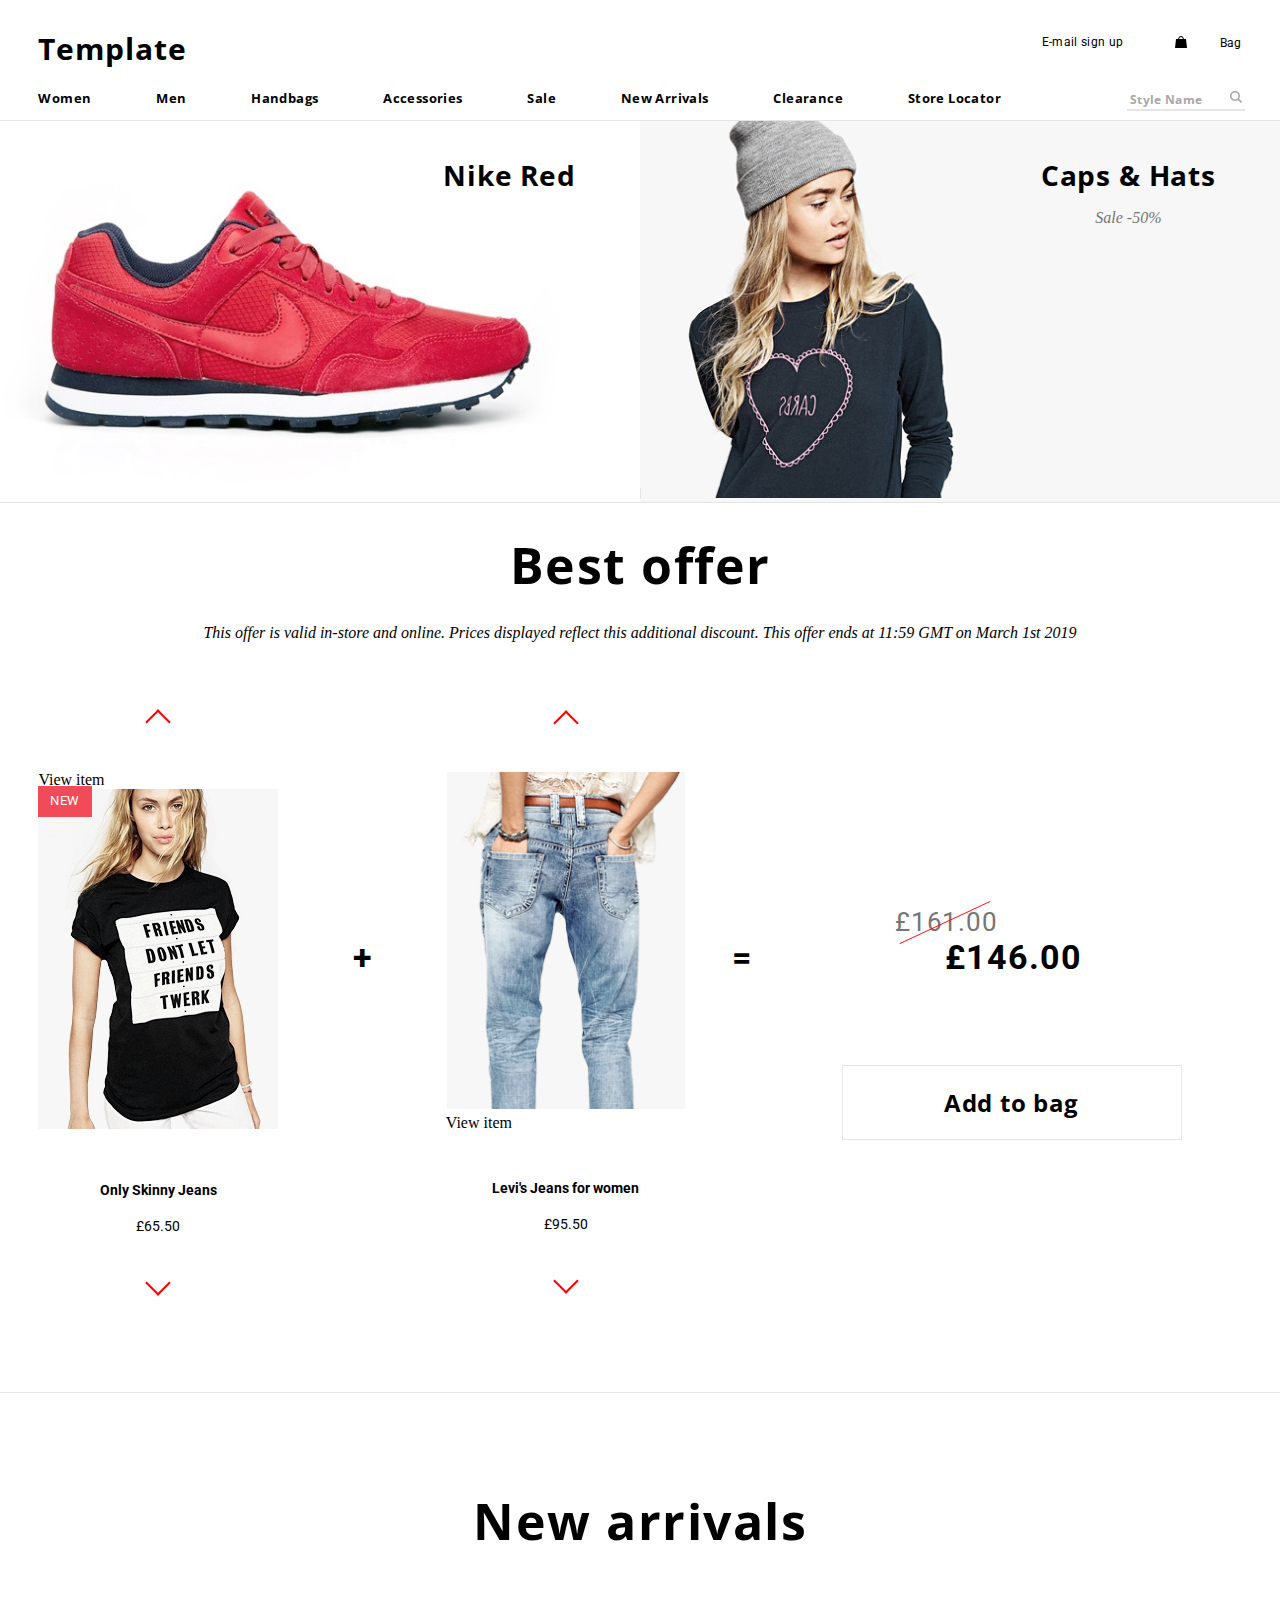
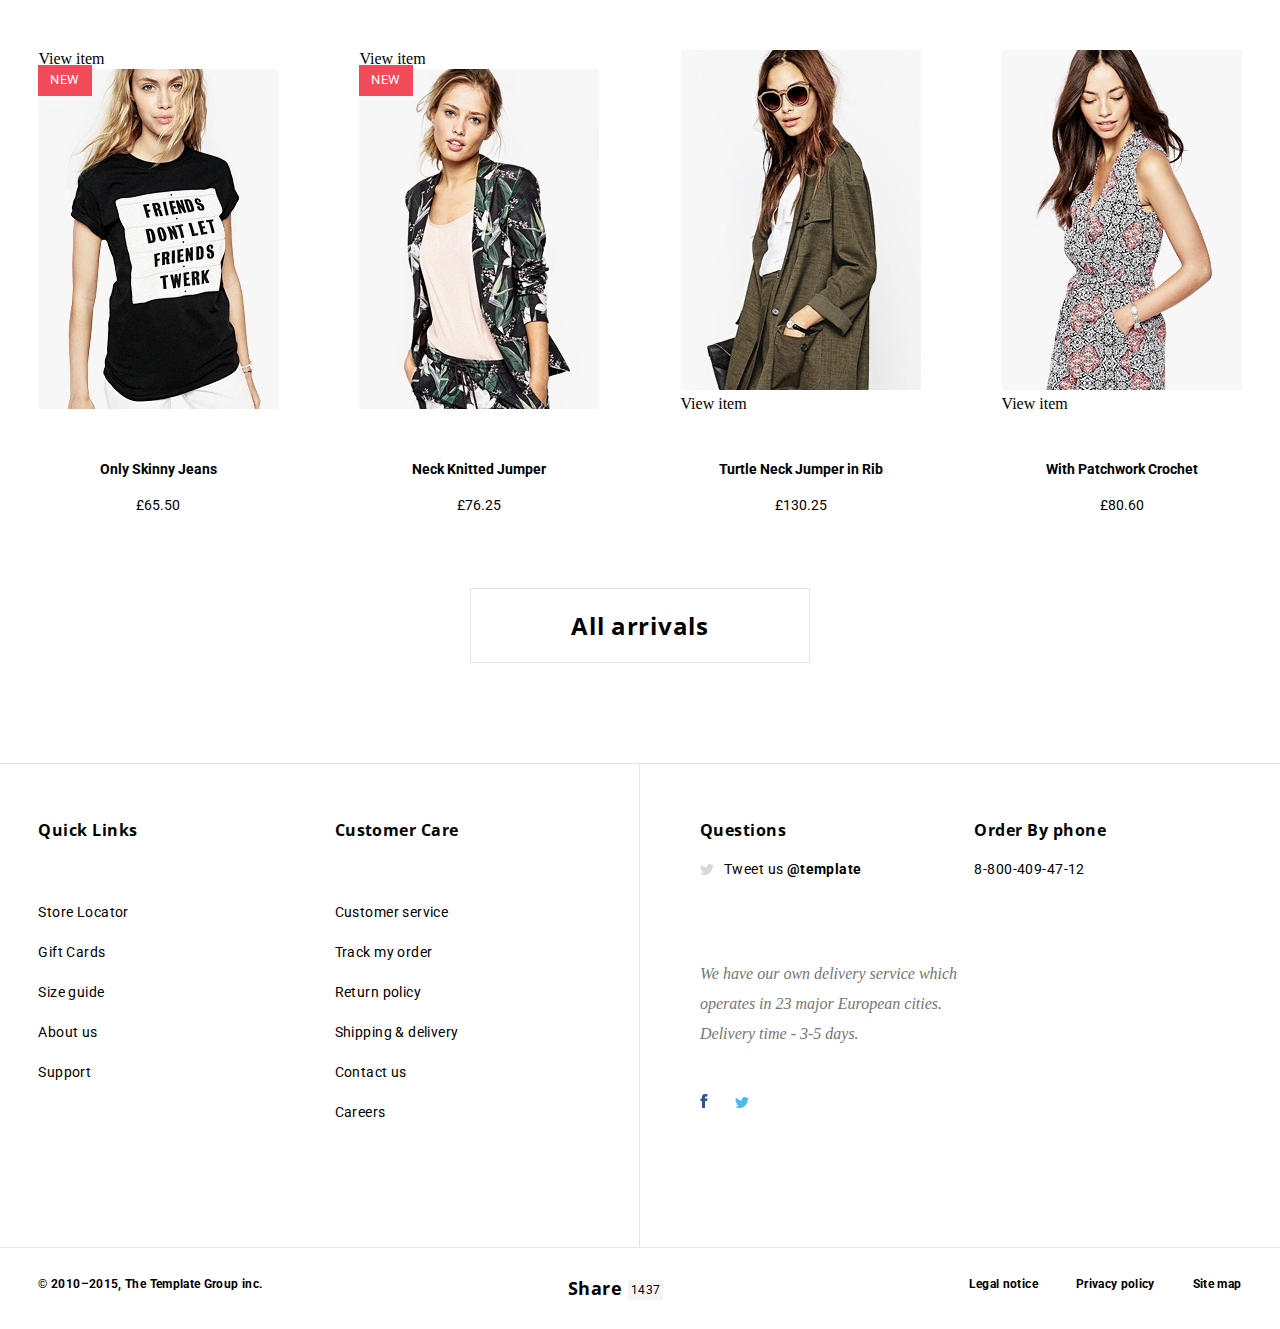
<file: index.html>
<!DOCTYPE html>
<html lang="en">
<head>
    <meta charset="UTF-8">
    <meta name="viewport" content="width=device-width, initial-scale=1.0">
    <meta http-equiv="X-UA-Compatible" content="ie=edge">
    <title>Document</title>
    <link href="https://fonts.googleapis.com/css?family=Open+Sans:400,700|Roboto:400,500,700&display=swap" rel="stylesheet">
    <link rel="stylesheet" href="css/start.css">
    <link rel="stylesheet" href="css/normalize.css">
</head>
<body>

    <!--     header      -->
    <!--     header      -->
    <!--     header      -->
    <header class="header">
        <div class="header--desktop">
        <div class="header-top">
            <div class="logo">
                <p><a href="">Template</a></p>
            </div>
            <div class="signup_bag">
                <div class="signup">
                    <a href="">E-mail sign up</a>
                </div>
                <div class="bag">
                    <div class="icon">
                        <?xml version="1.0" encoding="UTF-8"?>
                        <svg id="SVGDoc" width="12" height="12" xmlns="http://www.w3.org/2000/svg" version="1.1" xmlns:xlink="http://www.w3.org/1999/xlink" xmlns:avocode="https://avocode.com/" viewBox="0 0 12 12"><defs></defs><desc>Generated with Avocode.</desc><g><g><title>ico_bag</title><image xlink:href="[data-uri]" width="12" height="12" transform="matrix(1,0,0,1,0,0)" ></image></g></g></svg>
                    </div>
                    <a href="">Bag</a>
                </div>
            </div>
        </div>
        <div class="header-bottom">
            <div class="menu">
                <ul class="menu-list">

                    <li class="menu-item"><a href="">Women</a></li>
                    <li class="menu-item"><a href="">Men</a></li>
                    <li class="menu-item"><a href="">Handbags</a></li>
                    <li class="menu-item"><a href="">Accessories</a></li>
                    <li class="menu-item"><a href="">Sale</a></li>
                    <li class="menu-item"><a href="">New Arrivals</a></li>
                    <li class="menu-item"><a href="">Clearance</a></li>
                    <li class="menu-item"><a href="">Store Locator</a></li>

                </ul>
            </div>
            <div class="search">
                <input type="text" class="search_input" id="search_input" placeholder=" Style Name">
                <div class="icon" id="search_icon">
                    <?xml version="1.0" encoding="UTF-8"?>
                    <svg id="SVGDoc" width="12" height="12" xmlns="http://www.w3.org/2000/svg" version="1.1" xmlns:xlink="http://www.w3.org/1999/xlink" xmlns:avocode="https://avocode.com/" viewBox="0 0 12 12"><defs></defs><desc>Generated with Avocode.</desc><g><g><title>ico</title><path d="M9.04027,7.81565l3.08379,3.09604l-1.21227,1.21264l-3.08379,-3.08399c-0.85808,0.58263 -1.82813,0.90545 -2.848,0.90545c-1.36794,0 -2.53744,-0.48584 -3.50872,-1.457c-0.97129,-0.97133 -1.45689,-2.14101 -1.45689,-3.50886c0,-1.36751 0.48561,-2.53736 1.45689,-3.50886c0.97129,-0.97116 2.14078,-1.45683 3.50872,-1.45683c1.36778,0 2.53751,0.48567 3.50872,1.45683c0.97129,0.9715 1.45697,2.14135 1.45697,3.50886c0,1.02805 -0.32265,1.99395 -0.90542,2.83572zM7.50465,7.50472c0.64352,-0.64359 0.93394,-1.61 0.93394,-2.52479c0,-0.91445 -0.29042,-1.8204 -0.93394,-2.46807c-0.64344,-0.6475 -1.61008,-1.00275 -2.52465,-1.00275c-0.91472,0 -1.85199,0.32383 -2.49939,0.97133c-0.64771,0.64767 -0.97129,1.58504 -0.97129,2.49949c0,0.91479 0.32358,1.8812 0.97129,2.52479c0.6474,0.64325 1.58467,0.99647 2.49939,0.99647c0.91457,0 1.88121,-0.35321 2.52465,-0.99647z" fill="#a9a8a8" fill-opacity="1"></path></g></g></svg>
                </div>
            </div>
        </div>
        </div>

        <div class="header--mobile">
            <div class="header--mobile__main">
                <div class="logo">
                    <p><a href="">TL</a></p>
                </div>
                <div class="bag">
                    <div class="icon">
                        <?xml version="1.0" encoding="UTF-8"?>
                        <svg id="SVGDoc" width="12" height="12" xmlns="http://www.w3.org/2000/svg" version="1.1" xmlns:xlink="http://www.w3.org/1999/xlink" xmlns:avocode="https://avocode.com/" viewBox="0 0 12 12"><defs></defs><desc>Generated with Avocode.</desc><g><g><title>ico_bag</title><image xlink:href="[data-uri]" width="12" height="12" transform="matrix(1,0,0,1,0,0)" ></image></g></g></svg>
                    </div>
                    <a href="">Bag</a>
                </div>
            </div>
            <div class="header--mobile__menu_button">
                <div class="open_menu">
                    <?xml version="1.0" encoding="UTF-8"?>
                    <svg id="SVGDoc" width="14" height="12" xmlns="http://www.w3.org/2000/svg" version="1.1" xmlns:xlink="http://www.w3.org/1999/xlink" xmlns:avocode="https://avocode.com/" viewBox="0 0 14 12"><defs></defs><desc>Generated with Avocode.</desc><g><g><title>ico_menu</title><path d="M-0.00002,4.99988h14.00001v2.00024h-14.00001zM-0.00004,-0.0002h14.00004v2.00009h-14.00004zM0.00001,10.00042h13.99999v1.99949h-13.99999z" fill="#000000" fill-opacity="1"></path></g></g></svg>
                </div>
                <div class="close_menu hide">
                    <?xml version="1.0" encoding="UTF-8"?>
                    <svg id="SVGDoc" width="15" height="15" xmlns="http://www.w3.org/2000/svg" version="1.1" xmlns:xlink="http://www.w3.org/1999/xlink" xmlns:avocode="https://avocode.com/" viewBox="0 0 15 15"><defs></defs><desc>Generated with Avocode.</desc><g><g><title>ico_close</title><path d="M-0.00674,2.37501l2.38189,-2.38176l5.12486,5.12488l5.12489,-5.12488l2.38182,2.38176l-5.12493,5.1249l5.12493,5.12495l-2.38182,2.38164l-5.12489,-5.12483l-5.12486,5.12483l-2.38189,-2.38164l5.12496,-5.12495z" fill="#f14a58" fill-opacity="1"></path></g></g></svg>
                </div>
            </div>
        </div>
    </header>
    <!--     /header      -->
    <!--     /header      -->
    <!--     /header      -->






    <!--    mobile menu    -->
    <!--    mobile menu    -->
    <!--    mobile menu    -->

    <div class="mobile_menu">
        <nav class="mobile_menu__nav">
            <ul class="mobile_menu__list">
                    <li class="mobile_menu-item"><a href="">Women</a></li>
                    <li class="mobile_menu-item"><a href="">Men</a></li>
                    <li class="mobile_menu-item"><a href="">Handbags</a></li>
                    <li class="mobile_menu-item"><a href="">Accessories</a></li>
                    <li class="mobile_menu-item"><a href="">Sale</a></li>
                    <li class="mobile_menu-item"><a href="">New Arrivals</a></li>
                    <li class="mobile_menu-item"><a href="">Clearance</a></li>
                    <li class="mobile_menu-item"><a href="">Store Locator</a></li>
            </ul>
            <div class="search_mobile">
                <input type="text" class="search_input_mobile" placeholder=" Style Name">
                <div class="icon" id="search_icon_mobile">
                    <?xml version="1.0" encoding="UTF-8"?>
                    <svg id="SVGDoc" width="12" height="12" xmlns="http://www.w3.org/2000/svg" version="1.1" xmlns:xlink="http://www.w3.org/1999/xlink" xmlns:avocode="https://avocode.com/" viewBox="0 0 12 12"><defs></defs><desc>Generated with Avocode.</desc><g><g><title>ico</title><path d="M9.04027,7.81565l3.08379,3.09604l-1.21227,1.21264l-3.08379,-3.08399c-0.85808,0.58263 -1.82813,0.90545 -2.848,0.90545c-1.36794,0 -2.53744,-0.48584 -3.50872,-1.457c-0.97129,-0.97133 -1.45689,-2.14101 -1.45689,-3.50886c0,-1.36751 0.48561,-2.53736 1.45689,-3.50886c0.97129,-0.97116 2.14078,-1.45683 3.50872,-1.45683c1.36778,0 2.53751,0.48567 3.50872,1.45683c0.97129,0.9715 1.45697,2.14135 1.45697,3.50886c0,1.02805 -0.32265,1.99395 -0.90542,2.83572zM7.50465,7.50472c0.64352,-0.64359 0.93394,-1.61 0.93394,-2.52479c0,-0.91445 -0.29042,-1.8204 -0.93394,-2.46807c-0.64344,-0.6475 -1.61008,-1.00275 -2.52465,-1.00275c-0.91472,0 -1.85199,0.32383 -2.49939,0.97133c-0.64771,0.64767 -0.97129,1.58504 -0.97129,2.49949c0,0.91479 0.32358,1.8812 0.97129,2.52479c0.6474,0.64325 1.58467,0.99647 2.49939,0.99647c0.91457,0 1.88121,-0.35321 2.52465,-0.99647z" fill="#a9a8a8" fill-opacity="1"></path></g></g></svg>
                </div>
            </div>
        </nav>
    </div>

    <!--    /mobile menu    -->
    <!--    /mobile menu    -->
    <!--    /mobile menu    -->







    <!--      main        -->
    <!--      main        -->
    <!--      main        -->

    <section class="main">
        <div class="nike-red__caps">
            <div class="nike_red">
                <h3 class="title">Nike Red</h3>
                <img src="images/1.start/shoe.jpg" alt="nike shoe">
            </div>
            <div class="caps">
                <div class="caps_title">
                    <h3 class="title">Caps & Hats</h3>
                    <p class="caps_description">Sale -50%</p>
                </div>
                <img src="images/1.start/1.girl_top_right2.png" alt="caps">

            </div>
        </div>
        <div class="best_offer">
            <h1 class="section__title">Best offer</h1>
            <h3 class="section__description">This offer is valid in-store and online. Prices displayed reflect this additional discount. This offer ends at 11:59 GMT on March 1st 2019</h3>
            <div class="best_offer__container">
                <div class="block1and2and3">
                <div class="block1and2">
                <div class="block1">
                        <div class="best_offer__item" id="8c061815-6a7d-4465-bb78-1bdc6c5adebf">
                            <div class="item_with_arrows">
                                <button class="arrow arrow-up"></button>
                                <div class="item" id="8c061815-6a7d-4465-bb78-1bdc6c5adebf">

                                </div>
                                <button class="arrow arrow-down"></button>
                            </div>
                        </div>
                        <div class="best_offer__symbol"><span>+</span></div>
                        <div class="best_offer__item">
                            <div class="item_with_arrows">
                                <button class="arrow arrow-up"></button>
                                <div class="item" id="5677f851-1c4a-4e9b-80e9-16d1e6265257">
                                    
                                </div>
                                <button class="arrow arrow-down"></button>
                            </div>
                        </div>
                </div>
                <div class="block2">
                    <div class="best_offer__symbol"><span>=</span></div>
                    <div class="best_offer__prices">
                        <div class="best_offer__prices-old">&pound;161.00</div>
                        <div class="best_offer__prices-new">&pound;146.00</div>
                    </div>    
                </div>
                </div>
                <div class="block3">
                    <button class="button--big">Add to bag</button>
                </div>
                </div>
            </div>
        
        </div>
        <div class="new_arrivals">
            <h1 class="section__title">New arrivals</h1>
            <div class="new_arrivals__container">
                <div class="item new_arrivals__item" id="8c061815-6a7d-4465-bb78-1bdc6c5adebf">

                </div>
                <div class="item new_arrivals__item" id="8b300772-eee3-4ff1-b091-e89f17e0e469">
                    
                </div>
                <div class="item new_arrivals__item new_arrivals--third_item" id="9ded7821-e510-4a16-ba9f-57c1e3442ad8">
                    
                </div>
                <div class="item new_arrivals__item new_arrivals--fourth_item" id="739d3ae0-6dca-4453-a7a4-a94b841a296d">
                    
                </div>
                
            </div>
            <div class="button_container">
                <button class="button--big new_arrivals__button">All arrivals</button> 
            </div>
            
            
        </div>
        
    </section>
    <!--     /main       -->
    <!--     /main       -->
    <!--     /main       -->




    <!-- footer  -->
    <!-- footer  -->
    <!-- footer  -->

    <footer class="footer">
        <div class="footer--desktop">
            <div class="footer--desktop__top">
                    <div class="footer--desktop__left">
                        <div class="footer_top__links">
                        <div class="quick_links">
                            <h3 class="footer__title footer__title--left">Quick Links</h3>
                            <ul class="links">
                                <li class="footer__items"><a href="">Store Locator</a></li>
                                <li class="footer__items"><a href="">Gift Cards</a></li>
                                <li class="footer__items"><a href="">Size guide</a></li>
                                <li class="footer__items"><a href="">About us</a></li>
                                <li class="footer__items"><a href="">Support</a></li>
                            </ul>
                        </div>
                        <div class="customer_care">
                            <h3 class="footer__title footer__title--left">Customer Care</h3>
                            <ul class="links">
                                <li class="footer__items"><a href="">Customer service</a></li>
                                <li class="footer__items"><a href="">Track my order</a></li>
                                <li class="footer__items"><a href="">Return policy</a></li>
                                <li class="footer__items"><a href="">Shipping & delivery</a></li>
                                <li class="footer__items"><a href="">Contact us</a></li>
                                <li class="footer__items"><a href="">Careers</a></li>
                            </ul>
                        </div>
                        </div>
                    </div>
                    <div class="footer--desktop__right">
                        <div class="footer--desktop__right__top">
                                <div class="questions">
                                    <h3 class="footer__title footer__title--right">Questions</h3>
                                    <div class="questions_container">
                                            <div class="icon icon_twitter">
                                                <?xml version="1.0" encoding="UTF-8"?>
                                                <svg id="SVGDoc" width="14" height="11" xmlns="http://www.w3.org/2000/svg" version="1.1" xmlns:xlink="http://www.w3.org/1999/xlink" xmlns:avocode="https://avocode.com/" viewBox="0 0 14 11"><defs></defs><desc>Generated with Avocode.</desc><g><g><title>twi_ico</title><path d="M14.00076,1.30223c-0.51497,0.2211 -1.06861,0.37002 -1.64991,0.4371c0.59308,-0.34353 1.04854,-0.88796 1.26302,-1.53613c-0.55503,0.31806 -1.16973,0.54918 -1.8241,0.67365c-0.52388,-0.53984 -1.27077,-0.87692 -2.09693,-0.87692c-1.58629,0 -2.87256,1.24304 -2.87256,2.77679c0,0.21736 0.02542,0.42946 0.07446,0.63239c-2.38727,-0.11513 -4.50403,-1.22062 -5.92063,-2.90093c-0.24741,0.41027 -0.38921,0.88728 -0.38921,1.39604c0,0.96352 0.5073,1.8131 1.27798,2.31133c-0.47088,-0.01426 -0.91379,-0.13959 -1.30099,-0.34761c-0.00023,0.01172 -0.00023,0.02343 -0.00023,0.03481c0,1.3456 0.99012,2.46824 2.3042,2.72364c-0.24114,0.06334 -0.4949,0.09713 -0.75673,0.09713c-0.18511,0 -0.36519,-0.01783 -0.54054,-0.05026c0.36566,1.10379 1.42652,1.90616 2.6835,1.92857c-0.98314,0.74446 -2.22168,1.18904 -3.56769,1.18904c-0.23184,0 -0.46042,-0.01359 -0.68521,-0.03923c1.27124,0.78827 2.78121,1.24796 4.40353,1.24796c5.28346,0 8.17299,-4.23159 8.17299,-7.90075c0,-0.12074 -0.00271,-0.24046 -0.00837,-0.35933c0.56123,-0.39176 1.04839,-0.88082 1.43341,-1.4373" fill="#d7d7d7" fill-opacity="1"></path></g></g></svg>
                                            </div>
                                            <p class="footer__items_right">Tweet us <b>@template</b></p>
                                    </div>
                                    
                                </div>
                                <div class="order_by_phone">
                                    <h3 class="footer__title footer__title--right">Order By phone</h3>
                                    <p class="footer__items_right">8-800-409-47-12</p>
                                </div>
                        </div>
                        <div class="footer__article">
                            <article>We have our own delivery service which operates in 23 major European cities. Delivery time - 3-5 days.</article>
                        </div>
                        <div class="footer__social_media">
                            <div class="icon icon_facebook">
                                <?xml version="1.0" encoding="UTF-8"?>
                                <svg id="SVGDoc" width="8" height="14" xmlns="http://www.w3.org/2000/svg" version="1.1" xmlns:xlink="http://www.w3.org/1999/xlink" xmlns:avocode="https://avocode.com/" viewBox="0 0 8 14"><defs></defs><desc>Generated with Avocode.</desc><g><g><title>fb</title><path d="M4.99293,13.99915v0h-2.97957v0v-6.99259v0h-1.52183v0v-2.38707v0h1.52183v0v-1.44936c0,-1.97018 0.84437,-3.16974 3.33105,-3.16974h2.04067v0v2.44311v0h-1.26387c-0.96811,0 -1.12417,0.33793 -1.12417,0.96726l-0.00411,1.20873v0h2.49916v0l-0.33644,2.38707v0h-2.16271v0z" fill="#315295" fill-opacity="1"></path></g></g></svg>
                            </div>
                            <div class="icon">
                                <?xml version="1.0" encoding="UTF-8"?>
                                <svg id="SVGDoc" width="14" height="11" xmlns="http://www.w3.org/2000/svg" version="1.1" xmlns:xlink="http://www.w3.org/1999/xlink" xmlns:avocode="https://avocode.com/" viewBox="0 0 14 11"><defs></defs><desc>Generated with Avocode.</desc><g><g><title>twi</title><path d="M14.00075,1.30188c-0.51497,0.22127 -1.06861,0.37019 -1.64991,0.43744c0.59308,-0.34353 1.04854,-0.88796 1.26302,-1.53681c-0.55503,0.31857 -1.16973,0.54935 -1.8241,0.67382c-0.52388,-0.53933 -1.27077,-0.87607 -2.09693,-0.87607c-1.58629,0 -2.87256,1.24304 -2.87256,2.77696c0,0.21685 0.02542,0.42895 0.07446,0.63222c-2.38727,-0.11564 -4.50403,-1.22113 -5.92063,-2.90144c-0.24741,0.41061 -0.38921,0.88745 -0.38921,1.39587c0,0.96369 0.5073,1.81327 1.27798,2.3115c-0.47088,-0.01494 -0.91379,-0.13942 -1.30099,-0.3471c-0.00023,0.01155 -0.00023,0.02309 -0.00023,0.03464c0,1.34526 0.99012,2.46807 2.3042,2.7233c-0.24114,0.06317 -0.4949,0.0973 -0.75673,0.0973c-0.18511,0 -0.36519,-0.01783 -0.54054,-0.04993c0.36566,1.10294 1.42652,1.90633 2.6835,1.92823c-0.98314,0.74446 -2.22168,1.18836 -3.56769,1.18836c-0.23184,0 -0.46042,-0.01291 -0.68521,-0.03872c1.27124,0.78827 2.78121,1.2483 4.40353,1.2483c5.28346,0 8.17299,-4.23176 8.17299,-7.90075c0,-0.12091 -0.00271,-0.24029 -0.00837,-0.35984c0.56123,-0.39108 1.04839,-0.88014 1.43341,-1.4373" fill="#4bb8f0" fill-opacity="1"></path></g></g></svg>
                            </div>
                        </div>
                    </div>
            </div>
            <div class="footer--desktop__bot">
                <div class="footer__years">
                    <p>© 2010–2015, The Template Group inc.</p>
                </div>
                <div class="footer__share">
                    <p>Share <span>1437</span></p>
                </div>
                <div class="footer__legal">
                    <ul class="legal">
                        <li class="legal_items"><a href="">Legal notice</a></li>
                        <li class="legal_items"><a href="">Privacy policy</a></li>
                        <li class="legal_items"><a href="">Site map</a></li>
                    </ul>
                </div>
            </div>
        </div>



        <div class="footer--mobile">
            <div class="footer--mobile__top">
                <div class="footer_top__links">
                <div class="quick_links">
                    <h3 class="footer__title footer__title--left">Quick Links</h3>
                    <ul class="links">
                        <li class="footer__items"><a href="">Store Locator</a></li>
                        <li class="footer__items"><a href="">Gift Cards</a></li>
                        <li class="footer__items"><a href="">Size guide</a></li>
                        <li class="footer__items"><a href="">About us</a></li>
                        <li class="footer__items"><a href="">Support</a></li>
                    </ul>
                </div>
                <div class="customer_care">
                    <h3 class="footer__title footer__title--left">Customer Care</h3>
                    <ul class="links">
                        <li class="footer__items"><a href="">Customer service</a></li>
                        <li class="footer__items"><a href="">Track my order</a></li>
                        <li class="footer__items"><a href="">Return policy</a></li>
                        <li class="footer__items"><a href="">Shipping & delivery</a></li>
                        <li class="footer__items"><a href="">Contact us</a></li>
                        <li class="footer__items"><a href="">Careers</a></li>
                    </ul>
                </div>
                </div>
            </div>

            <div class="footer--mobile__questions">
                <div class="questions">
                    <h3 class="footer__title footer__title--right">Questions</h3>
                    <div class="questions_container">
                            <div class="icon icon_twitter">
                                <?xml version="1.0" encoding="UTF-8"?>
                                <svg id="SVGDoc" width="14" height="11" xmlns="http://www.w3.org/2000/svg" version="1.1" xmlns:xlink="http://www.w3.org/1999/xlink" xmlns:avocode="https://avocode.com/" viewBox="0 0 14 11"><defs></defs><desc>Generated with Avocode.</desc><g><g><title>twi_ico</title><path d="M14.00076,1.30223c-0.51497,0.2211 -1.06861,0.37002 -1.64991,0.4371c0.59308,-0.34353 1.04854,-0.88796 1.26302,-1.53613c-0.55503,0.31806 -1.16973,0.54918 -1.8241,0.67365c-0.52388,-0.53984 -1.27077,-0.87692 -2.09693,-0.87692c-1.58629,0 -2.87256,1.24304 -2.87256,2.77679c0,0.21736 0.02542,0.42946 0.07446,0.63239c-2.38727,-0.11513 -4.50403,-1.22062 -5.92063,-2.90093c-0.24741,0.41027 -0.38921,0.88728 -0.38921,1.39604c0,0.96352 0.5073,1.8131 1.27798,2.31133c-0.47088,-0.01426 -0.91379,-0.13959 -1.30099,-0.34761c-0.00023,0.01172 -0.00023,0.02343 -0.00023,0.03481c0,1.3456 0.99012,2.46824 2.3042,2.72364c-0.24114,0.06334 -0.4949,0.09713 -0.75673,0.09713c-0.18511,0 -0.36519,-0.01783 -0.54054,-0.05026c0.36566,1.10379 1.42652,1.90616 2.6835,1.92857c-0.98314,0.74446 -2.22168,1.18904 -3.56769,1.18904c-0.23184,0 -0.46042,-0.01359 -0.68521,-0.03923c1.27124,0.78827 2.78121,1.24796 4.40353,1.24796c5.28346,0 8.17299,-4.23159 8.17299,-7.90075c0,-0.12074 -0.00271,-0.24046 -0.00837,-0.35933c0.56123,-0.39176 1.04839,-0.88082 1.43341,-1.4373" fill="#d7d7d7" fill-opacity="1"></path></g></g></svg>
                            </div>
                            <p class="footer__items_right">Tweet us <b>@template</b></p>
                    </div>
                    
                </div>
                <div class="order_by_phone">
                    <h3 class="footer__title footer__title--right">Order By phone</h3>
                    <p class="footer__items_right">8-800-409-47-12</p>
                </div>
            </div>

            <div class="footer--mobile__legal">
                <div class="footer__legal">
                    <ul class="legal">
                        <li class="legal_items"><a href="">Legal notice</a></li>
                        <li class="legal_items"><a href="">Privacy policy</a></li>
                        <li class="legal_items"><a href="">Site map</a></li>
                    </ul>
                </div>
                <div class="footer__social_media">
                    <div class="icon icon_facebook">
                        <?xml version="1.0" encoding="UTF-8"?>
                        <svg id="SVGDoc" width="8" height="14" xmlns="http://www.w3.org/2000/svg" version="1.1" xmlns:xlink="http://www.w3.org/1999/xlink" xmlns:avocode="https://avocode.com/" viewBox="0 0 8 14"><defs></defs><desc>Generated with Avocode.</desc><g><g><title>fb</title><path d="M4.99293,13.99915v0h-2.97957v0v-6.99259v0h-1.52183v0v-2.38707v0h1.52183v0v-1.44936c0,-1.97018 0.84437,-3.16974 3.33105,-3.16974h2.04067v0v2.44311v0h-1.26387c-0.96811,0 -1.12417,0.33793 -1.12417,0.96726l-0.00411,1.20873v0h2.49916v0l-0.33644,2.38707v0h-2.16271v0z" fill="#315295" fill-opacity="1"></path></g></g></svg>
                    </div>
                    <div class="icon">
                        <?xml version="1.0" encoding="UTF-8"?>
                        <svg id="SVGDoc" width="14" height="11" xmlns="http://www.w3.org/2000/svg" version="1.1" xmlns:xlink="http://www.w3.org/1999/xlink" xmlns:avocode="https://avocode.com/" viewBox="0 0 14 11"><defs></defs><desc>Generated with Avocode.</desc><g><g><title>twi</title><path d="M14.00075,1.30188c-0.51497,0.22127 -1.06861,0.37019 -1.64991,0.43744c0.59308,-0.34353 1.04854,-0.88796 1.26302,-1.53681c-0.55503,0.31857 -1.16973,0.54935 -1.8241,0.67382c-0.52388,-0.53933 -1.27077,-0.87607 -2.09693,-0.87607c-1.58629,0 -2.87256,1.24304 -2.87256,2.77696c0,0.21685 0.02542,0.42895 0.07446,0.63222c-2.38727,-0.11564 -4.50403,-1.22113 -5.92063,-2.90144c-0.24741,0.41061 -0.38921,0.88745 -0.38921,1.39587c0,0.96369 0.5073,1.81327 1.27798,2.3115c-0.47088,-0.01494 -0.91379,-0.13942 -1.30099,-0.3471c-0.00023,0.01155 -0.00023,0.02309 -0.00023,0.03464c0,1.34526 0.99012,2.46807 2.3042,2.7233c-0.24114,0.06317 -0.4949,0.0973 -0.75673,0.0973c-0.18511,0 -0.36519,-0.01783 -0.54054,-0.04993c0.36566,1.10294 1.42652,1.90633 2.6835,1.92823c-0.98314,0.74446 -2.22168,1.18836 -3.56769,1.18836c-0.23184,0 -0.46042,-0.01291 -0.68521,-0.03872c1.27124,0.78827 2.78121,1.2483 4.40353,1.2483c5.28346,0 8.17299,-4.23176 8.17299,-7.90075c0,-0.12091 -0.00271,-0.24029 -0.00837,-0.35984c0.56123,-0.39108 1.04839,-0.88014 1.43341,-1.4373" fill="#4bb8f0" fill-opacity="1"></path></g></g></svg>
                    </div>
                </div>

            </div>

            <div class="footer--mobile__bottom">
                <div class="footer__years">
                    <p>© 2010–2015, The Template Group inc.</p>
                </div>
                <div class="footer__share">
                    <p>Share <span>1437</span></p>
                </div>
            </div>

        </div>
    </footer>

    <!-- ///footer  -->

    <script src="data/catalog.js"></script>

    <script src="js/start.js"></script>
    
</body>
</html>
</file>
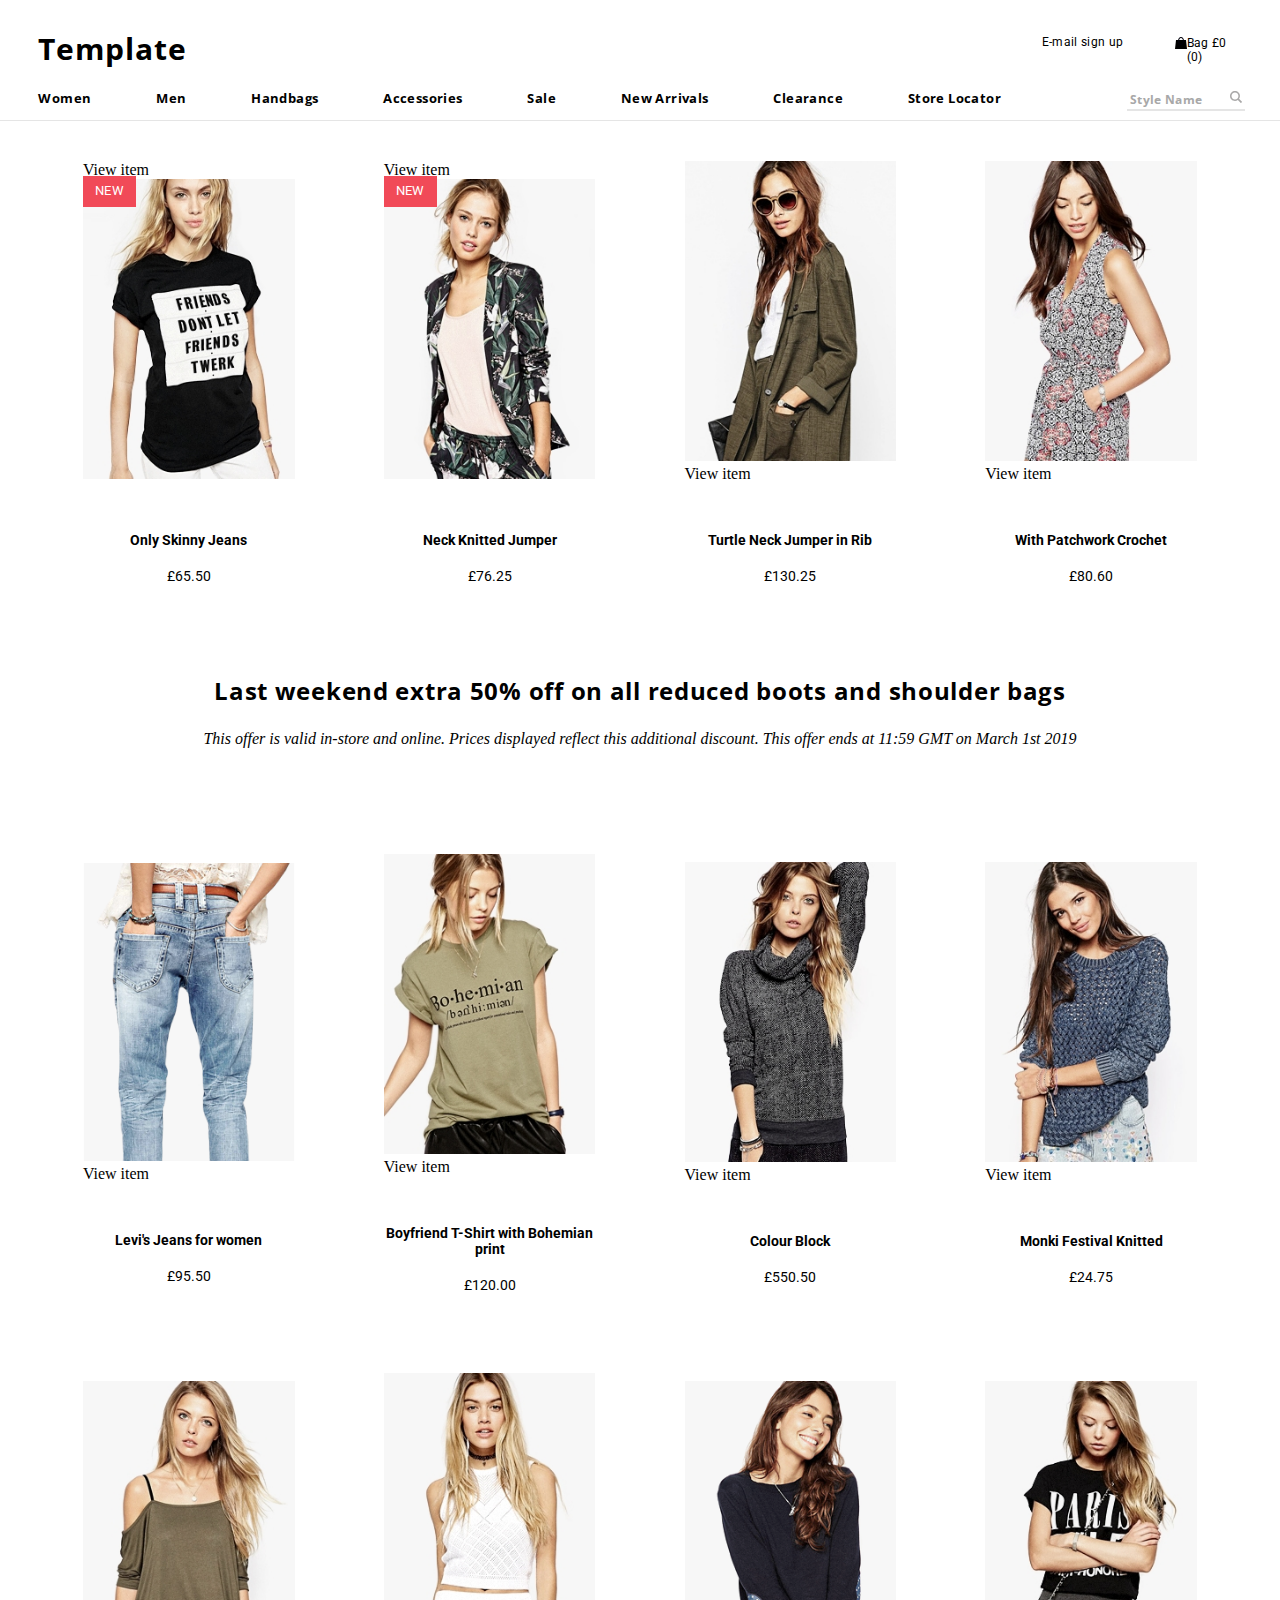
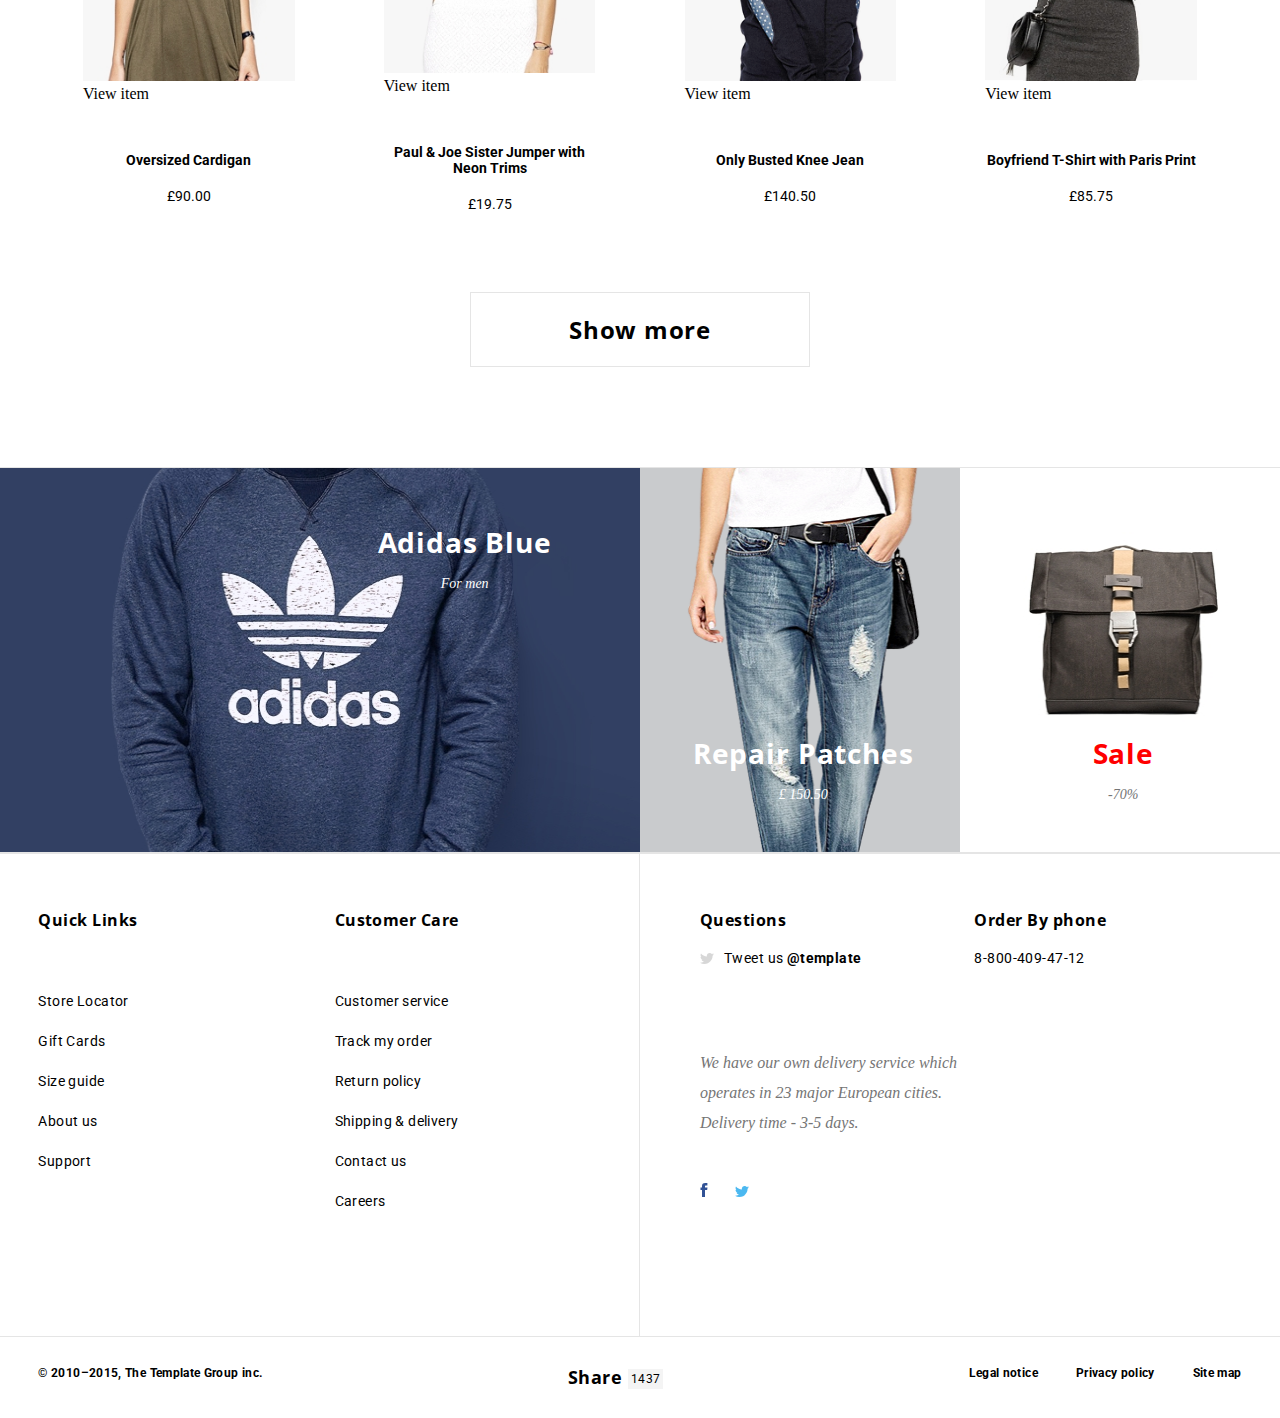
<file: catalog.html>
<!DOCTYPE html>
<html lang="en">
<head>
    <meta charset="UTF-8">
    <meta name="viewport" content="width=device-width, initial-scale=1.0">
    <meta http-equiv="X-UA-Compatible" content="ie=edge">
    <title>Document</title>
    <link href="https://fonts.googleapis.com/css?family=Open+Sans:400,700|Roboto:400,500,700&display=swap" rel="stylesheet">
    <link rel="stylesheet" href="css/normalize.css">    
    <link rel="stylesheet" href="css/start.css">
    <link rel="stylesheet" href="css/catalog.css">    
</head>
<body>

    <!--     header      -->
    <!--     header      -->
    <!--     header      -->
    <header class="header">
        <div class="header--desktop">
        <div class="header-top">
            <div class="logo">
                <p><a href="index.html">Template</a></p>
            </div>
            <div class="signup_bag">
                <div class="signup">
                    <a href="">E-mail sign up</a>
                </div>
                <a href="shopping_bag.html">
                <div class="bag">
                    <div class="icon">
                        <?xml version="1.0" encoding="UTF-8"?>
                        <svg id="SVGDoc" width="12" height="12" xmlns="http://www.w3.org/2000/svg" version="1.1" xmlns:xlink="http://www.w3.org/1999/xlink" xmlns:avocode="https://avocode.com/" viewBox="0 0 12 12"><defs></defs><desc>Generated with Avocode.</desc><g><g><title>ico_bag</title><image xlink:href="[data-uri]" width="12" height="12" transform="matrix(1,0,0,1,0,0)" ></image></g></g></svg>
                    </div>
                    <a href="shopping_bag.html">Bag &pound;<span class="bag_price">0</span> (<span class="bag_quantity">0</span>)</a>
                </div>
                </a>
            </div>
        </div>
        <div class="header-bottom">
            <div class="menu">
                <ul class="menu-list">

                    <li class="menu-item"><a href="">Women</a></li>
                    <li class="menu-item"><a href="">Men</a></li>
                    <li class="menu-item"><a href="">Handbags</a></li>
                    <li class="menu-item"><a href="">Accessories</a></li>
                    <li class="menu-item"><a href="">Sale</a></li>
                    <li class="menu-item"><a href="">New Arrivals</a></li>
                    <li class="menu-item"><a href="">Clearance</a></li>
                    <li class="menu-item"><a href="">Store Locator</a></li>

                </ul>
            </div>
            <div class="search">
                <input type="text" class="search_input" id="search_input" placeholder=" Style Name">
                <div class="icon" id="search_icon">
                    <?xml version="1.0" encoding="UTF-8"?>
                    <svg id="SVGDoc" width="12" height="12" xmlns="http://www.w3.org/2000/svg" version="1.1" xmlns:xlink="http://www.w3.org/1999/xlink" xmlns:avocode="https://avocode.com/" viewBox="0 0 12 12"><defs></defs><desc>Generated with Avocode.</desc><g><g><title>ico</title><path d="M9.04027,7.81565l3.08379,3.09604l-1.21227,1.21264l-3.08379,-3.08399c-0.85808,0.58263 -1.82813,0.90545 -2.848,0.90545c-1.36794,0 -2.53744,-0.48584 -3.50872,-1.457c-0.97129,-0.97133 -1.45689,-2.14101 -1.45689,-3.50886c0,-1.36751 0.48561,-2.53736 1.45689,-3.50886c0.97129,-0.97116 2.14078,-1.45683 3.50872,-1.45683c1.36778,0 2.53751,0.48567 3.50872,1.45683c0.97129,0.9715 1.45697,2.14135 1.45697,3.50886c0,1.02805 -0.32265,1.99395 -0.90542,2.83572zM7.50465,7.50472c0.64352,-0.64359 0.93394,-1.61 0.93394,-2.52479c0,-0.91445 -0.29042,-1.8204 -0.93394,-2.46807c-0.64344,-0.6475 -1.61008,-1.00275 -2.52465,-1.00275c-0.91472,0 -1.85199,0.32383 -2.49939,0.97133c-0.64771,0.64767 -0.97129,1.58504 -0.97129,2.49949c0,0.91479 0.32358,1.8812 0.97129,2.52479c0.6474,0.64325 1.58467,0.99647 2.49939,0.99647c0.91457,0 1.88121,-0.35321 2.52465,-0.99647z" fill="#a9a8a8" fill-opacity="1"></path></g></g></svg>
                </div>
            </div>
        </div>
        </div>

        <div class="header--mobile">
            <div class="header--mobile__main">
                <div class="logo">
                    <p><a href="index.html">TL</a></p>
                </div>
                <a href="shopping_bag.html">
                <div class="bag">
                    <div class="icon">
                        <?xml version="1.0" encoding="UTF-8"?>
                        <svg id="SVGDoc" width="12" height="12" xmlns="http://www.w3.org/2000/svg" version="1.1" xmlns:xlink="http://www.w3.org/1999/xlink" xmlns:avocode="https://avocode.com/" viewBox="0 0 12 12"><defs></defs><desc>Generated with Avocode.</desc><g><g><title>ico_bag</title><image xlink:href="[data-uri]" width="12" height="12" transform="matrix(1,0,0,1,0,0)" ></image></g></g></svg>
                    </div>
                    <a href="shopping_bag.html">Bag &pound;<span class="bag_price">0</span> (<span class="bag_quantity">0</span>)</a>
                </div>
                </a>
            </div>
            <div class="header--mobile__menu_button">
                <div class="open_menu">
                    <?xml version="1.0" encoding="UTF-8"?>
                    <svg id="SVGDoc" width="14" height="12" xmlns="http://www.w3.org/2000/svg" version="1.1" xmlns:xlink="http://www.w3.org/1999/xlink" xmlns:avocode="https://avocode.com/" viewBox="0 0 14 12"><defs></defs><desc>Generated with Avocode.</desc><g><g><title>ico_menu</title><path d="M-0.00002,4.99988h14.00001v2.00024h-14.00001zM-0.00004,-0.0002h14.00004v2.00009h-14.00004zM0.00001,10.00042h13.99999v1.99949h-13.99999z" fill="#000000" fill-opacity="1"></path></g></g></svg>
                </div>
                <div class="close_menu hide">
                    <?xml version="1.0" encoding="UTF-8"?>
                    <svg id="SVGDoc" width="15" height="15" xmlns="http://www.w3.org/2000/svg" version="1.1" xmlns:xlink="http://www.w3.org/1999/xlink" xmlns:avocode="https://avocode.com/" viewBox="0 0 15 15"><defs></defs><desc>Generated with Avocode.</desc><g><g><title>ico_close</title><path d="M-0.00674,2.37501l2.38189,-2.38176l5.12486,5.12488l5.12489,-5.12488l2.38182,2.38176l-5.12493,5.1249l5.12493,5.12495l-2.38182,2.38164l-5.12489,-5.12483l-5.12486,5.12483l-2.38189,-2.38164l5.12496,-5.12495z" fill="#f14a58" fill-opacity="1"></path></g></g></svg>
                </div>
            </div>
        </div>
    </header>
    <!--     /header      -->
    <!--     /header      -->
    <!--     /header      -->






    <!--    mobile menu    -->
    <!--    mobile menu    -->
    <!--    mobile menu    -->

    <div class="mobile_menu">
        <nav class="mobile_menu__nav">
            <ul class="mobile_menu__list">
                    <li class="mobile_menu-item"><a href="">Women</a></li>
                    <li class="mobile_menu-item"><a href="">Men</a></li>
                    <li class="mobile_menu-item"><a href="">Handbags</a></li>
                    <li class="mobile_menu-item"><a href="">Accessories</a></li>
                    <li class="mobile_menu-item"><a href="">Sale</a></li>
                    <li class="mobile_menu-item"><a href="">New Arrivals</a></li>
                    <li class="mobile_menu-item"><a href="">Clearance</a></li>
                    <li class="mobile_menu-item"><a href="">Store Locator</a></li>
            </ul>
            <div class="search_mobile">
                <input type="text" class="search_input_mobile" placeholder=" Style Name">
                <div class="icon" id="search_icon_mobile">
                    <?xml version="1.0" encoding="UTF-8"?>
                    <svg id="SVGDoc" width="12" height="12" xmlns="http://www.w3.org/2000/svg" version="1.1" xmlns:xlink="http://www.w3.org/1999/xlink" xmlns:avocode="https://avocode.com/" viewBox="0 0 12 12"><defs></defs><desc>Generated with Avocode.</desc><g><g><title>ico</title><path d="M9.04027,7.81565l3.08379,3.09604l-1.21227,1.21264l-3.08379,-3.08399c-0.85808,0.58263 -1.82813,0.90545 -2.848,0.90545c-1.36794,0 -2.53744,-0.48584 -3.50872,-1.457c-0.97129,-0.97133 -1.45689,-2.14101 -1.45689,-3.50886c0,-1.36751 0.48561,-2.53736 1.45689,-3.50886c0.97129,-0.97116 2.14078,-1.45683 3.50872,-1.45683c1.36778,0 2.53751,0.48567 3.50872,1.45683c0.97129,0.9715 1.45697,2.14135 1.45697,3.50886c0,1.02805 -0.32265,1.99395 -0.90542,2.83572zM7.50465,7.50472c0.64352,-0.64359 0.93394,-1.61 0.93394,-2.52479c0,-0.91445 -0.29042,-1.8204 -0.93394,-2.46807c-0.64344,-0.6475 -1.61008,-1.00275 -2.52465,-1.00275c-0.91472,0 -1.85199,0.32383 -2.49939,0.97133c-0.64771,0.64767 -0.97129,1.58504 -0.97129,2.49949c0,0.91479 0.32358,1.8812 0.97129,2.52479c0.6474,0.64325 1.58467,0.99647 2.49939,0.99647c0.91457,0 1.88121,-0.35321 2.52465,-0.99647z" fill="#a9a8a8" fill-opacity="1"></path></g></g></svg>
                </div>
            </div>
        </nav>
    </div>

    <!--    /mobile menu    -->
    <!--    /mobile menu    -->
    <!--    /mobile menu    -->







    <!--      main        -->
    <!--      main        -->
    <!--      main        -->

    <section class="main catalog">
        <div class="catalog__wrapper">
            <div class="catalog__items catalog__items__up">
                    <div class="item_wrapper"><div class="item" id="8c061815-6a7d-4465-bb78-1bdc6c5adebf"></div></div>
                    <div class="item_wrapper"><div class="item" id="8b300772-eee3-4ff1-b091-e89f17e0e469"></div></div>
                    <div class="item_wrapper"><div class="item" id="9ded7821-e510-4a16-ba9f-57c1e3442ad8"></div></div>
                    <div class="item_wrapper item_disappear"><div class="item" id="739d3ae0-6dca-4453-a7a4-a94b841a296d"></div></div>
            </div>

            <div class="catalog__title">
                    <h3 class="catalog__title__header">Last weekend <span>extra 50%</span> off on all reduced boots and shoulder bags</h3>
                    <p class="catalog__title__description">This offer is valid in-store and online. Prices displayed reflect this additional discount. This offer ends at 11:59 GMT on March 1st 2019</p>
            </div>

            <div class="catalog__items catalog__items__down">
                    <div class="item_wrapper item_appear"><div class="item" id="739d3ae0-6dca-4453-a7a4-a94b841a296d"></div></div>
                    <div class="item_wrapper"><div class="item" id="5677f851-1c4a-4e9b-80e9-16d1e6265257"></div></div>
                    <div class="item_wrapper"><div class="item" id="07cf6ce2-6eee-4e78-a441-f257fdea7ed6"></div></div>
                    <div class="item_wrapper"><div class="item" id="ccc8a5d5-7cdf-4706-95f2-abc64761400d"></div></div>
                    <div class="item_wrapper"><div class="item" id="014c271a-2811-47fc-b63f-ba279a4ec830"></div></div>
                    <div class="item_wrapper"><div class="item" id="e50a3153-7833-4b85-b412-1a39d215fd38"></div></div>
                    <div class="item_wrapper"><div class="item" id="ff665110-5e7f-435d-b1b4-651c3d5050ca"></div></div>
                    <div class="item_wrapper"><div class="item" id="bec71daa-d133-473d-bbb0-1ee0a427a17d"></div></div>
                    <div class="item_wrapper"><div class="item" id="0fdfa061-838d-42ab-ae06-99c66115f633"></div></div>
            </div>

            <div class="button_container">
                <button class="button--big catalog__show-more">Show more</button> 
            </div>

            <div class="catalog__ad">
                <div class="catalog__ad__adidas">
                    <img src="./images/2.catalog/2.adidas.jpg" alt="adidas pic">
                    <div class="catalog__ad_title">
                            <h3 class="title">Adidas Blue</h3>
                            <p class="catalog__ad_description">For men</p>
                    </div>
                </div>
                <div class="catalog__ad__repair">
                        <img src="./images/2.catalog/2.repair.png" alt="repair pic">
                        <div class="catalog__ad_title">
                                <h3 class="title">Repair Patches</h3>
                                <p class="catalog__ad_description">£ 150.50</p>
                        </div>
                </div>
                <div class="catalog__ad__sale">
                        <img src="./images/2.catalog/2.sale.jpg" alt="sale pic">
                        <div class="catalog__ad_title">
                                <h3 class="title">Sale</h3>
                                <p class="catalog__ad_description">-70%</p>
                        </div>
                </div>
            </div>
        </div>

        
    </section>
    <!--     /main       -->
    <!--     /main       -->
    <!--     /main       -->




    <!-- footer  -->
    <!-- footer  -->
    <!-- footer  -->

    <footer class="footer">
        <div class="footer--desktop">
            <div class="footer--desktop__top">
                    <div class="footer--desktop__left">
                        <div class="footer_top__links">
                        <div class="quick_links">
                            <h3 class="footer__title footer__title--left">Quick Links</h3>
                            <ul class="links">
                                <li class="footer__items"><a href="">Store Locator</a></li>
                                <li class="footer__items"><a href="">Gift Cards</a></li>
                                <li class="footer__items"><a href="">Size guide</a></li>
                                <li class="footer__items"><a href="">About us</a></li>
                                <li class="footer__items"><a href="">Support</a></li>
                            </ul>
                        </div>
                        <div class="customer_care">
                            <h3 class="footer__title footer__title--left">Customer Care</h3>
                            <ul class="links">
                                <li class="footer__items"><a href="">Customer service</a></li>
                                <li class="footer__items"><a href="">Track my order</a></li>
                                <li class="footer__items"><a href="">Return policy</a></li>
                                <li class="footer__items"><a href="">Shipping & delivery</a></li>
                                <li class="footer__items"><a href="">Contact us</a></li>
                                <li class="footer__items"><a href="">Careers</a></li>
                            </ul>
                        </div>
                        </div>
                    </div>
                    <div class="footer--desktop__right">
                        <div class="footer--desktop__right__top">
                                <div class="questions">
                                    <h3 class="footer__title footer__title--right">Questions</h3>
                                    <div class="questions_container">
                                            <div class="icon icon_twitter">
                                                <?xml version="1.0" encoding="UTF-8"?>
                                                <svg id="SVGDoc" width="14" height="11" xmlns="http://www.w3.org/2000/svg" version="1.1" xmlns:xlink="http://www.w3.org/1999/xlink" xmlns:avocode="https://avocode.com/" viewBox="0 0 14 11"><defs></defs><desc>Generated with Avocode.</desc><g><g><title>twi_ico</title><path d="M14.00076,1.30223c-0.51497,0.2211 -1.06861,0.37002 -1.64991,0.4371c0.59308,-0.34353 1.04854,-0.88796 1.26302,-1.53613c-0.55503,0.31806 -1.16973,0.54918 -1.8241,0.67365c-0.52388,-0.53984 -1.27077,-0.87692 -2.09693,-0.87692c-1.58629,0 -2.87256,1.24304 -2.87256,2.77679c0,0.21736 0.02542,0.42946 0.07446,0.63239c-2.38727,-0.11513 -4.50403,-1.22062 -5.92063,-2.90093c-0.24741,0.41027 -0.38921,0.88728 -0.38921,1.39604c0,0.96352 0.5073,1.8131 1.27798,2.31133c-0.47088,-0.01426 -0.91379,-0.13959 -1.30099,-0.34761c-0.00023,0.01172 -0.00023,0.02343 -0.00023,0.03481c0,1.3456 0.99012,2.46824 2.3042,2.72364c-0.24114,0.06334 -0.4949,0.09713 -0.75673,0.09713c-0.18511,0 -0.36519,-0.01783 -0.54054,-0.05026c0.36566,1.10379 1.42652,1.90616 2.6835,1.92857c-0.98314,0.74446 -2.22168,1.18904 -3.56769,1.18904c-0.23184,0 -0.46042,-0.01359 -0.68521,-0.03923c1.27124,0.78827 2.78121,1.24796 4.40353,1.24796c5.28346,0 8.17299,-4.23159 8.17299,-7.90075c0,-0.12074 -0.00271,-0.24046 -0.00837,-0.35933c0.56123,-0.39176 1.04839,-0.88082 1.43341,-1.4373" fill="#d7d7d7" fill-opacity="1"></path></g></g></svg>
                                            </div>
                                            <p class="footer__items_right">Tweet us <b>@template</b></p>
                                    </div>
                                    
                                </div>
                                <div class="order_by_phone">
                                    <h3 class="footer__title footer__title--right">Order By phone</h3>
                                    <p class="footer__items_right">8-800-409-47-12</p>
                                </div>
                        </div>
                        <div class="footer__article">
                            <article>We have our own delivery service which operates in 23 major European cities. Delivery time - 3-5 days.</article>
                        </div>
                        <div class="footer__social_media">
                            <div class="icon icon_facebook">
                                <?xml version="1.0" encoding="UTF-8"?>
                                <svg id="SVGDoc" width="8" height="14" xmlns="http://www.w3.org/2000/svg" version="1.1" xmlns:xlink="http://www.w3.org/1999/xlink" xmlns:avocode="https://avocode.com/" viewBox="0 0 8 14"><defs></defs><desc>Generated with Avocode.</desc><g><g><title>fb</title><path d="M4.99293,13.99915v0h-2.97957v0v-6.99259v0h-1.52183v0v-2.38707v0h1.52183v0v-1.44936c0,-1.97018 0.84437,-3.16974 3.33105,-3.16974h2.04067v0v2.44311v0h-1.26387c-0.96811,0 -1.12417,0.33793 -1.12417,0.96726l-0.00411,1.20873v0h2.49916v0l-0.33644,2.38707v0h-2.16271v0z" fill="#315295" fill-opacity="1"></path></g></g></svg>
                            </div>
                            <div class="icon">
                                <?xml version="1.0" encoding="UTF-8"?>
                                <svg id="SVGDoc" width="14" height="11" xmlns="http://www.w3.org/2000/svg" version="1.1" xmlns:xlink="http://www.w3.org/1999/xlink" xmlns:avocode="https://avocode.com/" viewBox="0 0 14 11"><defs></defs><desc>Generated with Avocode.</desc><g><g><title>twi</title><path d="M14.00075,1.30188c-0.51497,0.22127 -1.06861,0.37019 -1.64991,0.43744c0.59308,-0.34353 1.04854,-0.88796 1.26302,-1.53681c-0.55503,0.31857 -1.16973,0.54935 -1.8241,0.67382c-0.52388,-0.53933 -1.27077,-0.87607 -2.09693,-0.87607c-1.58629,0 -2.87256,1.24304 -2.87256,2.77696c0,0.21685 0.02542,0.42895 0.07446,0.63222c-2.38727,-0.11564 -4.50403,-1.22113 -5.92063,-2.90144c-0.24741,0.41061 -0.38921,0.88745 -0.38921,1.39587c0,0.96369 0.5073,1.81327 1.27798,2.3115c-0.47088,-0.01494 -0.91379,-0.13942 -1.30099,-0.3471c-0.00023,0.01155 -0.00023,0.02309 -0.00023,0.03464c0,1.34526 0.99012,2.46807 2.3042,2.7233c-0.24114,0.06317 -0.4949,0.0973 -0.75673,0.0973c-0.18511,0 -0.36519,-0.01783 -0.54054,-0.04993c0.36566,1.10294 1.42652,1.90633 2.6835,1.92823c-0.98314,0.74446 -2.22168,1.18836 -3.56769,1.18836c-0.23184,0 -0.46042,-0.01291 -0.68521,-0.03872c1.27124,0.78827 2.78121,1.2483 4.40353,1.2483c5.28346,0 8.17299,-4.23176 8.17299,-7.90075c0,-0.12091 -0.00271,-0.24029 -0.00837,-0.35984c0.56123,-0.39108 1.04839,-0.88014 1.43341,-1.4373" fill="#4bb8f0" fill-opacity="1"></path></g></g></svg>
                            </div>
                        </div>
                    </div>
            </div>
            <div class="footer--desktop__bot">
                <div class="footer__years">
                    <p>© 2010–2015, The Template Group inc.</p>
                </div>
                <div class="footer__share">
                    <p>Share <span>1437</span></p>
                </div>
                <div class="footer__legal">
                    <ul class="legal">
                        <li class="legal_items"><a href="">Legal notice</a></li>
                        <li class="legal_items"><a href="">Privacy policy</a></li>
                        <li class="legal_items"><a href="">Site map</a></li>
                    </ul>
                </div>
            </div>
        </div>



        <div class="footer--mobile">
            <div class="footer--mobile__top">
                <div class="footer_top__links">
                <div class="quick_links">
                    <h3 class="footer__title footer__title--left">Quick Links</h3>
                    <ul class="links">
                        <li class="footer__items"><a href="">Store Locator</a></li>
                        <li class="footer__items"><a href="">Gift Cards</a></li>
                        <li class="footer__items"><a href="">Size guide</a></li>
                        <li class="footer__items"><a href="">About us</a></li>
                        <li class="footer__items"><a href="">Support</a></li>
                    </ul>
                </div>
                <div class="customer_care">
                    <h3 class="footer__title footer__title--left">Customer Care</h3>
                    <ul class="links">
                        <li class="footer__items"><a href="">Customer service</a></li>
                        <li class="footer__items"><a href="">Track my order</a></li>
                        <li class="footer__items"><a href="">Return policy</a></li>
                        <li class="footer__items"><a href="">Shipping & delivery</a></li>
                        <li class="footer__items"><a href="">Contact us</a></li>
                        <li class="footer__items"><a href="">Careers</a></li>
                    </ul>
                </div>
                </div>
            </div>

            <div class="footer--mobile__questions">
                <div class="questions">
                    <h3 class="footer__title footer__title--right">Questions</h3>
                    <div class="questions_container">
                            <div class="icon icon_twitter">
                                <?xml version="1.0" encoding="UTF-8"?>
                                <svg id="SVGDoc" width="14" height="11" xmlns="http://www.w3.org/2000/svg" version="1.1" xmlns:xlink="http://www.w3.org/1999/xlink" xmlns:avocode="https://avocode.com/" viewBox="0 0 14 11"><defs></defs><desc>Generated with Avocode.</desc><g><g><title>twi_ico</title><path d="M14.00076,1.30223c-0.51497,0.2211 -1.06861,0.37002 -1.64991,0.4371c0.59308,-0.34353 1.04854,-0.88796 1.26302,-1.53613c-0.55503,0.31806 -1.16973,0.54918 -1.8241,0.67365c-0.52388,-0.53984 -1.27077,-0.87692 -2.09693,-0.87692c-1.58629,0 -2.87256,1.24304 -2.87256,2.77679c0,0.21736 0.02542,0.42946 0.07446,0.63239c-2.38727,-0.11513 -4.50403,-1.22062 -5.92063,-2.90093c-0.24741,0.41027 -0.38921,0.88728 -0.38921,1.39604c0,0.96352 0.5073,1.8131 1.27798,2.31133c-0.47088,-0.01426 -0.91379,-0.13959 -1.30099,-0.34761c-0.00023,0.01172 -0.00023,0.02343 -0.00023,0.03481c0,1.3456 0.99012,2.46824 2.3042,2.72364c-0.24114,0.06334 -0.4949,0.09713 -0.75673,0.09713c-0.18511,0 -0.36519,-0.01783 -0.54054,-0.05026c0.36566,1.10379 1.42652,1.90616 2.6835,1.92857c-0.98314,0.74446 -2.22168,1.18904 -3.56769,1.18904c-0.23184,0 -0.46042,-0.01359 -0.68521,-0.03923c1.27124,0.78827 2.78121,1.24796 4.40353,1.24796c5.28346,0 8.17299,-4.23159 8.17299,-7.90075c0,-0.12074 -0.00271,-0.24046 -0.00837,-0.35933c0.56123,-0.39176 1.04839,-0.88082 1.43341,-1.4373" fill="#d7d7d7" fill-opacity="1"></path></g></g></svg>
                            </div>
                            <p class="footer__items_right">Tweet us <b>@template</b></p>
                    </div>
                    
                </div>
                <div class="order_by_phone">
                    <h3 class="footer__title footer__title--right">Order By phone</h3>
                    <p class="footer__items_right">8-800-409-47-12</p>
                </div>
            </div>

            <div class="footer--mobile__legal">
                <div class="footer__legal">
                    <ul class="legal">
                        <li class="legal_items"><a href="">Legal notice</a></li>
                        <li class="legal_items"><a href="">Privacy policy</a></li>
                        <li class="legal_items"><a href="">Site map</a></li>
                    </ul>
                </div>
                <div class="footer__social_media">
                    <div class="icon icon_facebook">
                        <?xml version="1.0" encoding="UTF-8"?>
                        <svg id="SVGDoc" width="8" height="14" xmlns="http://www.w3.org/2000/svg" version="1.1" xmlns:xlink="http://www.w3.org/1999/xlink" xmlns:avocode="https://avocode.com/" viewBox="0 0 8 14"><defs></defs><desc>Generated with Avocode.</desc><g><g><title>fb</title><path d="M4.99293,13.99915v0h-2.97957v0v-6.99259v0h-1.52183v0v-2.38707v0h1.52183v0v-1.44936c0,-1.97018 0.84437,-3.16974 3.33105,-3.16974h2.04067v0v2.44311v0h-1.26387c-0.96811,0 -1.12417,0.33793 -1.12417,0.96726l-0.00411,1.20873v0h2.49916v0l-0.33644,2.38707v0h-2.16271v0z" fill="#315295" fill-opacity="1"></path></g></g></svg>
                    </div>
                    <div class="icon">
                        <?xml version="1.0" encoding="UTF-8"?>
                        <svg id="SVGDoc" width="14" height="11" xmlns="http://www.w3.org/2000/svg" version="1.1" xmlns:xlink="http://www.w3.org/1999/xlink" xmlns:avocode="https://avocode.com/" viewBox="0 0 14 11"><defs></defs><desc>Generated with Avocode.</desc><g><g><title>twi</title><path d="M14.00075,1.30188c-0.51497,0.22127 -1.06861,0.37019 -1.64991,0.43744c0.59308,-0.34353 1.04854,-0.88796 1.26302,-1.53681c-0.55503,0.31857 -1.16973,0.54935 -1.8241,0.67382c-0.52388,-0.53933 -1.27077,-0.87607 -2.09693,-0.87607c-1.58629,0 -2.87256,1.24304 -2.87256,2.77696c0,0.21685 0.02542,0.42895 0.07446,0.63222c-2.38727,-0.11564 -4.50403,-1.22113 -5.92063,-2.90144c-0.24741,0.41061 -0.38921,0.88745 -0.38921,1.39587c0,0.96369 0.5073,1.81327 1.27798,2.3115c-0.47088,-0.01494 -0.91379,-0.13942 -1.30099,-0.3471c-0.00023,0.01155 -0.00023,0.02309 -0.00023,0.03464c0,1.34526 0.99012,2.46807 2.3042,2.7233c-0.24114,0.06317 -0.4949,0.0973 -0.75673,0.0973c-0.18511,0 -0.36519,-0.01783 -0.54054,-0.04993c0.36566,1.10294 1.42652,1.90633 2.6835,1.92823c-0.98314,0.74446 -2.22168,1.18836 -3.56769,1.18836c-0.23184,0 -0.46042,-0.01291 -0.68521,-0.03872c1.27124,0.78827 2.78121,1.2483 4.40353,1.2483c5.28346,0 8.17299,-4.23176 8.17299,-7.90075c0,-0.12091 -0.00271,-0.24029 -0.00837,-0.35984c0.56123,-0.39108 1.04839,-0.88014 1.43341,-1.4373" fill="#4bb8f0" fill-opacity="1"></path></g></g></svg>
                    </div>
                </div>

            </div>

            <div class="footer--mobile__bottom">
                <div class="footer__years">
                    <p>© 2010–2015, The Template Group inc.</p>
                </div>
                <div class="footer__share">
                    <p>Share <span>1437</span></p>
                </div>
            </div>

        </div>
    </footer>

    <!-- ///footer  -->

    <script src="data/catalog.js"></script>

    <script src="js/start.js"></script>
    
</body>
</html>
</file>
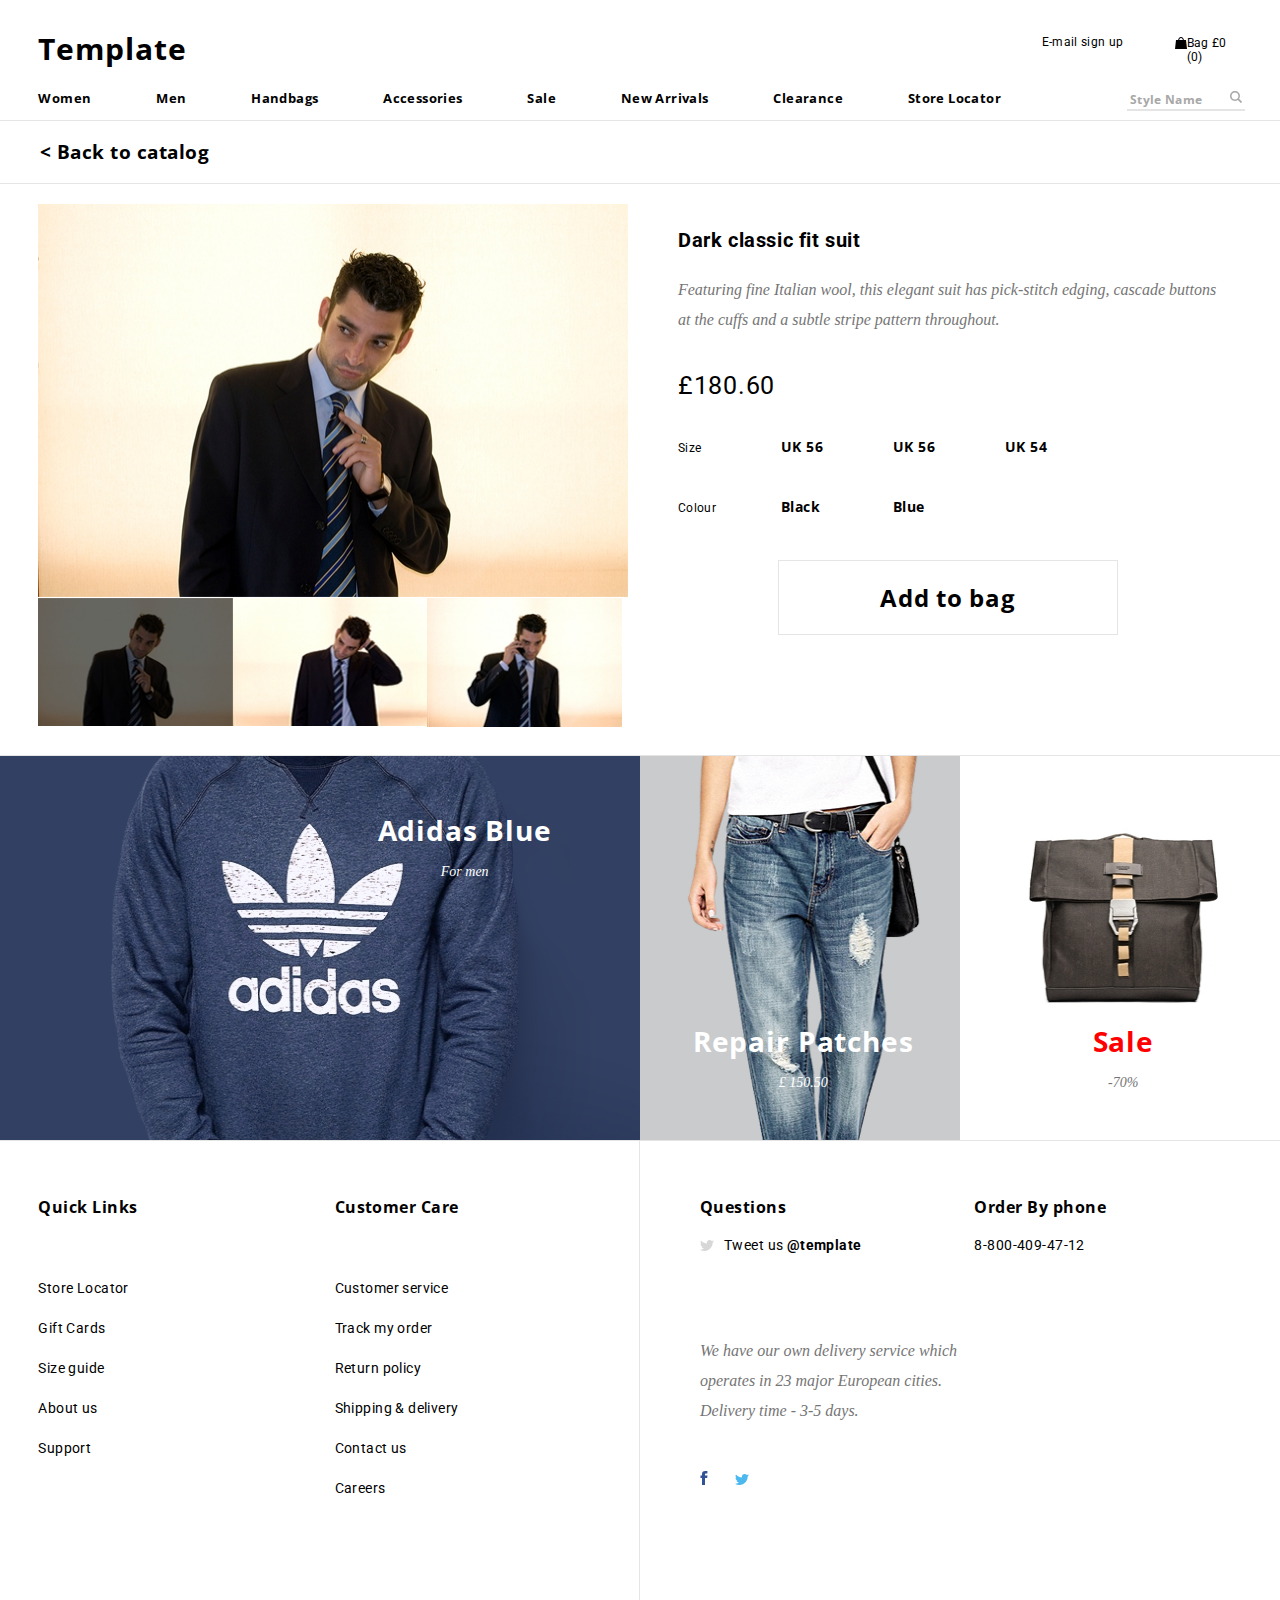
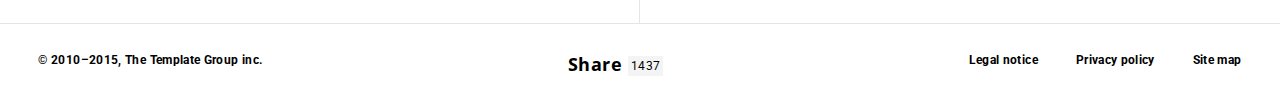
<file: item.html>
<!DOCTYPE html>
<html lang="en">
<head>
    <meta charset="UTF-8">
    <meta name="viewport" content="width=device-width, initial-scale=1.0">
    <meta http-equiv="X-UA-Compatible" content="ie=edge">
    <title>Document</title>
    <link href="https://fonts.googleapis.com/css?family=Open+Sans:400,700|Roboto:400,500,700&display=swap" rel="stylesheet">
    <link rel="stylesheet" href="css/normalize.css">    
    <link rel="stylesheet" href="css/start.css">
    <link rel="stylesheet" href="css/catalog.css">
    <link rel="stylesheet" href="css/item.css"> 
</head>
<body>

    <!--     header      -->
    <!--     header      -->
    <!--     header      -->
    <header class="header">
        <div class="header--desktop">
        <div class="header-top">
            <div class="logo">
                <p><a href="index.html">Template</a></p>
            </div>
            <div class="signup_bag">
                <div class="signup">
                    <a href="">E-mail sign up</a>
                </div>
                <a href="shopping_bag.html">
                <div class="bag">
                    <div class="icon">
                        <?xml version="1.0" encoding="UTF-8"?>
                        <svg id="SVGDoc" width="12" height="12" xmlns="http://www.w3.org/2000/svg" version="1.1" xmlns:xlink="http://www.w3.org/1999/xlink" xmlns:avocode="https://avocode.com/" viewBox="0 0 12 12"><defs></defs><desc>Generated with Avocode.</desc><g><g><title>ico_bag</title><image xlink:href="[data-uri]" width="12" height="12" transform="matrix(1,0,0,1,0,0)" ></image></g></g></svg>
                    </div>
                    <a href="shopping_bag.html">Bag &pound;<span class="bag_price">0</span> (<span class="bag_quantity">0</span>)</a>
                </div>
                </a>
            </div>
        </div>
        <div class="header-bottom">
            <div class="menu">
                <ul class="menu-list">

                    <li class="menu-item"><a href="">Women</a></li>
                    <li class="menu-item"><a href="">Men</a></li>
                    <li class="menu-item"><a href="">Handbags</a></li>
                    <li class="menu-item"><a href="">Accessories</a></li>
                    <li class="menu-item"><a href="">Sale</a></li>
                    <li class="menu-item"><a href="">New Arrivals</a></li>
                    <li class="menu-item"><a href="">Clearance</a></li>
                    <li class="menu-item"><a href="">Store Locator</a></li>

                </ul>
            </div>
            <div class="search">
                <input type="text" class="search_input" id="search_input" placeholder=" Style Name">
                <div class="icon" id="search_icon">
                    <?xml version="1.0" encoding="UTF-8"?>
                    <svg id="SVGDoc" width="12" height="12" xmlns="http://www.w3.org/2000/svg" version="1.1" xmlns:xlink="http://www.w3.org/1999/xlink" xmlns:avocode="https://avocode.com/" viewBox="0 0 12 12"><defs></defs><desc>Generated with Avocode.</desc><g><g><title>ico</title><path d="M9.04027,7.81565l3.08379,3.09604l-1.21227,1.21264l-3.08379,-3.08399c-0.85808,0.58263 -1.82813,0.90545 -2.848,0.90545c-1.36794,0 -2.53744,-0.48584 -3.50872,-1.457c-0.97129,-0.97133 -1.45689,-2.14101 -1.45689,-3.50886c0,-1.36751 0.48561,-2.53736 1.45689,-3.50886c0.97129,-0.97116 2.14078,-1.45683 3.50872,-1.45683c1.36778,0 2.53751,0.48567 3.50872,1.45683c0.97129,0.9715 1.45697,2.14135 1.45697,3.50886c0,1.02805 -0.32265,1.99395 -0.90542,2.83572zM7.50465,7.50472c0.64352,-0.64359 0.93394,-1.61 0.93394,-2.52479c0,-0.91445 -0.29042,-1.8204 -0.93394,-2.46807c-0.64344,-0.6475 -1.61008,-1.00275 -2.52465,-1.00275c-0.91472,0 -1.85199,0.32383 -2.49939,0.97133c-0.64771,0.64767 -0.97129,1.58504 -0.97129,2.49949c0,0.91479 0.32358,1.8812 0.97129,2.52479c0.6474,0.64325 1.58467,0.99647 2.49939,0.99647c0.91457,0 1.88121,-0.35321 2.52465,-0.99647z" fill="#a9a8a8" fill-opacity="1"></path></g></g></svg>
                </div>
            </div>
        </div>
        </div>

        <div class="header--mobile">
            <div class="header--mobile__main">
                <div class="logo">
                    <p><a href="index.html">TL</a></p>
                </div>
                <a href="shopping_bag.html">
                <div class="bag">
                    <div class="icon">
                        <?xml version="1.0" encoding="UTF-8"?>
                        <svg id="SVGDoc" width="12" height="12" xmlns="http://www.w3.org/2000/svg" version="1.1" xmlns:xlink="http://www.w3.org/1999/xlink" xmlns:avocode="https://avocode.com/" viewBox="0 0 12 12"><defs></defs><desc>Generated with Avocode.</desc><g><g><title>ico_bag</title><image xlink:href="[data-uri]" width="12" height="12" transform="matrix(1,0,0,1,0,0)" ></image></g></g></svg>
                    </div>
                    <a href="shopping_bag.html">Bag &pound;<span class="bag_price">0</span> (<span class="bag_quantity">0</span>)</a>
                </div>
                </a>
            </div>
            <div class="header--mobile__menu_button">
                <div class="open_menu">
                    <?xml version="1.0" encoding="UTF-8"?>
                    <svg id="SVGDoc" width="14" height="12" xmlns="http://www.w3.org/2000/svg" version="1.1" xmlns:xlink="http://www.w3.org/1999/xlink" xmlns:avocode="https://avocode.com/" viewBox="0 0 14 12"><defs></defs><desc>Generated with Avocode.</desc><g><g><title>ico_menu</title><path d="M-0.00002,4.99988h14.00001v2.00024h-14.00001zM-0.00004,-0.0002h14.00004v2.00009h-14.00004zM0.00001,10.00042h13.99999v1.99949h-13.99999z" fill="#000000" fill-opacity="1"></path></g></g></svg>
                </div>
                <div class="close_menu hide">
                    <?xml version="1.0" encoding="UTF-8"?>
                    <svg id="SVGDoc" width="15" height="15" xmlns="http://www.w3.org/2000/svg" version="1.1" xmlns:xlink="http://www.w3.org/1999/xlink" xmlns:avocode="https://avocode.com/" viewBox="0 0 15 15"><defs></defs><desc>Generated with Avocode.</desc><g><g><title>ico_close</title><path d="M-0.00674,2.37501l2.38189,-2.38176l5.12486,5.12488l5.12489,-5.12488l2.38182,2.38176l-5.12493,5.1249l5.12493,5.12495l-2.38182,2.38164l-5.12489,-5.12483l-5.12486,5.12483l-2.38189,-2.38164l5.12496,-5.12495z" fill="#f14a58" fill-opacity="1"></path></g></g></svg>
                </div>
            </div>
        </div>
    </header>
    <!--     /header      -->
    <!--     /header      -->
    <!--     /header      -->






    <!--    mobile menu    -->
    <!--    mobile menu    -->
    <!--    mobile menu    -->

    <div class="mobile_menu">
        <nav class="mobile_menu__nav">
            <ul class="mobile_menu__list">
                    <li class="mobile_menu-item"><a href="">Women</a></li>
                    <li class="mobile_menu-item"><a href="">Men</a></li>
                    <li class="mobile_menu-item"><a href="">Handbags</a></li>
                    <li class="mobile_menu-item"><a href="">Accessories</a></li>
                    <li class="mobile_menu-item"><a href="">Sale</a></li>
                    <li class="mobile_menu-item"><a href="">New Arrivals</a></li>
                    <li class="mobile_menu-item"><a href="">Clearance</a></li>
                    <li class="mobile_menu-item"><a href="">Store Locator</a></li>
            </ul>
            <div class="search_mobile">
                <input type="text" class="search_input_mobile" placeholder=" Style Name">
                <div class="icon" id="search_icon_mobile">
                    <?xml version="1.0" encoding="UTF-8"?>
                    <svg id="SVGDoc" width="12" height="12" xmlns="http://www.w3.org/2000/svg" version="1.1" xmlns:xlink="http://www.w3.org/1999/xlink" xmlns:avocode="https://avocode.com/" viewBox="0 0 12 12"><defs></defs><desc>Generated with Avocode.</desc><g><g><title>ico</title><path d="M9.04027,7.81565l3.08379,3.09604l-1.21227,1.21264l-3.08379,-3.08399c-0.85808,0.58263 -1.82813,0.90545 -2.848,0.90545c-1.36794,0 -2.53744,-0.48584 -3.50872,-1.457c-0.97129,-0.97133 -1.45689,-2.14101 -1.45689,-3.50886c0,-1.36751 0.48561,-2.53736 1.45689,-3.50886c0.97129,-0.97116 2.14078,-1.45683 3.50872,-1.45683c1.36778,0 2.53751,0.48567 3.50872,1.45683c0.97129,0.9715 1.45697,2.14135 1.45697,3.50886c0,1.02805 -0.32265,1.99395 -0.90542,2.83572zM7.50465,7.50472c0.64352,-0.64359 0.93394,-1.61 0.93394,-2.52479c0,-0.91445 -0.29042,-1.8204 -0.93394,-2.46807c-0.64344,-0.6475 -1.61008,-1.00275 -2.52465,-1.00275c-0.91472,0 -1.85199,0.32383 -2.49939,0.97133c-0.64771,0.64767 -0.97129,1.58504 -0.97129,2.49949c0,0.91479 0.32358,1.8812 0.97129,2.52479c0.6474,0.64325 1.58467,0.99647 2.49939,0.99647c0.91457,0 1.88121,-0.35321 2.52465,-0.99647z" fill="#a9a8a8" fill-opacity="1"></path></g></g></svg>
                </div>
            </div>
        </nav>
    </div>

    <!--    /mobile menu    -->
    <!--    /mobile menu    -->
    <!--    /mobile menu    -->







    <!--      main        -->
    <!--      main        -->
    <!--      main        -->

    

    <section class="main item_main">
            <div class="titlee">
                <a href="catalog.html"><h3> < Back to catalog</h3></a>
            </div>

        <div class="main_item__wrapper">
        <div class="item_main__pics">
            <div class="item_main__pics__big">
                <img src="./images/3.item/full.jpg" alt="">
            </div>
            <div class="item_main__pics__preview">
              <div class="div thumb_wrapper">  <img src="./images/3.item/thumb_0.jpg" alt=""></div>
              <div class="div thumb_wrapper"> <img src="./images/3.item/thumb_1.jpg" alt=""></div> 
              <div class="div thumb_wrapper">  <img src="./images/3.item/thumb_2.jpg" alt=""></div>
            </div>
        </div>
        <div class="item_main__info">
            <h3 class="titl">Dark classic fit suit</h3>
            <article class="articl">Featuring fine Italian wool, this elegant suit has pick-stitch edging, cascade buttons at the cuffs
                    and a subtle stripe pattern throughout. </article>
            <h3 class="pric">£180.60</h3>
            <div class="item__size">
                <p>Size</p><span>UK 56</span><span>UK 56</span><span>UK 54</span>
            </div>
            <div class="item__colour">
                <p>Colour</p><span>Black</span><span>Blue</span>
            </div>
            <div class="button_container">
                <button class="button--big add_to_bag">Add to bag</button> 
            </div>
        </div>
        </div>

        <!-- <div class="button_container">
            <button class="button--big add_to_bag">Add to bag</button> 
        </div> -->


        <div class="catalog__ad">
            <div class="catalog__ad__adidas">
                <img src="./images/2.catalog/2.adidas.jpg" alt="adidas pic">
                <div class="catalog__ad_title">
                        <h3 class="title">Adidas Blue</h3>
                        <p class="catalog__ad_description">For men</p>
                </div>
            </div>
            <div class="catalog__ad__repair">
                    <img src="./images/2.catalog/2.repair.png" alt="repair pic">
                    <div class="catalog__ad_title">
                            <h3 class="title">Repair Patches</h3>
                            <p class="catalog__ad_description">£ 150.50</p>
                    </div>
            </div>
            <div class="catalog__ad__sale">
                    <img src="./images/2.catalog/2.sale.jpg" alt="sale pic">
                    <div class="catalog__ad_title">
                            <h3 class="title">Sale</h3>
                            <p class="catalog__ad_description">-70%</p>
                    </div>
            </div>
        </div>
        

        
    </section>
    <!--     /main       -->
    <!--     /main       -->
    <!--     /main       -->



    



    <!-- footer  -->
    <!-- footer  -->
    <!-- footer  -->

    <footer class="footer">
        <div class="footer--desktop">
            <div class="footer--desktop__top">
                    <div class="footer--desktop__left">
                        <div class="footer_top__links">
                        <div class="quick_links">
                            <h3 class="footer__title footer__title--left">Quick Links</h3>
                            <ul class="links">
                                <li class="footer__items"><a href="">Store Locator</a></li>
                                <li class="footer__items"><a href="">Gift Cards</a></li>
                                <li class="footer__items"><a href="">Size guide</a></li>
                                <li class="footer__items"><a href="">About us</a></li>
                                <li class="footer__items"><a href="">Support</a></li>
                            </ul>
                        </div>
                        <div class="customer_care">
                            <h3 class="footer__title footer__title--left">Customer Care</h3>
                            <ul class="links">
                                <li class="footer__items"><a href="">Customer service</a></li>
                                <li class="footer__items"><a href="">Track my order</a></li>
                                <li class="footer__items"><a href="">Return policy</a></li>
                                <li class="footer__items"><a href="">Shipping & delivery</a></li>
                                <li class="footer__items"><a href="">Contact us</a></li>
                                <li class="footer__items"><a href="">Careers</a></li>
                            </ul>
                        </div>
                        </div>
                    </div>
                    <div class="footer--desktop__right">
                        <div class="footer--desktop__right__top">
                                <div class="questions">
                                    <h3 class="footer__title footer__title--right">Questions</h3>
                                    <div class="questions_container">
                                            <div class="icon icon_twitter">
                                                <?xml version="1.0" encoding="UTF-8"?>
                                                <svg id="SVGDoc" width="14" height="11" xmlns="http://www.w3.org/2000/svg" version="1.1" xmlns:xlink="http://www.w3.org/1999/xlink" xmlns:avocode="https://avocode.com/" viewBox="0 0 14 11"><defs></defs><desc>Generated with Avocode.</desc><g><g><title>twi_ico</title><path d="M14.00076,1.30223c-0.51497,0.2211 -1.06861,0.37002 -1.64991,0.4371c0.59308,-0.34353 1.04854,-0.88796 1.26302,-1.53613c-0.55503,0.31806 -1.16973,0.54918 -1.8241,0.67365c-0.52388,-0.53984 -1.27077,-0.87692 -2.09693,-0.87692c-1.58629,0 -2.87256,1.24304 -2.87256,2.77679c0,0.21736 0.02542,0.42946 0.07446,0.63239c-2.38727,-0.11513 -4.50403,-1.22062 -5.92063,-2.90093c-0.24741,0.41027 -0.38921,0.88728 -0.38921,1.39604c0,0.96352 0.5073,1.8131 1.27798,2.31133c-0.47088,-0.01426 -0.91379,-0.13959 -1.30099,-0.34761c-0.00023,0.01172 -0.00023,0.02343 -0.00023,0.03481c0,1.3456 0.99012,2.46824 2.3042,2.72364c-0.24114,0.06334 -0.4949,0.09713 -0.75673,0.09713c-0.18511,0 -0.36519,-0.01783 -0.54054,-0.05026c0.36566,1.10379 1.42652,1.90616 2.6835,1.92857c-0.98314,0.74446 -2.22168,1.18904 -3.56769,1.18904c-0.23184,0 -0.46042,-0.01359 -0.68521,-0.03923c1.27124,0.78827 2.78121,1.24796 4.40353,1.24796c5.28346,0 8.17299,-4.23159 8.17299,-7.90075c0,-0.12074 -0.00271,-0.24046 -0.00837,-0.35933c0.56123,-0.39176 1.04839,-0.88082 1.43341,-1.4373" fill="#d7d7d7" fill-opacity="1"></path></g></g></svg>
                                            </div>
                                            <p class="footer__items_right">Tweet us <b>@template</b></p>
                                    </div>
                                    
                                </div>
                                <div class="order_by_phone">
                                    <h3 class="footer__title footer__title--right">Order By phone</h3>
                                    <p class="footer__items_right">8-800-409-47-12</p>
                                </div>
                        </div>
                        <div class="footer__article">
                            <article>We have our own delivery service which operates in 23 major European cities. Delivery time - 3-5 days.</article>
                        </div>
                        <div class="footer__social_media">
                            <div class="icon icon_facebook">
                                <?xml version="1.0" encoding="UTF-8"?>
                                <svg id="SVGDoc" width="8" height="14" xmlns="http://www.w3.org/2000/svg" version="1.1" xmlns:xlink="http://www.w3.org/1999/xlink" xmlns:avocode="https://avocode.com/" viewBox="0 0 8 14"><defs></defs><desc>Generated with Avocode.</desc><g><g><title>fb</title><path d="M4.99293,13.99915v0h-2.97957v0v-6.99259v0h-1.52183v0v-2.38707v0h1.52183v0v-1.44936c0,-1.97018 0.84437,-3.16974 3.33105,-3.16974h2.04067v0v2.44311v0h-1.26387c-0.96811,0 -1.12417,0.33793 -1.12417,0.96726l-0.00411,1.20873v0h2.49916v0l-0.33644,2.38707v0h-2.16271v0z" fill="#315295" fill-opacity="1"></path></g></g></svg>
                            </div>
                            <div class="icon">
                                <?xml version="1.0" encoding="UTF-8"?>
                                <svg id="SVGDoc" width="14" height="11" xmlns="http://www.w3.org/2000/svg" version="1.1" xmlns:xlink="http://www.w3.org/1999/xlink" xmlns:avocode="https://avocode.com/" viewBox="0 0 14 11"><defs></defs><desc>Generated with Avocode.</desc><g><g><title>twi</title><path d="M14.00075,1.30188c-0.51497,0.22127 -1.06861,0.37019 -1.64991,0.43744c0.59308,-0.34353 1.04854,-0.88796 1.26302,-1.53681c-0.55503,0.31857 -1.16973,0.54935 -1.8241,0.67382c-0.52388,-0.53933 -1.27077,-0.87607 -2.09693,-0.87607c-1.58629,0 -2.87256,1.24304 -2.87256,2.77696c0,0.21685 0.02542,0.42895 0.07446,0.63222c-2.38727,-0.11564 -4.50403,-1.22113 -5.92063,-2.90144c-0.24741,0.41061 -0.38921,0.88745 -0.38921,1.39587c0,0.96369 0.5073,1.81327 1.27798,2.3115c-0.47088,-0.01494 -0.91379,-0.13942 -1.30099,-0.3471c-0.00023,0.01155 -0.00023,0.02309 -0.00023,0.03464c0,1.34526 0.99012,2.46807 2.3042,2.7233c-0.24114,0.06317 -0.4949,0.0973 -0.75673,0.0973c-0.18511,0 -0.36519,-0.01783 -0.54054,-0.04993c0.36566,1.10294 1.42652,1.90633 2.6835,1.92823c-0.98314,0.74446 -2.22168,1.18836 -3.56769,1.18836c-0.23184,0 -0.46042,-0.01291 -0.68521,-0.03872c1.27124,0.78827 2.78121,1.2483 4.40353,1.2483c5.28346,0 8.17299,-4.23176 8.17299,-7.90075c0,-0.12091 -0.00271,-0.24029 -0.00837,-0.35984c0.56123,-0.39108 1.04839,-0.88014 1.43341,-1.4373" fill="#4bb8f0" fill-opacity="1"></path></g></g></svg>
                            </div>
                        </div>
                    </div>
            </div>
            <div class="footer--desktop__bot">
                <div class="footer__years">
                    <p>© 2010–2015, The Template Group inc.</p>
                </div>
                <div class="footer__share">
                    <p>Share <span>1437</span></p>
                </div>
                <div class="footer__legal">
                    <ul class="legal">
                        <li class="legal_items"><a href="">Legal notice</a></li>
                        <li class="legal_items"><a href="">Privacy policy</a></li>
                        <li class="legal_items"><a href="">Site map</a></li>
                    </ul>
                </div>
            </div>
        </div>



        <div class="footer--mobile">
            <div class="footer--mobile__top">
                <div class="footer_top__links">
                <div class="quick_links">
                    <h3 class="footer__title footer__title--left">Quick Links</h3>
                    <ul class="links">
                        <li class="footer__items"><a href="">Store Locator</a></li>
                        <li class="footer__items"><a href="">Gift Cards</a></li>
                        <li class="footer__items"><a href="">Size guide</a></li>
                        <li class="footer__items"><a href="">About us</a></li>
                        <li class="footer__items"><a href="">Support</a></li>
                    </ul>
                </div>
                <div class="customer_care">
                    <h3 class="footer__title footer__title--left">Customer Care</h3>
                    <ul class="links">
                        <li class="footer__items"><a href="">Customer service</a></li>
                        <li class="footer__items"><a href="">Track my order</a></li>
                        <li class="footer__items"><a href="">Return policy</a></li>
                        <li class="footer__items"><a href="">Shipping & delivery</a></li>
                        <li class="footer__items"><a href="">Contact us</a></li>
                        <li class="footer__items"><a href="">Careers</a></li>
                    </ul>
                </div>
                </div>
            </div>

            <div class="footer--mobile__questions">
                <div class="questions">
                    <h3 class="footer__title footer__title--right">Questions</h3>
                    <div class="questions_container">
                            <div class="icon icon_twitter">
                                <?xml version="1.0" encoding="UTF-8"?>
                                <svg id="SVGDoc" width="14" height="11" xmlns="http://www.w3.org/2000/svg" version="1.1" xmlns:xlink="http://www.w3.org/1999/xlink" xmlns:avocode="https://avocode.com/" viewBox="0 0 14 11"><defs></defs><desc>Generated with Avocode.</desc><g><g><title>twi_ico</title><path d="M14.00076,1.30223c-0.51497,0.2211 -1.06861,0.37002 -1.64991,0.4371c0.59308,-0.34353 1.04854,-0.88796 1.26302,-1.53613c-0.55503,0.31806 -1.16973,0.54918 -1.8241,0.67365c-0.52388,-0.53984 -1.27077,-0.87692 -2.09693,-0.87692c-1.58629,0 -2.87256,1.24304 -2.87256,2.77679c0,0.21736 0.02542,0.42946 0.07446,0.63239c-2.38727,-0.11513 -4.50403,-1.22062 -5.92063,-2.90093c-0.24741,0.41027 -0.38921,0.88728 -0.38921,1.39604c0,0.96352 0.5073,1.8131 1.27798,2.31133c-0.47088,-0.01426 -0.91379,-0.13959 -1.30099,-0.34761c-0.00023,0.01172 -0.00023,0.02343 -0.00023,0.03481c0,1.3456 0.99012,2.46824 2.3042,2.72364c-0.24114,0.06334 -0.4949,0.09713 -0.75673,0.09713c-0.18511,0 -0.36519,-0.01783 -0.54054,-0.05026c0.36566,1.10379 1.42652,1.90616 2.6835,1.92857c-0.98314,0.74446 -2.22168,1.18904 -3.56769,1.18904c-0.23184,0 -0.46042,-0.01359 -0.68521,-0.03923c1.27124,0.78827 2.78121,1.24796 4.40353,1.24796c5.28346,0 8.17299,-4.23159 8.17299,-7.90075c0,-0.12074 -0.00271,-0.24046 -0.00837,-0.35933c0.56123,-0.39176 1.04839,-0.88082 1.43341,-1.4373" fill="#d7d7d7" fill-opacity="1"></path></g></g></svg>
                            </div>
                            <p class="footer__items_right">Tweet us <b>@template</b></p>
                    </div>
                    
                </div>
                <div class="order_by_phone">
                    <h3 class="footer__title footer__title--right">Order By phone</h3>
                    <p class="footer__items_right">8-800-409-47-12</p>
                </div>
            </div>

            <div class="footer--mobile__legal">
                <div class="footer__legal">
                    <ul class="legal">
                        <li class="legal_items"><a href="">Legal notice</a></li>
                        <li class="legal_items"><a href="">Privacy policy</a></li>
                        <li class="legal_items"><a href="">Site map</a></li>
                    </ul>
                </div>
                <div class="footer__social_media">
                    <div class="icon icon_facebook">
                        <?xml version="1.0" encoding="UTF-8"?>
                        <svg id="SVGDoc" width="8" height="14" xmlns="http://www.w3.org/2000/svg" version="1.1" xmlns:xlink="http://www.w3.org/1999/xlink" xmlns:avocode="https://avocode.com/" viewBox="0 0 8 14"><defs></defs><desc>Generated with Avocode.</desc><g><g><title>fb</title><path d="M4.99293,13.99915v0h-2.97957v0v-6.99259v0h-1.52183v0v-2.38707v0h1.52183v0v-1.44936c0,-1.97018 0.84437,-3.16974 3.33105,-3.16974h2.04067v0v2.44311v0h-1.26387c-0.96811,0 -1.12417,0.33793 -1.12417,0.96726l-0.00411,1.20873v0h2.49916v0l-0.33644,2.38707v0h-2.16271v0z" fill="#315295" fill-opacity="1"></path></g></g></svg>
                    </div>
                    <div class="icon">
                        <?xml version="1.0" encoding="UTF-8"?>
                        <svg id="SVGDoc" width="14" height="11" xmlns="http://www.w3.org/2000/svg" version="1.1" xmlns:xlink="http://www.w3.org/1999/xlink" xmlns:avocode="https://avocode.com/" viewBox="0 0 14 11"><defs></defs><desc>Generated with Avocode.</desc><g><g><title>twi</title><path d="M14.00075,1.30188c-0.51497,0.22127 -1.06861,0.37019 -1.64991,0.43744c0.59308,-0.34353 1.04854,-0.88796 1.26302,-1.53681c-0.55503,0.31857 -1.16973,0.54935 -1.8241,0.67382c-0.52388,-0.53933 -1.27077,-0.87607 -2.09693,-0.87607c-1.58629,0 -2.87256,1.24304 -2.87256,2.77696c0,0.21685 0.02542,0.42895 0.07446,0.63222c-2.38727,-0.11564 -4.50403,-1.22113 -5.92063,-2.90144c-0.24741,0.41061 -0.38921,0.88745 -0.38921,1.39587c0,0.96369 0.5073,1.81327 1.27798,2.3115c-0.47088,-0.01494 -0.91379,-0.13942 -1.30099,-0.3471c-0.00023,0.01155 -0.00023,0.02309 -0.00023,0.03464c0,1.34526 0.99012,2.46807 2.3042,2.7233c-0.24114,0.06317 -0.4949,0.0973 -0.75673,0.0973c-0.18511,0 -0.36519,-0.01783 -0.54054,-0.04993c0.36566,1.10294 1.42652,1.90633 2.6835,1.92823c-0.98314,0.74446 -2.22168,1.18836 -3.56769,1.18836c-0.23184,0 -0.46042,-0.01291 -0.68521,-0.03872c1.27124,0.78827 2.78121,1.2483 4.40353,1.2483c5.28346,0 8.17299,-4.23176 8.17299,-7.90075c0,-0.12091 -0.00271,-0.24029 -0.00837,-0.35984c0.56123,-0.39108 1.04839,-0.88014 1.43341,-1.4373" fill="#4bb8f0" fill-opacity="1"></path></g></g></svg>
                    </div>
                </div>

            </div>

            <div class="footer--mobile__bottom">
                <div class="footer__years">
                    <p>© 2010–2015, The Template Group inc.</p>
                </div>
                <div class="footer__share">
                    <p>Share <span>1437</span></p>
                </div>
            </div>

        </div>
    </footer>

    <!-- ///footer  -->

    <script src="data/catalog.js"></script>

    <script src="js/start.js"></script>
    
</body>
</html>
</file>
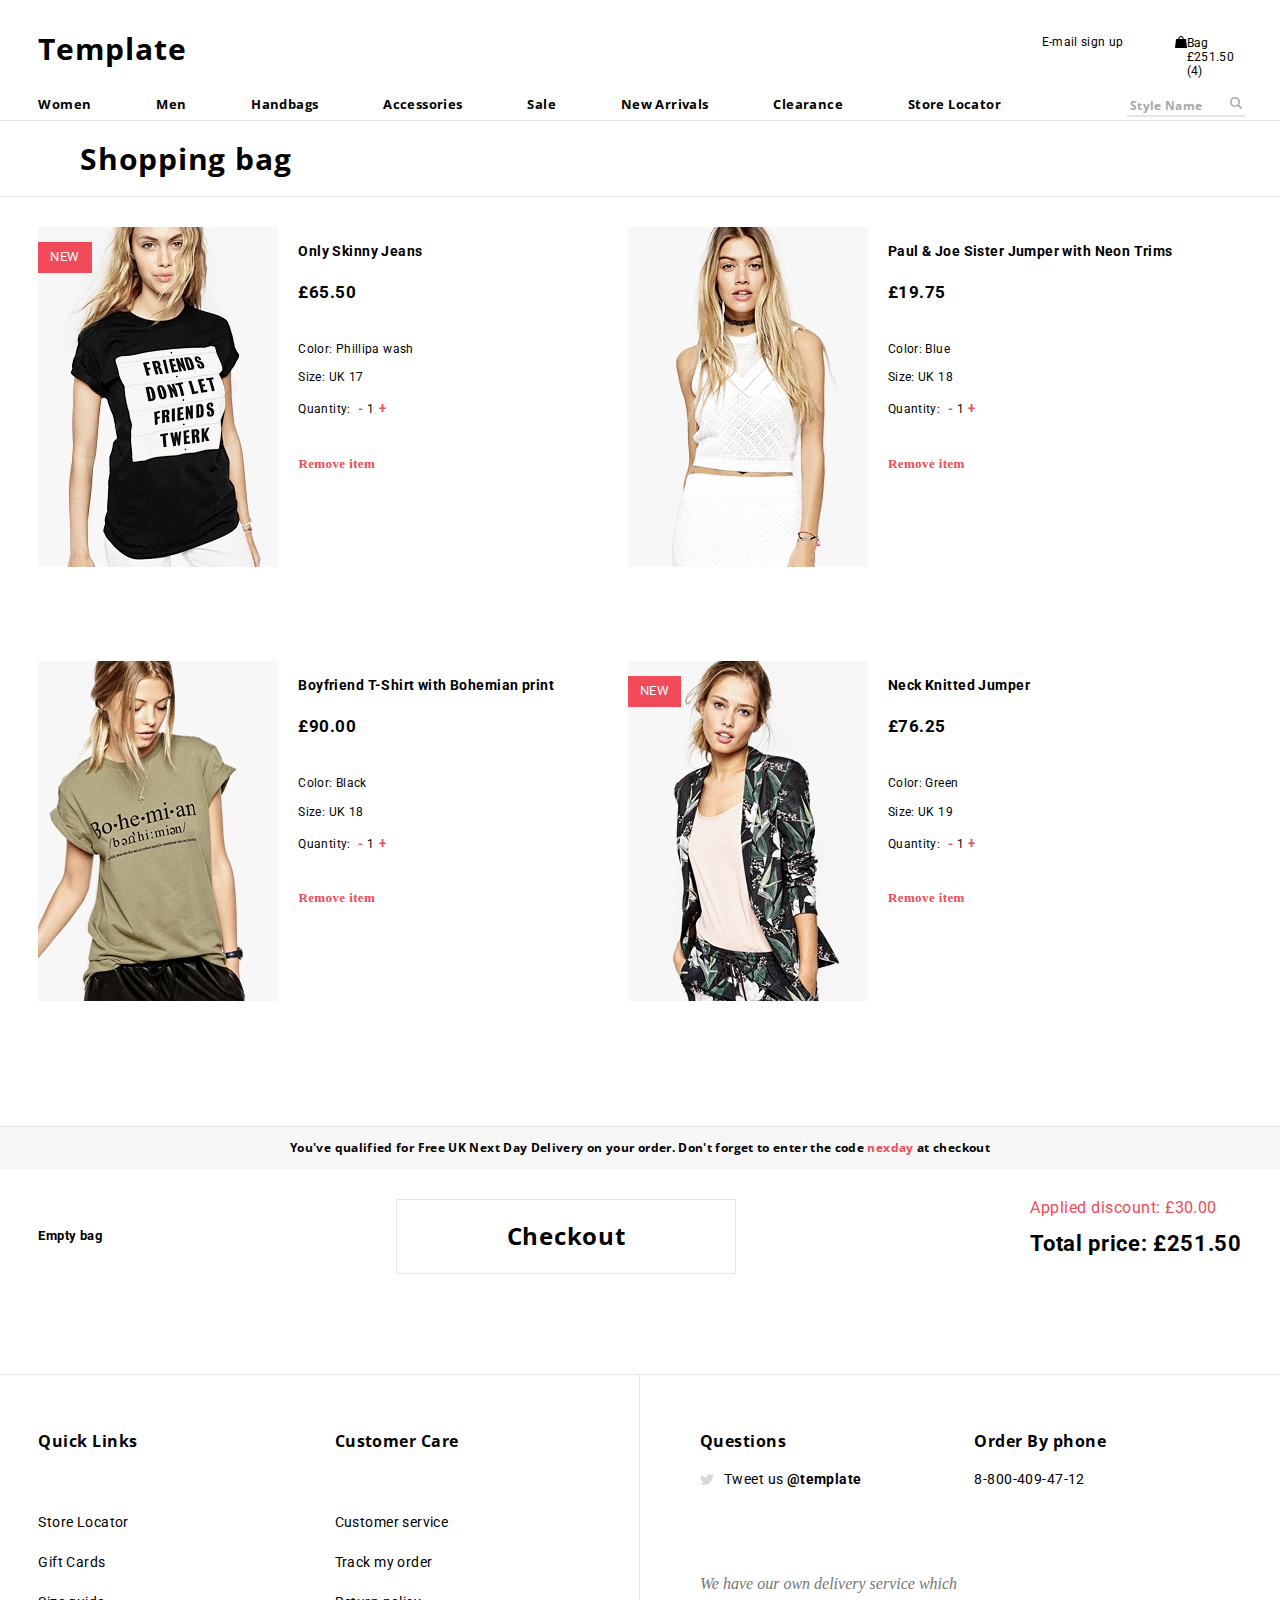
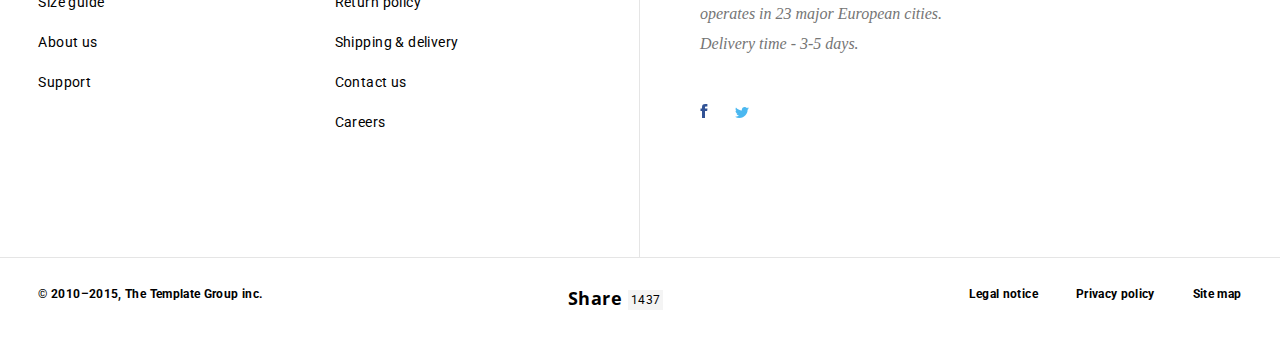
<file: shopping_bag.html>
<!DOCTYPE html>
<html lang="en">
<head>
    <meta charset="UTF-8">
    <meta name="viewport" content="width=device-width, initial-scale=1.0">
    <meta http-equiv="X-UA-Compatible" content="ie=edge">
    <title>Document</title>
    <link href="https://fonts.googleapis.com/css?family=Open+Sans:400,700|Roboto:400,500,700&display=swap" rel="stylesheet">
    <link rel="stylesheet" href="css/shopping_bag.css">
    <link rel="stylesheet" href="css/start.css">    
    <link rel="stylesheet" href="css/normalize.css">    
</head>
<body>


    <!--     header      -->
    <!--     header      -->
    <!--     header      -->
    <header class="header">
        <div class="header--desktop">
        <div class="header-top">
            <div class="logo">
                <p><a href="index.html">Template</a></p>
            </div>
            <div class="signup_bag">
                <div class="signup">
                    <a href="">E-mail sign up</a>
                </div>
                <div class="bag">
                    <div class="icon">
                        <?xml version="1.0" encoding="UTF-8"?>
                        <svg id="SVGDoc" width="12" height="12" xmlns="http://www.w3.org/2000/svg" version="1.1" xmlns:xlink="http://www.w3.org/1999/xlink" xmlns:avocode="https://avocode.com/" viewBox="0 0 12 12"><defs></defs><desc>Generated with Avocode.</desc><g><g><title>ico_bag</title><image xlink:href="[data-uri]" width="12" height="12" transform="matrix(1,0,0,1,0,0)" ></image></g></g></svg>
                    </div>
                    <a href="">Bag &pound;<span class="bag_price"></span> (<span class="bag_quantity"></span>)</a>
                </div>
            </div>
        </div>
        <div class="header-bottom">
            <div class="menu">
                <ul class="menu-list">

                    <li class="menu-item"><a href="">Women</a></li>
                    <li class="menu-item"><a href="">Men</a></li>
                    <li class="menu-item"><a href="">Handbags</a></li>
                    <li class="menu-item"><a href="">Accessories</a></li>
                    <li class="menu-item"><a href="">Sale</a></li>
                    <li class="menu-item"><a href="">New Arrivals</a></li>
                    <li class="menu-item"><a href="">Clearance</a></li>
                    <li class="menu-item"><a href="">Store Locator</a></li>

                </ul>
            </div>
            <div class="search">
                <input type="text" class="search_input" id="search_input" placeholder=" Style Name">
                <div class="icon" id="search_icon">
                    <?xml version="1.0" encoding="UTF-8"?>
                    <svg id="SVGDoc" width="12" height="12" xmlns="http://www.w3.org/2000/svg" version="1.1" xmlns:xlink="http://www.w3.org/1999/xlink" xmlns:avocode="https://avocode.com/" viewBox="0 0 12 12"><defs></defs><desc>Generated with Avocode.</desc><g><g><title>ico</title><path d="M9.04027,7.81565l3.08379,3.09604l-1.21227,1.21264l-3.08379,-3.08399c-0.85808,0.58263 -1.82813,0.90545 -2.848,0.90545c-1.36794,0 -2.53744,-0.48584 -3.50872,-1.457c-0.97129,-0.97133 -1.45689,-2.14101 -1.45689,-3.50886c0,-1.36751 0.48561,-2.53736 1.45689,-3.50886c0.97129,-0.97116 2.14078,-1.45683 3.50872,-1.45683c1.36778,0 2.53751,0.48567 3.50872,1.45683c0.97129,0.9715 1.45697,2.14135 1.45697,3.50886c0,1.02805 -0.32265,1.99395 -0.90542,2.83572zM7.50465,7.50472c0.64352,-0.64359 0.93394,-1.61 0.93394,-2.52479c0,-0.91445 -0.29042,-1.8204 -0.93394,-2.46807c-0.64344,-0.6475 -1.61008,-1.00275 -2.52465,-1.00275c-0.91472,0 -1.85199,0.32383 -2.49939,0.97133c-0.64771,0.64767 -0.97129,1.58504 -0.97129,2.49949c0,0.91479 0.32358,1.8812 0.97129,2.52479c0.6474,0.64325 1.58467,0.99647 2.49939,0.99647c0.91457,0 1.88121,-0.35321 2.52465,-0.99647z" fill="#a9a8a8" fill-opacity="1"></path></g></g></svg>
                </div>
            </div>
        </div>
        </div>

        <div class="header--mobile">
            <div class="header--mobile__main">
                    <a href="index.html">
                        <div class="logo">
                            <p><a href="index.html">TL</a></p>
                        </div>
                    </a>
                <div class="bag">
                    <div class="icon">
                        <?xml version="1.0" encoding="UTF-8"?>
                        <svg id="SVGDoc" width="12" height="12" xmlns="http://www.w3.org/2000/svg" version="1.1" xmlns:xlink="http://www.w3.org/1999/xlink" xmlns:avocode="https://avocode.com/" viewBox="0 0 12 12"><defs></defs><desc>Generated with Avocode.</desc><g><g><title>ico_bag</title><image xlink:href="[data-uri]" width="12" height="12" transform="matrix(1,0,0,1,0,0)" ></image></g></g></svg>
                    </div>
                    <a href="">Bag &pound;<span class="bag_price"></span> (<span class="bag_quantity"></span>)</a>
                </div>
            </div>
            <div class="header--mobile__menu_button">
                <div class="open_menu">
                    <?xml version="1.0" encoding="UTF-8"?>
                    <svg id="SVGDoc" width="14" height="12" xmlns="http://www.w3.org/2000/svg" version="1.1" xmlns:xlink="http://www.w3.org/1999/xlink" xmlns:avocode="https://avocode.com/" viewBox="0 0 14 12"><defs></defs><desc>Generated with Avocode.</desc><g><g><title>ico_menu</title><path d="M-0.00002,4.99988h14.00001v2.00024h-14.00001zM-0.00004,-0.0002h14.00004v2.00009h-14.00004zM0.00001,10.00042h13.99999v1.99949h-13.99999z" fill="#000000" fill-opacity="1"></path></g></g></svg>
                </div>
                <div class="close_menu hide">
                    <?xml version="1.0" encoding="UTF-8"?>
                    <svg id="SVGDoc" width="15" height="15" xmlns="http://www.w3.org/2000/svg" version="1.1" xmlns:xlink="http://www.w3.org/1999/xlink" xmlns:avocode="https://avocode.com/" viewBox="0 0 15 15"><defs></defs><desc>Generated with Avocode.</desc><g><g><title>ico_close</title><path d="M-0.00674,2.37501l2.38189,-2.38176l5.12486,5.12488l5.12489,-5.12488l2.38182,2.38176l-5.12493,5.1249l5.12493,5.12495l-2.38182,2.38164l-5.12489,-5.12483l-5.12486,5.12483l-2.38189,-2.38164l5.12496,-5.12495z" fill="#f14a58" fill-opacity="1"></path></g></g></svg>
                </div>
            </div>
        </div>
    </header>
    <!--     /header      -->
    <!--     /header      -->
    <!--     /header      -->






    <!--    mobile menu    -->
    <!--    mobile menu    -->
    <!--    mobile menu    -->

    <div class="mobile_menu">
        <nav class="mobile_menu__nav">
            <ul class="mobile_menu__list">
                    <li class="mobile_menu-item"><a href="">Women</a></li>
                    <li class="mobile_menu-item"><a href="">Men</a></li>
                    <li class="mobile_menu-item"><a href="">Handbags</a></li>
                    <li class="mobile_menu-item"><a href="">Accessories</a></li>
                    <li class="mobile_menu-item"><a href="">Sale</a></li>
                    <li class="mobile_menu-item"><a href="">New Arrivals</a></li>
                    <li class="mobile_menu-item"><a href="">Clearance</a></li>
                    <li class="mobile_menu-item"><a href="">Store Locator</a></li>
            </ul>
            <div class="search_mobile">
                <input type="text" class="search_input_mobile" placeholder=" Style Name">
                <div class="icon" id="search_icon_mobile">
                    <?xml version="1.0" encoding="UTF-8"?>
                    <svg id="SVGDoc" width="12" height="12" xmlns="http://www.w3.org/2000/svg" version="1.1" xmlns:xlink="http://www.w3.org/1999/xlink" xmlns:avocode="https://avocode.com/" viewBox="0 0 12 12"><defs></defs><desc>Generated with Avocode.</desc><g><g><title>ico</title><path d="M9.04027,7.81565l3.08379,3.09604l-1.21227,1.21264l-3.08379,-3.08399c-0.85808,0.58263 -1.82813,0.90545 -2.848,0.90545c-1.36794,0 -2.53744,-0.48584 -3.50872,-1.457c-0.97129,-0.97133 -1.45689,-2.14101 -1.45689,-3.50886c0,-1.36751 0.48561,-2.53736 1.45689,-3.50886c0.97129,-0.97116 2.14078,-1.45683 3.50872,-1.45683c1.36778,0 2.53751,0.48567 3.50872,1.45683c0.97129,0.9715 1.45697,2.14135 1.45697,3.50886c0,1.02805 -0.32265,1.99395 -0.90542,2.83572zM7.50465,7.50472c0.64352,-0.64359 0.93394,-1.61 0.93394,-2.52479c0,-0.91445 -0.29042,-1.8204 -0.93394,-2.46807c-0.64344,-0.6475 -1.61008,-1.00275 -2.52465,-1.00275c-0.91472,0 -1.85199,0.32383 -2.49939,0.97133c-0.64771,0.64767 -0.97129,1.58504 -0.97129,2.49949c0,0.91479 0.32358,1.8812 0.97129,2.52479c0.6474,0.64325 1.58467,0.99647 2.49939,0.99647c0.91457,0 1.88121,-0.35321 2.52465,-0.99647z" fill="#a9a8a8" fill-opacity="1"></path></g></g></svg>
                </div>
            </div>
        </nav>
    </div>

    <!--    /mobile menu    -->
    <!--    /mobile menu    -->
    <!--    /mobile menu    -->







    <!--      main        -->
    <!--      main        -->
    <!--      main        -->

    <section class="main shopping_bag">

        <div class="shopping_bag__wrapper">
            <div class="shopping_bag__title">
                <h3>Shopping bag</h3>
            </div>
            <div class="shopping_bag__content">
                <div class="item_bag__wrapper">
                    <div class="item_bag" id="8c061815-6a7d-4465-bb78-1bdc6c5adebf"></div>
                </div>
                <div class="item_bag__wrapper">
                    <div class="item_bag" id="ff665110-5e7f-435d-b1b4-651c3d5050ca"></div>
                </div>
                <div class="item_bag__wrapper">
                    <div class="item_bag" id="07cf6ce2-6eee-4e78-a441-f257fdea7ed6"></div>
                </div>
                <div class="item_bag__wrapper">
                    <div class="item_bag" id="8b300772-eee3-4ff1-b091-e89f17e0e469"></div>
                </div>
                     
            </div> 
            <div class="shopping_bag__panel">
                <div class="panel__label">
                    <p>You've qualified for Free UK Next Day Delivery on your order. Don't forget to enter the code <span>nexday</span>  at checkout</p>
                </div>
                <div class="panel__content">
                    <button class="empty_bag">Empty bag</button>
                    <button class="checkout button--big">Checkout</button>
                    <div class="total">
                        <p class="total__discount">Applied discount: &pound;</p>
                        <h3 class="price">Total price:</h3>
                    </div>
                </div>
            </div>
        </div>

    </section>
    <!--     /main       -->
    <!--     /main       -->
    <!--     /main       -->




    <!-- footer  -->
    <!-- footer  -->
    <!-- footer  -->

    <footer class="footer">
        <div class="footer--desktop">
            <div class="footer--desktop__top">
                    <div class="footer--desktop__left">
                        <div class="footer_top__links">
                        <div class="quick_links">
                            <h3 class="footer__title footer__title--left">Quick Links</h3>
                            <ul class="links">
                                <li class="footer__items"><a href="">Store Locator</a></li>
                                <li class="footer__items"><a href="">Gift Cards</a></li>
                                <li class="footer__items"><a href="">Size guide</a></li>
                                <li class="footer__items"><a href="">About us</a></li>
                                <li class="footer__items"><a href="">Support</a></li>
                            </ul>
                        </div>
                        <div class="customer_care">
                            <h3 class="footer__title footer__title--left">Customer Care</h3>
                            <ul class="links">
                                <li class="footer__items"><a href="">Customer service</a></li>
                                <li class="footer__items"><a href="">Track my order</a></li>
                                <li class="footer__items"><a href="">Return policy</a></li>
                                <li class="footer__items"><a href="">Shipping & delivery</a></li>
                                <li class="footer__items"><a href="">Contact us</a></li>
                                <li class="footer__items"><a href="">Careers</a></li>
                            </ul>
                        </div>
                        </div>
                    </div>
                    <div class="footer--desktop__right">
                        <div class="footer--desktop__right__top">
                                <div class="questions">
                                    <h3 class="footer__title footer__title--right">Questions</h3>
                                    <div class="questions_container">
                                            <div class="icon icon_twitter">
                                                <?xml version="1.0" encoding="UTF-8"?>
                                                <svg id="SVGDoc" width="14" height="11" xmlns="http://www.w3.org/2000/svg" version="1.1" xmlns:xlink="http://www.w3.org/1999/xlink" xmlns:avocode="https://avocode.com/" viewBox="0 0 14 11"><defs></defs><desc>Generated with Avocode.</desc><g><g><title>twi_ico</title><path d="M14.00076,1.30223c-0.51497,0.2211 -1.06861,0.37002 -1.64991,0.4371c0.59308,-0.34353 1.04854,-0.88796 1.26302,-1.53613c-0.55503,0.31806 -1.16973,0.54918 -1.8241,0.67365c-0.52388,-0.53984 -1.27077,-0.87692 -2.09693,-0.87692c-1.58629,0 -2.87256,1.24304 -2.87256,2.77679c0,0.21736 0.02542,0.42946 0.07446,0.63239c-2.38727,-0.11513 -4.50403,-1.22062 -5.92063,-2.90093c-0.24741,0.41027 -0.38921,0.88728 -0.38921,1.39604c0,0.96352 0.5073,1.8131 1.27798,2.31133c-0.47088,-0.01426 -0.91379,-0.13959 -1.30099,-0.34761c-0.00023,0.01172 -0.00023,0.02343 -0.00023,0.03481c0,1.3456 0.99012,2.46824 2.3042,2.72364c-0.24114,0.06334 -0.4949,0.09713 -0.75673,0.09713c-0.18511,0 -0.36519,-0.01783 -0.54054,-0.05026c0.36566,1.10379 1.42652,1.90616 2.6835,1.92857c-0.98314,0.74446 -2.22168,1.18904 -3.56769,1.18904c-0.23184,0 -0.46042,-0.01359 -0.68521,-0.03923c1.27124,0.78827 2.78121,1.24796 4.40353,1.24796c5.28346,0 8.17299,-4.23159 8.17299,-7.90075c0,-0.12074 -0.00271,-0.24046 -0.00837,-0.35933c0.56123,-0.39176 1.04839,-0.88082 1.43341,-1.4373" fill="#d7d7d7" fill-opacity="1"></path></g></g></svg>
                                            </div>
                                            <p class="footer__items_right">Tweet us <b>@template</b></p>
                                    </div>
                                    
                                </div>
                                <div class="order_by_phone">
                                    <h3 class="footer__title footer__title--right">Order By phone</h3>
                                    <p class="footer__items_right">8-800-409-47-12</p>
                                </div>
                        </div>
                        <div class="footer__article">
                            <article>We have our own delivery service which operates in 23 major European cities. Delivery time - 3-5 days.</article>
                        </div>
                        <div class="footer__social_media">
                            <div class="icon icon_facebook">
                                <?xml version="1.0" encoding="UTF-8"?>
                                <svg id="SVGDoc" width="8" height="14" xmlns="http://www.w3.org/2000/svg" version="1.1" xmlns:xlink="http://www.w3.org/1999/xlink" xmlns:avocode="https://avocode.com/" viewBox="0 0 8 14"><defs></defs><desc>Generated with Avocode.</desc><g><g><title>fb</title><path d="M4.99293,13.99915v0h-2.97957v0v-6.99259v0h-1.52183v0v-2.38707v0h1.52183v0v-1.44936c0,-1.97018 0.84437,-3.16974 3.33105,-3.16974h2.04067v0v2.44311v0h-1.26387c-0.96811,0 -1.12417,0.33793 -1.12417,0.96726l-0.00411,1.20873v0h2.49916v0l-0.33644,2.38707v0h-2.16271v0z" fill="#315295" fill-opacity="1"></path></g></g></svg>
                            </div>
                            <div class="icon">
                                <?xml version="1.0" encoding="UTF-8"?>
                                <svg id="SVGDoc" width="14" height="11" xmlns="http://www.w3.org/2000/svg" version="1.1" xmlns:xlink="http://www.w3.org/1999/xlink" xmlns:avocode="https://avocode.com/" viewBox="0 0 14 11"><defs></defs><desc>Generated with Avocode.</desc><g><g><title>twi</title><path d="M14.00075,1.30188c-0.51497,0.22127 -1.06861,0.37019 -1.64991,0.43744c0.59308,-0.34353 1.04854,-0.88796 1.26302,-1.53681c-0.55503,0.31857 -1.16973,0.54935 -1.8241,0.67382c-0.52388,-0.53933 -1.27077,-0.87607 -2.09693,-0.87607c-1.58629,0 -2.87256,1.24304 -2.87256,2.77696c0,0.21685 0.02542,0.42895 0.07446,0.63222c-2.38727,-0.11564 -4.50403,-1.22113 -5.92063,-2.90144c-0.24741,0.41061 -0.38921,0.88745 -0.38921,1.39587c0,0.96369 0.5073,1.81327 1.27798,2.3115c-0.47088,-0.01494 -0.91379,-0.13942 -1.30099,-0.3471c-0.00023,0.01155 -0.00023,0.02309 -0.00023,0.03464c0,1.34526 0.99012,2.46807 2.3042,2.7233c-0.24114,0.06317 -0.4949,0.0973 -0.75673,0.0973c-0.18511,0 -0.36519,-0.01783 -0.54054,-0.04993c0.36566,1.10294 1.42652,1.90633 2.6835,1.92823c-0.98314,0.74446 -2.22168,1.18836 -3.56769,1.18836c-0.23184,0 -0.46042,-0.01291 -0.68521,-0.03872c1.27124,0.78827 2.78121,1.2483 4.40353,1.2483c5.28346,0 8.17299,-4.23176 8.17299,-7.90075c0,-0.12091 -0.00271,-0.24029 -0.00837,-0.35984c0.56123,-0.39108 1.04839,-0.88014 1.43341,-1.4373" fill="#4bb8f0" fill-opacity="1"></path></g></g></svg>
                            </div>
                        </div>
                    </div>
            </div>
            <div class="footer--desktop__bot">
                <div class="footer__years">
                    <p>© 2010–2015, The Template Group inc.</p>
                </div>
                <div class="footer__share">
                    <p>Share <span>1437</span></p>
                </div>
                <div class="footer__legal">
                    <ul class="legal">
                        <li class="legal_items"><a href="">Legal notice</a></li>
                        <li class="legal_items"><a href="">Privacy policy</a></li>
                        <li class="legal_items"><a href="">Site map</a></li>
                    </ul>
                </div>
            </div>
        </div>



        <div class="footer--mobile">
            <div class="footer--mobile__top">
                <div class="footer_top__links">
                <div class="quick_links">
                    <h3 class="footer__title footer__title--left">Quick Links</h3>
                    <ul class="links">
                        <li class="footer__items"><a href="">Store Locator</a></li>
                        <li class="footer__items"><a href="">Gift Cards</a></li>
                        <li class="footer__items"><a href="">Size guide</a></li>
                        <li class="footer__items"><a href="">About us</a></li>
                        <li class="footer__items"><a href="">Support</a></li>
                    </ul>
                </div>
                <div class="customer_care">
                    <h3 class="footer__title footer__title--left">Customer Care</h3>
                    <ul class="links">
                        <li class="footer__items"><a href="">Customer service</a></li>
                        <li class="footer__items"><a href="">Track my order</a></li>
                        <li class="footer__items"><a href="">Return policy</a></li>
                        <li class="footer__items"><a href="">Shipping & delivery</a></li>
                        <li class="footer__items"><a href="">Contact us</a></li>
                        <li class="footer__items"><a href="">Careers</a></li>
                    </ul>
                </div>
                </div>
            </div>

            <div class="footer--mobile__questions">
                <div class="questions">
                    <h3 class="footer__title footer__title--right">Questions</h3>
                    <div class="questions_container">
                            <div class="icon icon_twitter">
                                <?xml version="1.0" encoding="UTF-8"?>
                                <svg id="SVGDoc" width="14" height="11" xmlns="http://www.w3.org/2000/svg" version="1.1" xmlns:xlink="http://www.w3.org/1999/xlink" xmlns:avocode="https://avocode.com/" viewBox="0 0 14 11"><defs></defs><desc>Generated with Avocode.</desc><g><g><title>twi_ico</title><path d="M14.00076,1.30223c-0.51497,0.2211 -1.06861,0.37002 -1.64991,0.4371c0.59308,-0.34353 1.04854,-0.88796 1.26302,-1.53613c-0.55503,0.31806 -1.16973,0.54918 -1.8241,0.67365c-0.52388,-0.53984 -1.27077,-0.87692 -2.09693,-0.87692c-1.58629,0 -2.87256,1.24304 -2.87256,2.77679c0,0.21736 0.02542,0.42946 0.07446,0.63239c-2.38727,-0.11513 -4.50403,-1.22062 -5.92063,-2.90093c-0.24741,0.41027 -0.38921,0.88728 -0.38921,1.39604c0,0.96352 0.5073,1.8131 1.27798,2.31133c-0.47088,-0.01426 -0.91379,-0.13959 -1.30099,-0.34761c-0.00023,0.01172 -0.00023,0.02343 -0.00023,0.03481c0,1.3456 0.99012,2.46824 2.3042,2.72364c-0.24114,0.06334 -0.4949,0.09713 -0.75673,0.09713c-0.18511,0 -0.36519,-0.01783 -0.54054,-0.05026c0.36566,1.10379 1.42652,1.90616 2.6835,1.92857c-0.98314,0.74446 -2.22168,1.18904 -3.56769,1.18904c-0.23184,0 -0.46042,-0.01359 -0.68521,-0.03923c1.27124,0.78827 2.78121,1.24796 4.40353,1.24796c5.28346,0 8.17299,-4.23159 8.17299,-7.90075c0,-0.12074 -0.00271,-0.24046 -0.00837,-0.35933c0.56123,-0.39176 1.04839,-0.88082 1.43341,-1.4373" fill="#d7d7d7" fill-opacity="1"></path></g></g></svg>
                            </div>
                            <p class="footer__items_right">Tweet us <b>@template</b></p>
                    </div>
                    
                </div>
                <div class="order_by_phone">
                    <h3 class="footer__title footer__title--right">Order By phone</h3>
                    <p class="footer__items_right">8-800-409-47-12</p>
                </div>
            </div>

            <div class="footer--mobile__legal">
                <div class="footer__legal">
                    <ul class="legal">
                        <li class="legal_items"><a href="">Legal notice</a></li>
                        <li class="legal_items"><a href="">Privacy policy</a></li>
                        <li class="legal_items"><a href="">Site map</a></li>
                    </ul>
                </div>
                <div class="footer__social_media">
                    <div class="icon icon_facebook">
                        <?xml version="1.0" encoding="UTF-8"?>
                        <svg id="SVGDoc" width="8" height="14" xmlns="http://www.w3.org/2000/svg" version="1.1" xmlns:xlink="http://www.w3.org/1999/xlink" xmlns:avocode="https://avocode.com/" viewBox="0 0 8 14"><defs></defs><desc>Generated with Avocode.</desc><g><g><title>fb</title><path d="M4.99293,13.99915v0h-2.97957v0v-6.99259v0h-1.52183v0v-2.38707v0h1.52183v0v-1.44936c0,-1.97018 0.84437,-3.16974 3.33105,-3.16974h2.04067v0v2.44311v0h-1.26387c-0.96811,0 -1.12417,0.33793 -1.12417,0.96726l-0.00411,1.20873v0h2.49916v0l-0.33644,2.38707v0h-2.16271v0z" fill="#315295" fill-opacity="1"></path></g></g></svg>
                    </div>
                    <div class="icon">
                        <?xml version="1.0" encoding="UTF-8"?>
                        <svg id="SVGDoc" width="14" height="11" xmlns="http://www.w3.org/2000/svg" version="1.1" xmlns:xlink="http://www.w3.org/1999/xlink" xmlns:avocode="https://avocode.com/" viewBox="0 0 14 11"><defs></defs><desc>Generated with Avocode.</desc><g><g><title>twi</title><path d="M14.00075,1.30188c-0.51497,0.22127 -1.06861,0.37019 -1.64991,0.43744c0.59308,-0.34353 1.04854,-0.88796 1.26302,-1.53681c-0.55503,0.31857 -1.16973,0.54935 -1.8241,0.67382c-0.52388,-0.53933 -1.27077,-0.87607 -2.09693,-0.87607c-1.58629,0 -2.87256,1.24304 -2.87256,2.77696c0,0.21685 0.02542,0.42895 0.07446,0.63222c-2.38727,-0.11564 -4.50403,-1.22113 -5.92063,-2.90144c-0.24741,0.41061 -0.38921,0.88745 -0.38921,1.39587c0,0.96369 0.5073,1.81327 1.27798,2.3115c-0.47088,-0.01494 -0.91379,-0.13942 -1.30099,-0.3471c-0.00023,0.01155 -0.00023,0.02309 -0.00023,0.03464c0,1.34526 0.99012,2.46807 2.3042,2.7233c-0.24114,0.06317 -0.4949,0.0973 -0.75673,0.0973c-0.18511,0 -0.36519,-0.01783 -0.54054,-0.04993c0.36566,1.10294 1.42652,1.90633 2.6835,1.92823c-0.98314,0.74446 -2.22168,1.18836 -3.56769,1.18836c-0.23184,0 -0.46042,-0.01291 -0.68521,-0.03872c1.27124,0.78827 2.78121,1.2483 4.40353,1.2483c5.28346,0 8.17299,-4.23176 8.17299,-7.90075c0,-0.12091 -0.00271,-0.24029 -0.00837,-0.35984c0.56123,-0.39108 1.04839,-0.88014 1.43341,-1.4373" fill="#4bb8f0" fill-opacity="1"></path></g></g></svg>
                    </div>
                </div>

            </div>

            <div class="footer--mobile__bottom">
                <div class="footer__years">
                    <p>© 2010–2015, The Template Group inc.</p>
                </div>
                <div class="footer__share">
                    <p>Share <span>1437</span></p>
                </div>
            </div>

        </div>
    </footer>

    <!-- ///footer  -->

    <script src="data/catalog.js"></script>

    <script src="js/start.js"></script>

    <script src="js/shopping-bag.js"></script>

    
</body>
</html>
</file>
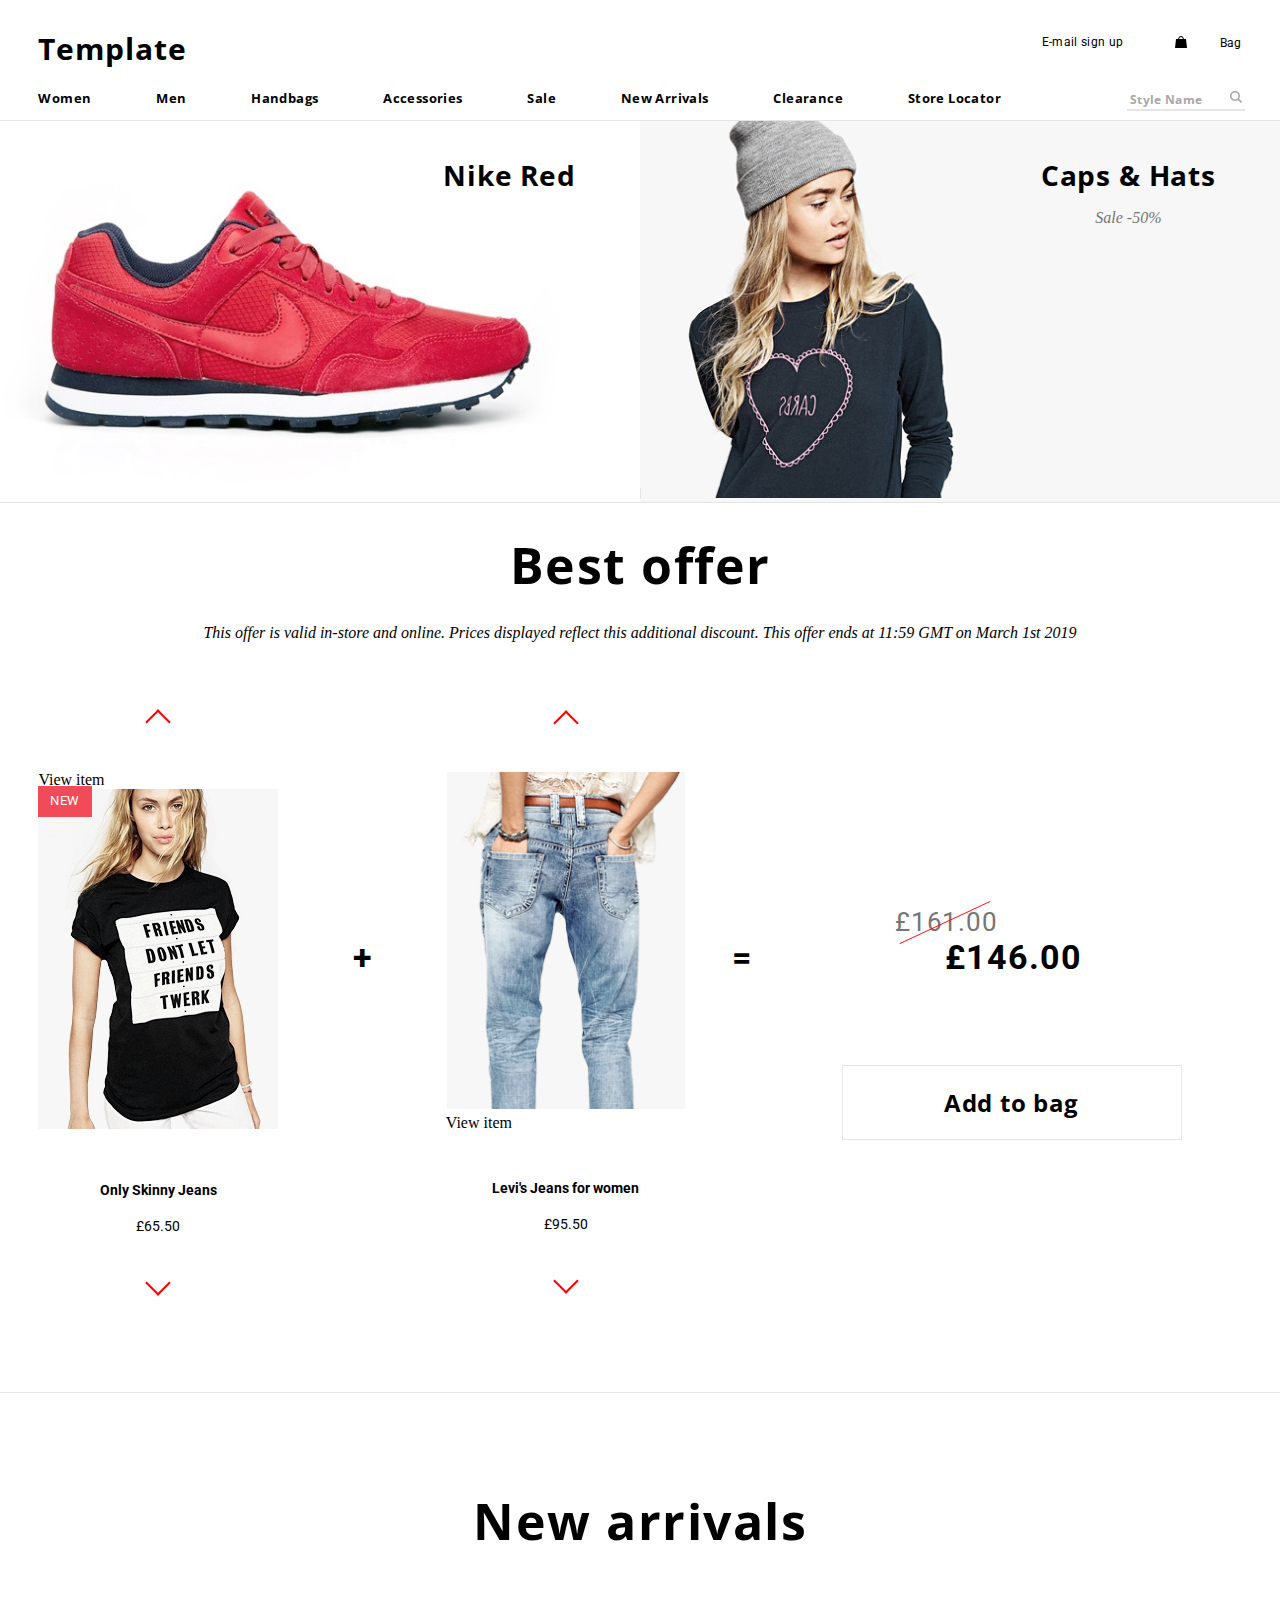
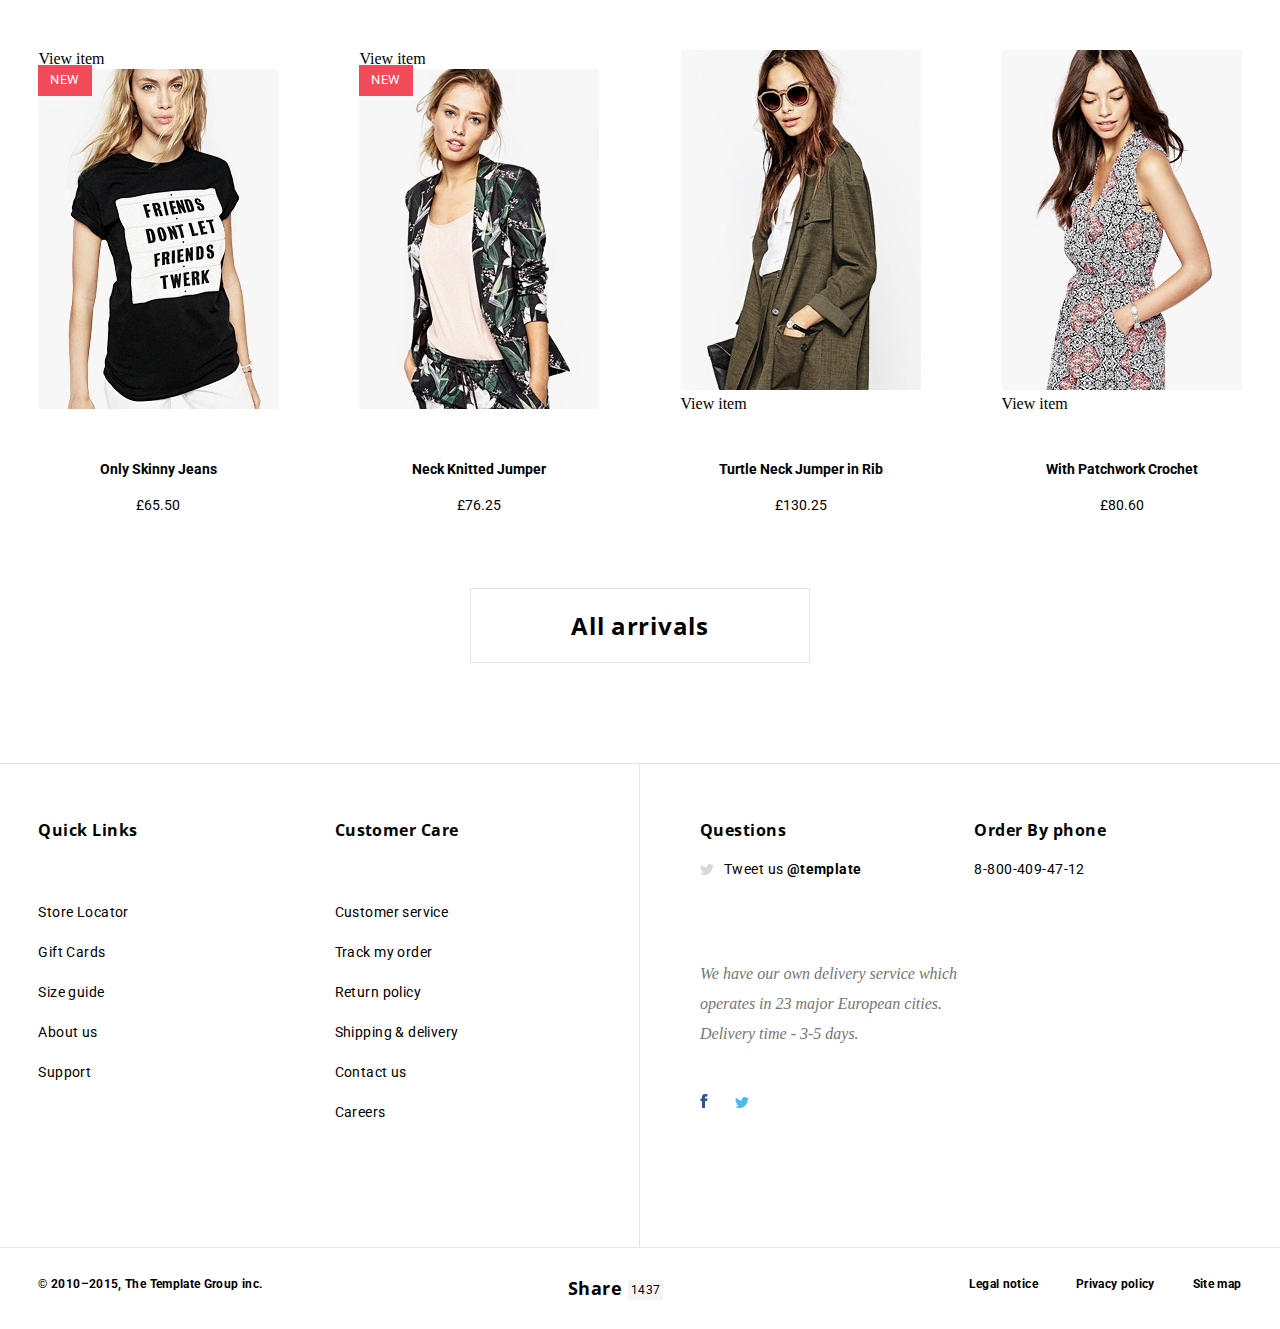
<file: start.html>
<!DOCTYPE html>
<html lang="en">
<head>
    <meta charset="UTF-8">
    <meta name="viewport" content="width=device-width, initial-scale=1.0">
    <meta http-equiv="X-UA-Compatible" content="ie=edge">
    <title>Document</title>
    <link href="https://fonts.googleapis.com/css?family=Open+Sans:400,700|Roboto:400,500,700&display=swap" rel="stylesheet">
    <link rel="stylesheet" href="css/start.css">
    <link rel="stylesheet" href="css/normalize.css">
</head>
<body>

    <!--     header      -->
    <!--     header      -->
    <!--     header      -->
    <header class="header">
        <div class="header--desktop">
        <div class="header-top">
            <div class="logo">
                <p><a href="">Template</a></p>
            </div>
            <div class="signup_bag">
                <div class="signup">
                    <a href="">E-mail sign up</a>
                </div>
                <div class="bag">
                    <div class="icon">
                        <?xml version="1.0" encoding="UTF-8"?>
                        <svg id="SVGDoc" width="12" height="12" xmlns="http://www.w3.org/2000/svg" version="1.1" xmlns:xlink="http://www.w3.org/1999/xlink" xmlns:avocode="https://avocode.com/" viewBox="0 0 12 12"><defs></defs><desc>Generated with Avocode.</desc><g><g><title>ico_bag</title><image xlink:href="[data-uri]" width="12" height="12" transform="matrix(1,0,0,1,0,0)" ></image></g></g></svg>
                    </div>
                    <a href="">Bag</a>
                </div>
            </div>
        </div>
        <div class="header-bottom">
            <div class="menu">
                <ul class="menu-list">

                    <li class="menu-item"><a href="">Women</a></li>
                    <li class="menu-item"><a href="">Men</a></li>
                    <li class="menu-item"><a href="">Handbags</a></li>
                    <li class="menu-item"><a href="">Accessories</a></li>
                    <li class="menu-item"><a href="">Sale</a></li>
                    <li class="menu-item"><a href="">New Arrivals</a></li>
                    <li class="menu-item"><a href="">Clearance</a></li>
                    <li class="menu-item"><a href="">Store Locator</a></li>

                </ul>
            </div>
            <div class="search">
                <input type="text" class="search_input" id="search_input" placeholder=" Style Name">
                <div class="icon" id="search_icon">
                    <?xml version="1.0" encoding="UTF-8"?>
                    <svg id="SVGDoc" width="12" height="12" xmlns="http://www.w3.org/2000/svg" version="1.1" xmlns:xlink="http://www.w3.org/1999/xlink" xmlns:avocode="https://avocode.com/" viewBox="0 0 12 12"><defs></defs><desc>Generated with Avocode.</desc><g><g><title>ico</title><path d="M9.04027,7.81565l3.08379,3.09604l-1.21227,1.21264l-3.08379,-3.08399c-0.85808,0.58263 -1.82813,0.90545 -2.848,0.90545c-1.36794,0 -2.53744,-0.48584 -3.50872,-1.457c-0.97129,-0.97133 -1.45689,-2.14101 -1.45689,-3.50886c0,-1.36751 0.48561,-2.53736 1.45689,-3.50886c0.97129,-0.97116 2.14078,-1.45683 3.50872,-1.45683c1.36778,0 2.53751,0.48567 3.50872,1.45683c0.97129,0.9715 1.45697,2.14135 1.45697,3.50886c0,1.02805 -0.32265,1.99395 -0.90542,2.83572zM7.50465,7.50472c0.64352,-0.64359 0.93394,-1.61 0.93394,-2.52479c0,-0.91445 -0.29042,-1.8204 -0.93394,-2.46807c-0.64344,-0.6475 -1.61008,-1.00275 -2.52465,-1.00275c-0.91472,0 -1.85199,0.32383 -2.49939,0.97133c-0.64771,0.64767 -0.97129,1.58504 -0.97129,2.49949c0,0.91479 0.32358,1.8812 0.97129,2.52479c0.6474,0.64325 1.58467,0.99647 2.49939,0.99647c0.91457,0 1.88121,-0.35321 2.52465,-0.99647z" fill="#a9a8a8" fill-opacity="1"></path></g></g></svg>
                </div>
            </div>
        </div>
        </div>

        <div class="header--mobile">
            <div class="header--mobile__main">
                <div class="logo">
                    <p><a href="">TL</a></p>
                </div>
                <div class="bag">
                    <div class="icon">
                        <?xml version="1.0" encoding="UTF-8"?>
                        <svg id="SVGDoc" width="12" height="12" xmlns="http://www.w3.org/2000/svg" version="1.1" xmlns:xlink="http://www.w3.org/1999/xlink" xmlns:avocode="https://avocode.com/" viewBox="0 0 12 12"><defs></defs><desc>Generated with Avocode.</desc><g><g><title>ico_bag</title><image xlink:href="[data-uri]" width="12" height="12" transform="matrix(1,0,0,1,0,0)" ></image></g></g></svg>
                    </div>
                    <a href="">Bag</a>
                </div>
            </div>
            <div class="header--mobile__menu_button">
                <div class="open_menu">
                    <?xml version="1.0" encoding="UTF-8"?>
                    <svg id="SVGDoc" width="14" height="12" xmlns="http://www.w3.org/2000/svg" version="1.1" xmlns:xlink="http://www.w3.org/1999/xlink" xmlns:avocode="https://avocode.com/" viewBox="0 0 14 12"><defs></defs><desc>Generated with Avocode.</desc><g><g><title>ico_menu</title><path d="M-0.00002,4.99988h14.00001v2.00024h-14.00001zM-0.00004,-0.0002h14.00004v2.00009h-14.00004zM0.00001,10.00042h13.99999v1.99949h-13.99999z" fill="#000000" fill-opacity="1"></path></g></g></svg>
                </div>
                <div class="close_menu hide">
                    <?xml version="1.0" encoding="UTF-8"?>
                    <svg id="SVGDoc" width="15" height="15" xmlns="http://www.w3.org/2000/svg" version="1.1" xmlns:xlink="http://www.w3.org/1999/xlink" xmlns:avocode="https://avocode.com/" viewBox="0 0 15 15"><defs></defs><desc>Generated with Avocode.</desc><g><g><title>ico_close</title><path d="M-0.00674,2.37501l2.38189,-2.38176l5.12486,5.12488l5.12489,-5.12488l2.38182,2.38176l-5.12493,5.1249l5.12493,5.12495l-2.38182,2.38164l-5.12489,-5.12483l-5.12486,5.12483l-2.38189,-2.38164l5.12496,-5.12495z" fill="#f14a58" fill-opacity="1"></path></g></g></svg>
                </div>
            </div>
        </div>
    </header>
    <!--     /header      -->
    <!--     /header      -->
    <!--     /header      -->






    <!--    mobile menu    -->
    <!--    mobile menu    -->
    <!--    mobile menu    -->

    <div class="mobile_menu">
        <nav class="mobile_menu__nav">
            <ul class="mobile_menu__list">
                    <li class="mobile_menu-item"><a href="">Women</a></li>
                    <li class="mobile_menu-item"><a href="">Men</a></li>
                    <li class="mobile_menu-item"><a href="">Handbags</a></li>
                    <li class="mobile_menu-item"><a href="">Accessories</a></li>
                    <li class="mobile_menu-item"><a href="">Sale</a></li>
                    <li class="mobile_menu-item"><a href="">New Arrivals</a></li>
                    <li class="mobile_menu-item"><a href="">Clearance</a></li>
                    <li class="mobile_menu-item"><a href="">Store Locator</a></li>
            </ul>
            <div class="search_mobile">
                <input type="text" class="search_input_mobile" placeholder=" Style Name">
                <div class="icon" id="search_icon_mobile">
                    <?xml version="1.0" encoding="UTF-8"?>
                    <svg id="SVGDoc" width="12" height="12" xmlns="http://www.w3.org/2000/svg" version="1.1" xmlns:xlink="http://www.w3.org/1999/xlink" xmlns:avocode="https://avocode.com/" viewBox="0 0 12 12"><defs></defs><desc>Generated with Avocode.</desc><g><g><title>ico</title><path d="M9.04027,7.81565l3.08379,3.09604l-1.21227,1.21264l-3.08379,-3.08399c-0.85808,0.58263 -1.82813,0.90545 -2.848,0.90545c-1.36794,0 -2.53744,-0.48584 -3.50872,-1.457c-0.97129,-0.97133 -1.45689,-2.14101 -1.45689,-3.50886c0,-1.36751 0.48561,-2.53736 1.45689,-3.50886c0.97129,-0.97116 2.14078,-1.45683 3.50872,-1.45683c1.36778,0 2.53751,0.48567 3.50872,1.45683c0.97129,0.9715 1.45697,2.14135 1.45697,3.50886c0,1.02805 -0.32265,1.99395 -0.90542,2.83572zM7.50465,7.50472c0.64352,-0.64359 0.93394,-1.61 0.93394,-2.52479c0,-0.91445 -0.29042,-1.8204 -0.93394,-2.46807c-0.64344,-0.6475 -1.61008,-1.00275 -2.52465,-1.00275c-0.91472,0 -1.85199,0.32383 -2.49939,0.97133c-0.64771,0.64767 -0.97129,1.58504 -0.97129,2.49949c0,0.91479 0.32358,1.8812 0.97129,2.52479c0.6474,0.64325 1.58467,0.99647 2.49939,0.99647c0.91457,0 1.88121,-0.35321 2.52465,-0.99647z" fill="#a9a8a8" fill-opacity="1"></path></g></g></svg>
                </div>
            </div>
        </nav>
    </div>

    <!--    /mobile menu    -->
    <!--    /mobile menu    -->
    <!--    /mobile menu    -->







    <!--      main        -->
    <!--      main        -->
    <!--      main        -->

    <section class="main">
        <div class="nike-red__caps">
            <div class="nike_red">
                <h3 class="title">Nike Red</h3>
                <img src="images/1.start/shoe.jpg" alt="nike shoe">
            </div>
            <div class="caps">
                <div class="caps_title">
                    <h3 class="title">Caps & Hats</h3>
                    <p class="caps_description">Sale -50%</p>
                </div>
                <img src="images/1.start/1.girl_top_right2.png" alt="caps">

            </div>
        </div>
        <div class="best_offer">
            <h1 class="section__title">Best offer</h1>
            <h3 class="section__description">This offer is valid in-store and online. Prices displayed reflect this additional discount. This offer ends at 11:59 GMT on March 1st 2019</h3>
            <div class="best_offer__container">
                <div class="block1and2and3">
                <div class="block1and2">
                <div class="block1">
                        <div class="best_offer__item" id="8c061815-6a7d-4465-bb78-1bdc6c5adebf">
                            <div class="item_with_arrows">
                                <button class="arrow arrow-up"></button>
                                <div class="item" id="8c061815-6a7d-4465-bb78-1bdc6c5adebf">

                                </div>
                                <button class="arrow arrow-down"></button>
                            </div>
                        </div>
                        <div class="best_offer__symbol"><span>+</span></div>
                        <div class="best_offer__item">
                            <div class="item_with_arrows">
                                <button class="arrow arrow-up"></button>
                                <div class="item" id="5677f851-1c4a-4e9b-80e9-16d1e6265257">
                                    
                                </div>
                                <button class="arrow arrow-down"></button>
                            </div>
                        </div>
                </div>
                <div class="block2">
                    <div class="best_offer__symbol"><span>=</span></div>
                    <div class="best_offer__prices">
                        <div class="best_offer__prices-old">&pound;161.00</div>
                        <div class="best_offer__prices-new">&pound;146.00</div>
                    </div>    
                </div>
                </div>
                <div class="block3">
                    <button class="button--big">Add to bag</button>
                </div>
                </div>
            </div>
        
        </div>
        <div class="new_arrivals">
            <h1 class="section__title">New arrivals</h1>
            <div class="new_arrivals__container">
                <div class="item new_arrivals__item" id="8c061815-6a7d-4465-bb78-1bdc6c5adebf">

                </div>
                <div class="item new_arrivals__item" id="8b300772-eee3-4ff1-b091-e89f17e0e469">
                    
                </div>
                <div class="item new_arrivals__item new_arrivals--third_item" id="9ded7821-e510-4a16-ba9f-57c1e3442ad8">
                    
                </div>
                <div class="item new_arrivals__item new_arrivals--fourth_item" id="739d3ae0-6dca-4453-a7a4-a94b841a296d">
                    
                </div>
                
            </div>
            <div class="button_container">
                <button class="button--big new_arrivals__button">All arrivals</button> 
            </div>
            
            
        </div>
        
    </section>
    <!--     /main       -->
    <!--     /main       -->
    <!--     /main       -->




    <!-- footer  -->
    <!-- footer  -->
    <!-- footer  -->

    <footer class="footer">
        <div class="footer--desktop">
            <div class="footer--desktop__top">
                    <div class="footer--desktop__left">
                        <div class="footer_top__links">
                        <div class="quick_links">
                            <h3 class="footer__title footer__title--left">Quick Links</h3>
                            <ul class="links">
                                <li class="footer__items"><a href="">Store Locator</a></li>
                                <li class="footer__items"><a href="">Gift Cards</a></li>
                                <li class="footer__items"><a href="">Size guide</a></li>
                                <li class="footer__items"><a href="">About us</a></li>
                                <li class="footer__items"><a href="">Support</a></li>
                            </ul>
                        </div>
                        <div class="customer_care">
                            <h3 class="footer__title footer__title--left">Customer Care</h3>
                            <ul class="links">
                                <li class="footer__items"><a href="">Customer service</a></li>
                                <li class="footer__items"><a href="">Track my order</a></li>
                                <li class="footer__items"><a href="">Return policy</a></li>
                                <li class="footer__items"><a href="">Shipping & delivery</a></li>
                                <li class="footer__items"><a href="">Contact us</a></li>
                                <li class="footer__items"><a href="">Careers</a></li>
                            </ul>
                        </div>
                        </div>
                    </div>
                    <div class="footer--desktop__right">
                        <div class="footer--desktop__right__top">
                                <div class="questions">
                                    <h3 class="footer__title footer__title--right">Questions</h3>
                                    <div class="questions_container">
                                            <div class="icon icon_twitter">
                                                <?xml version="1.0" encoding="UTF-8"?>
                                                <svg id="SVGDoc" width="14" height="11" xmlns="http://www.w3.org/2000/svg" version="1.1" xmlns:xlink="http://www.w3.org/1999/xlink" xmlns:avocode="https://avocode.com/" viewBox="0 0 14 11"><defs></defs><desc>Generated with Avocode.</desc><g><g><title>twi_ico</title><path d="M14.00076,1.30223c-0.51497,0.2211 -1.06861,0.37002 -1.64991,0.4371c0.59308,-0.34353 1.04854,-0.88796 1.26302,-1.53613c-0.55503,0.31806 -1.16973,0.54918 -1.8241,0.67365c-0.52388,-0.53984 -1.27077,-0.87692 -2.09693,-0.87692c-1.58629,0 -2.87256,1.24304 -2.87256,2.77679c0,0.21736 0.02542,0.42946 0.07446,0.63239c-2.38727,-0.11513 -4.50403,-1.22062 -5.92063,-2.90093c-0.24741,0.41027 -0.38921,0.88728 -0.38921,1.39604c0,0.96352 0.5073,1.8131 1.27798,2.31133c-0.47088,-0.01426 -0.91379,-0.13959 -1.30099,-0.34761c-0.00023,0.01172 -0.00023,0.02343 -0.00023,0.03481c0,1.3456 0.99012,2.46824 2.3042,2.72364c-0.24114,0.06334 -0.4949,0.09713 -0.75673,0.09713c-0.18511,0 -0.36519,-0.01783 -0.54054,-0.05026c0.36566,1.10379 1.42652,1.90616 2.6835,1.92857c-0.98314,0.74446 -2.22168,1.18904 -3.56769,1.18904c-0.23184,0 -0.46042,-0.01359 -0.68521,-0.03923c1.27124,0.78827 2.78121,1.24796 4.40353,1.24796c5.28346,0 8.17299,-4.23159 8.17299,-7.90075c0,-0.12074 -0.00271,-0.24046 -0.00837,-0.35933c0.56123,-0.39176 1.04839,-0.88082 1.43341,-1.4373" fill="#d7d7d7" fill-opacity="1"></path></g></g></svg>
                                            </div>
                                            <p class="footer__items_right">Tweet us <b>@template</b></p>
                                    </div>
                                    
                                </div>
                                <div class="order_by_phone">
                                    <h3 class="footer__title footer__title--right">Order By phone</h3>
                                    <p class="footer__items_right">8-800-409-47-12</p>
                                </div>
                        </div>
                        <div class="footer__article">
                            <article>We have our own delivery service which operates in 23 major European cities. Delivery time - 3-5 days.</article>
                        </div>
                        <div class="footer__social_media">
                            <div class="icon icon_facebook">
                                <?xml version="1.0" encoding="UTF-8"?>
                                <svg id="SVGDoc" width="8" height="14" xmlns="http://www.w3.org/2000/svg" version="1.1" xmlns:xlink="http://www.w3.org/1999/xlink" xmlns:avocode="https://avocode.com/" viewBox="0 0 8 14"><defs></defs><desc>Generated with Avocode.</desc><g><g><title>fb</title><path d="M4.99293,13.99915v0h-2.97957v0v-6.99259v0h-1.52183v0v-2.38707v0h1.52183v0v-1.44936c0,-1.97018 0.84437,-3.16974 3.33105,-3.16974h2.04067v0v2.44311v0h-1.26387c-0.96811,0 -1.12417,0.33793 -1.12417,0.96726l-0.00411,1.20873v0h2.49916v0l-0.33644,2.38707v0h-2.16271v0z" fill="#315295" fill-opacity="1"></path></g></g></svg>
                            </div>
                            <div class="icon">
                                <?xml version="1.0" encoding="UTF-8"?>
                                <svg id="SVGDoc" width="14" height="11" xmlns="http://www.w3.org/2000/svg" version="1.1" xmlns:xlink="http://www.w3.org/1999/xlink" xmlns:avocode="https://avocode.com/" viewBox="0 0 14 11"><defs></defs><desc>Generated with Avocode.</desc><g><g><title>twi</title><path d="M14.00075,1.30188c-0.51497,0.22127 -1.06861,0.37019 -1.64991,0.43744c0.59308,-0.34353 1.04854,-0.88796 1.26302,-1.53681c-0.55503,0.31857 -1.16973,0.54935 -1.8241,0.67382c-0.52388,-0.53933 -1.27077,-0.87607 -2.09693,-0.87607c-1.58629,0 -2.87256,1.24304 -2.87256,2.77696c0,0.21685 0.02542,0.42895 0.07446,0.63222c-2.38727,-0.11564 -4.50403,-1.22113 -5.92063,-2.90144c-0.24741,0.41061 -0.38921,0.88745 -0.38921,1.39587c0,0.96369 0.5073,1.81327 1.27798,2.3115c-0.47088,-0.01494 -0.91379,-0.13942 -1.30099,-0.3471c-0.00023,0.01155 -0.00023,0.02309 -0.00023,0.03464c0,1.34526 0.99012,2.46807 2.3042,2.7233c-0.24114,0.06317 -0.4949,0.0973 -0.75673,0.0973c-0.18511,0 -0.36519,-0.01783 -0.54054,-0.04993c0.36566,1.10294 1.42652,1.90633 2.6835,1.92823c-0.98314,0.74446 -2.22168,1.18836 -3.56769,1.18836c-0.23184,0 -0.46042,-0.01291 -0.68521,-0.03872c1.27124,0.78827 2.78121,1.2483 4.40353,1.2483c5.28346,0 8.17299,-4.23176 8.17299,-7.90075c0,-0.12091 -0.00271,-0.24029 -0.00837,-0.35984c0.56123,-0.39108 1.04839,-0.88014 1.43341,-1.4373" fill="#4bb8f0" fill-opacity="1"></path></g></g></svg>
                            </div>
                        </div>
                    </div>
            </div>
            <div class="footer--desktop__bot">
                <div class="footer__years">
                    <p>© 2010–2015, The Template Group inc.</p>
                </div>
                <div class="footer__share">
                    <p>Share <span>1437</span></p>
                </div>
                <div class="footer__legal">
                    <ul class="legal">
                        <li class="legal_items"><a href="">Legal notice</a></li>
                        <li class="legal_items"><a href="">Privacy policy</a></li>
                        <li class="legal_items"><a href="">Site map</a></li>
                    </ul>
                </div>
            </div>
        </div>



        <div class="footer--mobile">
            <div class="footer--mobile__top">
                <div class="footer_top__links">
                <div class="quick_links">
                    <h3 class="footer__title footer__title--left">Quick Links</h3>
                    <ul class="links">
                        <li class="footer__items"><a href="">Store Locator</a></li>
                        <li class="footer__items"><a href="">Gift Cards</a></li>
                        <li class="footer__items"><a href="">Size guide</a></li>
                        <li class="footer__items"><a href="">About us</a></li>
                        <li class="footer__items"><a href="">Support</a></li>
                    </ul>
                </div>
                <div class="customer_care">
                    <h3 class="footer__title footer__title--left">Customer Care</h3>
                    <ul class="links">
                        <li class="footer__items"><a href="">Customer service</a></li>
                        <li class="footer__items"><a href="">Track my order</a></li>
                        <li class="footer__items"><a href="">Return policy</a></li>
                        <li class="footer__items"><a href="">Shipping & delivery</a></li>
                        <li class="footer__items"><a href="">Contact us</a></li>
                        <li class="footer__items"><a href="">Careers</a></li>
                    </ul>
                </div>
                </div>
            </div>

            <div class="footer--mobile__questions">
                <div class="questions">
                    <h3 class="footer__title footer__title--right">Questions</h3>
                    <div class="questions_container">
                            <div class="icon icon_twitter">
                                <?xml version="1.0" encoding="UTF-8"?>
                                <svg id="SVGDoc" width="14" height="11" xmlns="http://www.w3.org/2000/svg" version="1.1" xmlns:xlink="http://www.w3.org/1999/xlink" xmlns:avocode="https://avocode.com/" viewBox="0 0 14 11"><defs></defs><desc>Generated with Avocode.</desc><g><g><title>twi_ico</title><path d="M14.00076,1.30223c-0.51497,0.2211 -1.06861,0.37002 -1.64991,0.4371c0.59308,-0.34353 1.04854,-0.88796 1.26302,-1.53613c-0.55503,0.31806 -1.16973,0.54918 -1.8241,0.67365c-0.52388,-0.53984 -1.27077,-0.87692 -2.09693,-0.87692c-1.58629,0 -2.87256,1.24304 -2.87256,2.77679c0,0.21736 0.02542,0.42946 0.07446,0.63239c-2.38727,-0.11513 -4.50403,-1.22062 -5.92063,-2.90093c-0.24741,0.41027 -0.38921,0.88728 -0.38921,1.39604c0,0.96352 0.5073,1.8131 1.27798,2.31133c-0.47088,-0.01426 -0.91379,-0.13959 -1.30099,-0.34761c-0.00023,0.01172 -0.00023,0.02343 -0.00023,0.03481c0,1.3456 0.99012,2.46824 2.3042,2.72364c-0.24114,0.06334 -0.4949,0.09713 -0.75673,0.09713c-0.18511,0 -0.36519,-0.01783 -0.54054,-0.05026c0.36566,1.10379 1.42652,1.90616 2.6835,1.92857c-0.98314,0.74446 -2.22168,1.18904 -3.56769,1.18904c-0.23184,0 -0.46042,-0.01359 -0.68521,-0.03923c1.27124,0.78827 2.78121,1.24796 4.40353,1.24796c5.28346,0 8.17299,-4.23159 8.17299,-7.90075c0,-0.12074 -0.00271,-0.24046 -0.00837,-0.35933c0.56123,-0.39176 1.04839,-0.88082 1.43341,-1.4373" fill="#d7d7d7" fill-opacity="1"></path></g></g></svg>
                            </div>
                            <p class="footer__items_right">Tweet us <b>@template</b></p>
                    </div>
                    
                </div>
                <div class="order_by_phone">
                    <h3 class="footer__title footer__title--right">Order By phone</h3>
                    <p class="footer__items_right">8-800-409-47-12</p>
                </div>
            </div>

            <div class="footer--mobile__legal">
                <div class="footer__legal">
                    <ul class="legal">
                        <li class="legal_items"><a href="">Legal notice</a></li>
                        <li class="legal_items"><a href="">Privacy policy</a></li>
                        <li class="legal_items"><a href="">Site map</a></li>
                    </ul>
                </div>
                <div class="footer__social_media">
                    <div class="icon icon_facebook">
                        <?xml version="1.0" encoding="UTF-8"?>
                        <svg id="SVGDoc" width="8" height="14" xmlns="http://www.w3.org/2000/svg" version="1.1" xmlns:xlink="http://www.w3.org/1999/xlink" xmlns:avocode="https://avocode.com/" viewBox="0 0 8 14"><defs></defs><desc>Generated with Avocode.</desc><g><g><title>fb</title><path d="M4.99293,13.99915v0h-2.97957v0v-6.99259v0h-1.52183v0v-2.38707v0h1.52183v0v-1.44936c0,-1.97018 0.84437,-3.16974 3.33105,-3.16974h2.04067v0v2.44311v0h-1.26387c-0.96811,0 -1.12417,0.33793 -1.12417,0.96726l-0.00411,1.20873v0h2.49916v0l-0.33644,2.38707v0h-2.16271v0z" fill="#315295" fill-opacity="1"></path></g></g></svg>
                    </div>
                    <div class="icon">
                        <?xml version="1.0" encoding="UTF-8"?>
                        <svg id="SVGDoc" width="14" height="11" xmlns="http://www.w3.org/2000/svg" version="1.1" xmlns:xlink="http://www.w3.org/1999/xlink" xmlns:avocode="https://avocode.com/" viewBox="0 0 14 11"><defs></defs><desc>Generated with Avocode.</desc><g><g><title>twi</title><path d="M14.00075,1.30188c-0.51497,0.22127 -1.06861,0.37019 -1.64991,0.43744c0.59308,-0.34353 1.04854,-0.88796 1.26302,-1.53681c-0.55503,0.31857 -1.16973,0.54935 -1.8241,0.67382c-0.52388,-0.53933 -1.27077,-0.87607 -2.09693,-0.87607c-1.58629,0 -2.87256,1.24304 -2.87256,2.77696c0,0.21685 0.02542,0.42895 0.07446,0.63222c-2.38727,-0.11564 -4.50403,-1.22113 -5.92063,-2.90144c-0.24741,0.41061 -0.38921,0.88745 -0.38921,1.39587c0,0.96369 0.5073,1.81327 1.27798,2.3115c-0.47088,-0.01494 -0.91379,-0.13942 -1.30099,-0.3471c-0.00023,0.01155 -0.00023,0.02309 -0.00023,0.03464c0,1.34526 0.99012,2.46807 2.3042,2.7233c-0.24114,0.06317 -0.4949,0.0973 -0.75673,0.0973c-0.18511,0 -0.36519,-0.01783 -0.54054,-0.04993c0.36566,1.10294 1.42652,1.90633 2.6835,1.92823c-0.98314,0.74446 -2.22168,1.18836 -3.56769,1.18836c-0.23184,0 -0.46042,-0.01291 -0.68521,-0.03872c1.27124,0.78827 2.78121,1.2483 4.40353,1.2483c5.28346,0 8.17299,-4.23176 8.17299,-7.90075c0,-0.12091 -0.00271,-0.24029 -0.00837,-0.35984c0.56123,-0.39108 1.04839,-0.88014 1.43341,-1.4373" fill="#4bb8f0" fill-opacity="1"></path></g></g></svg>
                    </div>
                </div>

            </div>

            <div class="footer--mobile__bottom">
                <div class="footer__years">
                    <p>© 2010–2015, The Template Group inc.</p>
                </div>
                <div class="footer__share">
                    <p>Share <span>1437</span></p>
                </div>
            </div>

        </div>
    </footer>

    <!-- ///footer  -->

    <script src="data/catalog.js"></script>

    <script src="js/start.js"></script>
    
</body>
</html>
</file>
<file: css/start.css>
body *{
    box-sizing: border-box;
    color: #000000;
}

.hide {
    display: none;
    border-left: none;
}

.show {
    opacity: 1;
    display: block;
}

.header--mobile {
    display: none;
}

a:hover {
    color: rgba(0, 0, 0, 0.6);
    color: red;
    transition: 0.1s ease-out;
}

a:active {
    color: violet;
}

button:hover {
    border: 2px solid black;
    color: red;
}





       /*  !!!!!!!!!!!! header */
       /*  !!!!!!!!!!!! header */
       /*  !!!!!!!!!!!! header */

header {
    width: 100%;
    max-width: 1300px;
    height: 120px;
    margin: 0 auto;
}

header,
.best_offer,
.new_arrivals,
.footer--desktop__top,
.footer--desktop__bot {
    padding-left: 3%;
    padding-right: 3%;
    min-width: 375px;
}

.header-top,
.header-bottom {
    display: flex;
}

.header-top {
    display: flex;
    justify-content: space-between;
    padding-top:32px;
    margin: 0;
}

.signup a,
.bag a {
    font-family: Roboto;
    font-size: 12px;
    font-weight: 400;
    letter-spacing: 0.36px;
}

.logo a {
    font-family: "Open Sans";
    font-size: 30px;
    font-weight: 700;
    letter-spacing: 0.9px;
}

.signup_bag {
    display: flex;
    justify-content: space-between;
    width: 200px;
}

.bag {
    display: flex;
    width: 67px;
    justify-content: space-between;
    position: relative;
    top: 2px;
}

.bag a {
    position: relative;
    top: 3px;
}

.header-bottom {
    display: flex;
    justify-content: space-between;
    padding:22px 0 0 0;
    margin: 0;
}

.menu {
    width: 80%;
}

.menu-list {
    display: flex;
    list-style: none;
    width: 100%;
    justify-content: space-between;
}

.menu-list a {
    font-family: "Open Sans";
    font-size: 13px;
    font-weight: 700;
    letter-spacing: 0.39px;
}

.search,
.search_mobile {
    display: flex;
}

.search input,
.search_mobile input {
    border-bottom: 2px solid #e5e5e5;
    height: 22px;
}

input:focus{
    outline: none;
}

.search .icon {
    margin-left: -15px;
    cursor: pointer;
}

input::placeholder {
    color: #a8a8a8;
    font-family: "Open Sans";
    font-size: 12px;
    font-weight: 700;
    letter-spacing: 0.36px;
}

.search_input,
.search_input_mobile {
    width: 118px;
    border: none;
    background: transparent;
}

 /* ///////////////// header */
 /* ///////////////// header */
 /* ///////////////// header */



/* mobile menu */
/* mobile menu */
/* mobile menu */



.mobile_menu {
    position: absolute;
    opacity: 0;
    width: 97vw;
    height: 95vh;
    max-width: 767px;
    max-height: 667px;
    background-color: white;
    padding-left: 20px;
    padding-top: 10px;
    padding-bottom: 20px;
    border-top: 1px solid #e5e5e5;
    z-index: 10;
}

.show {
    opacity: 1;
}

.mobile_menu-item {
    font-family: "Open Sans";
    font-size: 24px;
    font-weight: 700;
    line-height: 60px;
    letter-spacing: 0.72px;
}

.search_input_mobile {
    width: 150px;
}

.search_mobile {
    margin-top: 50px;
}


/* ///////mobile menu */
/* ///////mobile menu */
/* ///////mobile menu */







 /* !!!!!!!!!!!!main */
 /* !!!!!!!!!!!!main */
 /* !!!!!!!!!!!!main */

.main {
    width: 100%;
    max-width: 1300px;
    margin: 0 auto;
}

.nike-red__caps {
    display: flex;
    width: 100%;
    max-height: 386px;
    border-top: 1px solid #e5e5e5;
}

.nike_red {
    width: 50%;
    position: relative;
    max-height: 384px;
}
.nike_red img {
    width: 90%;
    max-height: 384px;
}

.caps img {
    width:100%
}

.nike_red h3,
.caps .caps_title {
    position: absolute;
    right: 10%;
    top:10%;
}

.caps_description {
    text-align: center;
    padding-top: 18px;
    color: #757575;
    font-family: 'Times New Roman', Times, serif;
    font-style: italic;
    font-size: 16px;
    font-weight: 400;

}

.caps {
    width: 50%;
    position: relative;
    background-color: #f7f7f7;
    max-height: 384px;
}

.caps img {
    max-height: 384px;
}

.best_offer {
    border-top: 1px solid #e5e5e5;
}

.title {
    font-family: "Open Sans";
    font-size: 28px;
    font-weight: 700;
    letter-spacing: 0.84px;
}


.section__title {
    text-align: center;
    font-family: "Open Sans";
    font-size: 50px;
    font-weight: 700;
    letter-spacing: 1.5px;
    margin-bottom: 0;
}

.section__description {
    text-align: center;
    font-family: 'Times New Roman', Times, serif;
    font-style: italic;
    font-size: 16px;
    font-weight: 400;
    padding-top: 30px;
    margin-bottom: 70px;
}

.best_offer__container {
    width: 100%;
    display: flex;
    justify-content: space-between;
    align-items: center;
}

.item,
.item_with_arrows {
    display: flex;
    flex-direction: column;
    justify-content: center;
    align-items: center;
    width: 240px;
}

.item {
    position: relative;
}

.new_item_sign {
    position: absolute;
    left: 0;
    top: 15px;
    padding: 8px 12px;
    text-align: center;
    background-color: #f14a58;
    color: #ffffff;
    font-family: Roboto;
    font-size: 13px;
    letter-spacing: 0.39px;
}

.item img {
    width: 100%;
    max-height: 340px;
}

.item_title,
.item_price {
    text-align: center;
    font-family: Roboto;
    font-size: 14px;
}

.item_title {
    margin-top: 48px;
    margin-bottom: 20px;
    font-weight: 700;
}

.best_offer__symbol {
    font-family: Roboto;
    font-size: 34px;
    font-weight: 700;
    padding: 160px 3px;
    margin-top: -90px;
    flex-shrink: 1;
}

.block1 {
    display:flex;
    width: 75%;
    justify-content: space-between;
    align-items: center;
}

.block2 {
    display: flex;
    width: 20%;
    justify-content: space-between;
}

.block3 {
    position: relative;
    left: -60px;
    top: 100px;
}

.block1and2 {
    display: flex;
    justify-content: space-between;
    align-items: center;
    width: 80%;
}

.block1and2and3 {
    display: flex;
    justify-content: space-between;
    align-items: center;
    width: 100%;
    margin-bottom: 100px;
}

.best_offer__prices {
    position: relative;
    top: 40px;
    left: 140px;
}

.best_offer__prices-old {
    color: #757575;
    font-family: Roboto;
    font-size: 26px;
    font-weight: 400;
    letter-spacing: 0.78px;
    position: relative;
}

.best_offer__prices-old::before {
    content: "";
    position: absolute;
    width: 100px;
    border-bottom: 1px solid red;
    transform: rotate(-25deg);
    bottom: 15px;
}

.best_offer__prices-new {
    font-family: Roboto;
    font-size: 34px;
    font-weight: 700;
    letter-spacing: 1.02px;
    padding-left: 50px;
}

.button--big {
    width: 340px;
    height: 75px;
    border: 1px solid #e5e5e5;
    background-color: #ffffff;
    font-family: "Open Sans";
    font-size: 24px;
    font-weight: 700;
    letter-spacing: 0.72px;
}

.arrow {
    width:18px;
    height: 18px;
    border-left: 2px solid red;
    border-top: 2px solid red;
    border-bottom: none;
    border-right: none;
    background: transparent;
    transform: rotate(45deg);
    cursor: pointer;
}

.arrow-down {
    transform: rotate(-135deg);
    margin-top: 40px;
}

.arrow-up {
    margin-bottom: 40px;
}

.new_arrivals {
    width: 100%;
    border-top: 1px solid #e5e5e5;
    border-bottom: 1px solid #e5e5e5;
}

.new_arrivals .section__title {
    margin: 100px 0;
}

.new_arrivals__container {
    width: 100%;
    display: flex;
    justify-content: space-between;
    align-items: center;
}

.button_container {
    width: 100%;
    display: flex;
    justify-content: center;
    padding: 75px 0 100px 0;
}

button.new_arrivals__button {
    margin:0 auto;
}

 /* /////////////main */
 /* /////////////main */
 /* /////////////main */





/* !!!!!!!!!!!!!!!!!1footer  */
/* !!!!!!!!!!!!!!!!!1footer  */
/* !!!!!!!!!!!!!!!!!1footer  */
.footer--mobile {
    display:none;
}


footer {
    width: 100%;
    max-width: 1300px;
    margin: 0 auto;
}

.footer--desktop__top {
    width: 100%;
    display: flex;
}

.footer--desktop__left,
.footer--desktop__right {
    width: 50%;
    padding-top: 57px;
    padding-bottom: 115px;
}

.footer--desktop__right {
    padding-left: 60px;
}

.footer--desktop__left {
    border-right: 1px solid #e5e5e5;
}

.footer--desktop .footer_top__links {
    width:70%;
    display: flex;
    justify-content: space-between;
}

.footer__title {
    font-family: "Open Sans";
    font-size: 16px;
    font-weight: 700;
    letter-spacing: 0.48px;
}

.footer--desktop .footer__title--left {
    margin-bottom: 52px;
}

.footer--desktop .footer__title--right {
    margin-bottom: 21px;
}

.footer__items {
    font-family: Roboto;
    font-size: 14px;
    font-weight: 400;
    letter-spacing: 0.42px;
    line-height: 40px;
    letter-spacing: 0.42px;
}


.footer--desktop__right__top {
    display: flex;
    width: 75%;
    justify-content: space-between;
}

.questions_container {
    display: flex;
}

.footer__items_right {
    font-family: Roboto;
    font-size: 14px;
    font-weight: 400;
    letter-spacing: 0.42px;
}

.icon_twitter {
    padding-right: 10px;
}

.footer__article {
    padding-top: 80px;
    padding-bottom: 45px;
    width: 300px;
    color: #757575;
    font-family: 'Times New Roman', Times, serif;
    font-style: italic;
    font-size: 16px;
    font-weight: 400;
}

article {
    color: #757575;
    font-family: 'Times New Roman', Times, serif;
    font-style: italic;
    font-size: 16px;
    font-weight: 400;
    line-height: 30px;
}

.footer__social_media {
    display: flex;
}

.icon_facebook {
    padding-right: 27px;
}

.footer--desktop__bot {
    display: flex;
    justify-content: space-between;
    padding-top: 30px;
    padding-bottom: 30px;
    border-top: 1px solid #e5e5e5;
}

.legal {
    display: flex;
    justify-content: space-between;
    width: 273px;
}

.legal_items,
.footer__years p {
    font-family: Roboto;
    font-size: 12px;
    font-weight: 700;
    letter-spacing: 0.36px;
}

.footer__share p {
    font-family: "Open Sans";
    font-size: 18px;
    font-weight: 700;
    letter-spacing: 0.54px;
}

.footer__share span {
    width: 46px;
    height: 21px;
    background-color: #f4f4f4;
    font-family: Roboto;
    font-size: 12px;
    font-weight: 400;
    letter-spacing: 0.36px;
    position: relative;
    top: -1px;
    padding: 3px;
}

/* /////////////////footer  */
/* /////////////////footer  */
/* /////////////////footer  */



/* and (min-width: 768px) */
@media only screen  and (max-width: 1024px) {

    .search_input {
        display: none;
    }

    .search_input--active {
        display: block;
        width: 350px;
        position: absolute;
        background-color: white;
        right: 10px;
        z-index: 1;
        box-shadow: -30px 0px 9px white;
    }


    #search_icon svg{
        z-index:1;
        position: relative;
        left: 10px;
    }

    .menu {
        width: 90%;
    }

    

    .item,
    .item_with_arrows {
        width: 200px;
    }

    .block1and2and3 {
        flex-direction: column;
    }

    .best_offer__prices {
        left: 0px;
    }

    .block3 {
        display: flex;
        justify-content: center;
        margin-bottom: 100px;
        margin-top: 80px;
        width: 100%;
        left: 0;
        top:0;

    }
    
    .block2 {
        width: 20%;
        position: relative;
        left: 20px;
    }

    .block1 {
        width: 70%;
    }

    .best_offer__prices-old {
        font-size: 22px;
    }

    .best_offer__prices-new {
        font-size:30px;
    }

    .new_arrivals--fourth_item {
        display: none;
    }

    .footer--desktop__right__top {
        flex-direction: column;
    }

    .footer__article {
        display: none;
    }

    .order_by_phone {
        margin: 42px 0 90px 0;
    }

    .block1and2 {
        width:100%;
    }

    .block1and2and3 {
        width:92%;
    }
}
/* and (min-width: 375px) */
@media only screen and (max-width: 767px) {

    .header--desktop {
        display: none;
    }

    header {
        height: 71px;
        padding-right: 0;

    }

    .header--mobile {
        display: flex;
        justify-content: space-between;
        align-items: center;
        padding-left: 3%;
        height: 100%;
    }

    .header--mobile .bag {
        position: relative;
        top: 6px;
    }

    .header--mobile__main {
        display: flex;
        justify-content: space-between;
        width: 100%;
        padding: 24px 21px 24px 0;
    }

    .header--mobile__menu_button {
        position: relative;
        display: flex;
        justify-content: center;
        align-items: center;
        padding: 30px 20px;
        border-left: 1px solid #e5e5e5;
        height: 100%;
        width: 54px;
    }

    .open_menu,
    .close_menu {
        background-color: white;
    }

    .header--mobile .bag {
        width: 90px;
        justify-content: space-around;
    }


    .section__title {
        font-size: 26px;
    }
    
    .button--big {
        width: 220px;
        height: 75px;
        font-size: 20px;
        font-weight: 700;
        letter-spacing: 0.6px;
    }
    .caps {
        display: none;
    }

    .nike_red {
        width: 100%;
    }
    .block1 {
        width: 100%;
        justify-content: space-around;;
    }

    .block1and2 {
        flex-direction: column;
        margin-bottom: 0;
    }

    .block1and2and3 {
        margin-bottom: 0;
        margin-top: 0;
    }

    .block2 {
        position: relative;
        left: -30px;
        width: 100px;
    }

    .block2 .best_offer__symbol {
        position: relative;
        top: 15px;
        left: -10px;
    }

    .block3 {
        position: relative;
        top: -190px;
        margin-bottom: 0px;
    }
    
    .best_offer__prices-old {
        position: relative;
        text-align: center;
    }
    
    .best_offer__prices-old::before {
        content: "";
        position: absolute;
        width: 100px;
        transform: rotate(-25deg);
        bottom: 15px;
    }
    
    .best_offer__prices-new {
        font-family: Roboto;
        font-size: 34px;
        font-weight: 700;
        letter-spacing: 1.02px;
        padding-left: 0px;
        padding-top: 20px;

    }


    .new_arrivals--third_item,
    .new_arrivals--fourth_item {
        display: none;
    }

    .new_arrivals__container {
        justify-content: space-around;
    }

    .item,
    .item_with_arrows {
        width: 160px;
    }

    .footer--desktop {
        display: none;
    }

    .footer--mobile {
        display: block;
    }

    .footer--mobile__questions,
    .footer--mobile__legal,
    .footer--mobile__bottom {
        border-top: 1px solid #e5e5e5;
    }

    .footer--mobile .footer_top__links {
        display: flex;
        width: 100%;
        padding: 30px 19px;
        
    }

    .footer--mobile__questions {
        display: flex;
        width: 100%;
    }

    .footer--mobile .quick_links,
    .footer--mobile .customer_care,
    .footer--mobile .order_by_phone,
    .footer--mobile .questions {
        width: 50%;
        margin: 0;
    }

    .footer--mobile .quick_links h3,
    .footer--mobile .customer_care h3 {
        margin-bottom: 37px;
    }

    .footer--mobile .order_by_phone h3,
    .footer--mobile .questions h3 {
        margin-bottom: 15px;
    }

    .footer--mobile .customer_care {
        padding-left: 19px;
    }
    

    .footer--mobile .order_by_phone,
    .footer--mobile .questions {
        padding: 30px 19px;
    }

    .footer--mobile .questions {
        border-right: 1px solid #e5e5e5;
    }


    .footer--mobile__legal,
    .footer--mobile__bottom {
        width: 100%;
        padding: 25px 19px;
        display: flex;
        justify-content: space-between;
    }
}
</file>
<file: css/catalog.css>
.catalog {
    width: 100%;
    border-top: 1px solid #e5e5e5;
    border-bottom: 1px solid #e5e5e5;
}

.catalog__wrapper {
    width: 100%;
    /* position: relative; */
}

.catalog__items__down {
    position: relative;
    /* left: -300px; */
}



.catalog__title {
    /* position: absolute; */
    width: 100%;
    padding: 90px 20px 100px 20px;
    /* top: 534px; */
    margin: 0 auto;
    text-align: center;
    /* background-color: rebeccapurple; */
}

.catalog__title__header {
    /* width: 80%; */
    padding: 0 50px;
    font-family: "Open Sans";
    font-size: 24px;
    font-weight: 700;
    line-height: 34px;
    letter-spacing: 0.72px;
    margin-bottom: 16px;
}

.catalog__title__description {
    /* width: 80%; */
    padding: 0 50px;
    font-family: 'Times New Roman', Times, serif;
    font-style: italic;
    font-size: 16px;
    font-weight: 400;
    line-height: 30px;
}



.catalog__items {
    display: flex;
    padding-left: 3%;
    padding-right: 3%;
    padding-top: 40px;
    flex-wrap: wrap;
    justify-content: space-around;
}

.catalog__items__up {
    flex-wrap: nowrap;
}

.item_wrapper.item_appear {
    /* background-color: rebeccapurple; */
    /* display: none !important; */
    display: none;
}

.item_wrapper {
    display: flex;
    justify-content: center;
    width: 22%;
    /* padding: 0 0  */
    /* margin:0; */
    /* background-color: orange; */
}

.catalog .item {
    /* margin-bottom: 107px; */
    /* margin-right: 25px; */
    padding: 0;
    margin: 0;
    width: 80%;
    max-width: 240px;
    min-width: 160px;
    /* background-color: red; */
}

.catalog__items__down .item_wrapper {
    padding-bottom: 80px;
}

.catalog__items__down {
    padding-top: 0;
}

.catalog .item:hover img{
    opacity: 0.5;
    background-color: #000000;
}

.catalog .item:hover .view_item_sign {
    visibility: visible;
}



.button_container {
    padding-top:0;
    padding-bottom: 100px;
}

button.catalog__show-more {
    margin-top: 0;
}


.catalog__ad {
    display: flex;
    border-top: 1px solid #e5e5e5;
    border-bottom: 1px solid #e5e5e5;
}

.catalog__ad__adidas,
.catalog__ad__repair,
.catalog__ad__sale {
    position: relative;
}

.catalog__ad__adidas img,
.catalog__ad__repair img,
.catalog__ad__sale img {
    width: 100%;
    height: 100%;
}

.catalog__ad__adidas {
    width: 50%;
}

.catalog__ad__repair {
    width: 25%;
}

.catalog__ad__sale {
    width: 25%;
}

.catalog__ad__adidas .catalog__ad_title {
    position: absolute;
    left: 59%;
    top: 15%;
    text-align: center;
}

.catalog__ad__repair {
    padding-left: 40px;
    padding-right: 40px;
    padding-bottom: 0;
    background-color: #c9cbcd;

}

.catalog__ad__repair .catalog__ad_title,
.catalog__ad__sale .catalog__ad_title {
    width: 100%;
    position: absolute;
    left: 1%;
    top: 70%;
    text-align: center;
}



.catalog__ad_title .title{
    color: white;
    font-size: 28px;
    padding-bottom: 18px;
}

.catalog__ad__sale .title {
    color: red;
}

.catalog__ad_description {
    font-family: Roboto;
    font-size: 14px;
    color: white;
    font-family: 'Times New Roman', Times, serif;
    font-style: italic;
}

.catalog__ad__sale .catalog__ad_description {
    color: #757575;
}





@media only screen  and (max-width: 1024px) {
    .item_disappear {
        display: none !important;
        /* background-color: green; */
    }

    .item_wrapper.item_appear {
        /* background-color: rebeccapurple; */
        /* display: none !important; */
        display: flex;
    }

    .item_wrapper {
        display: flex;
        justify-content: center;
        width: 30%;
        padding: 0;
        margin:0;
        /* background-color: orange; */
    }

    /* .catalog .item {
        width: 30%;
    } */

    .catalog__ad__sale {
        display: none;
    }

    .catalog__ad__adidas {
        width: 67%;
    }
    
    .catalog__ad__repair {
        width: 33%;
    }
    
    

}





@media only screen and (max-width: 767px) {

    .catalog {
        border-top: none;
    }

    .catalog__items {
        position: relative !important;
    }

    body {
        /* background-color: aquamarine; */
    }

    .catalog__items__up .item_wrapper:nth-child(3),
    .catalog__items__up .item_wrapper:nth-child(4),
    .catalog__items__down .item_wrapper:nth-child(1),
    .catalog__items__down .item_wrapper:nth-child(2)
    .catalog__items__down .item_wrapper:nth-child(3),
    .catalog__items__down .item_wrapper:nth-child(6),
    .catalog__items__down .item_wrapper:nth-child(7),
    .catalog__items__down .item_wrapper:nth-child(8),
    .catalog__items__down .item_wrapper:nth-child(9) {
        /* display: none !important; */
        position: absolute !important;
        left: -1000px;
        top:0;
    }

    .item_wrapper {
        width: 48%;
    }

    .catalog__ad__repair {
        display: none;        
    }

    .catalog__ad__adidas {
        width: 100%;
    }

}
</file>
<file: css/item.css>
.main_item__wrapper {
    display: flex;

}


.titlee {
    width: 100%;
    padding: 20px 40px;
    border-top: 1px solid #e5e5e5;
    border-bottom: 1px solid #e5e5e5;
    font-family: "Open Sans";
    font-size: 16px;
    font-weight: 700;
    letter-spacing: 0.48px;
}

.main_item__wrapper {
    width: 100%;
    padding: 20px 3% 20px 3%;
    /* border-top: 1px solid #e5e5e5; */
    /* border-bottom: 1px solid #e5e5e5; */
}

.item_main__info {
    display: flex;
    flex-direction: column;
    padding-left: 50px;
    padding-top: 25px;
    width: 49%;
}

.titl {
    font-family: Roboto;
    font-size: 20px;
    font-size: 20px;
    font-weight: 700;
    letter-spacing: 0.6px;
}

.pric {
    font-family: Roboto;
    font-size: 25px;
    font-weight: 400;
    letter-spacing: 0.75px;
    padding: 37px 0 15px 0;
}

.articl {
    color: #757575;
    font-family: 'Times New Roman', Times, serif;
    font-style: italic;
    font-size: 16px;
    font-weight: 400;
    padding-top: 23px;
}

.item__size p,
.item__colour p {
    font-family: Roboto;
    font-size: 12px;
    font-weight: 400;
    letter-spacing: 0.36px;
    display: inline-block;
    width: 77px;
    /* padding: 14px 20px; */
    /* margin: 0 16px; */

}

.item__size span,
.item__colour span {
    width: 80px;
    height: 40px;
    font-family: "Open Sans";
    font-size: 14px;
    font-weight: 700;
    letter-spacing: 0.42px;
    display: inline-block;
    /* border: 1px solid khaki; */
    padding: 14px 10px;
    margin: 10px 16px;
}

.item__size span:hover,
.item__colour span:hover {
    border: 1px solid #e5e5e5;
}

.item_main__pics {
    width: 49%;
}

.item_main__pics__big {
    width: 100%;
}

.item_main__pics__big img{
    width: 100%;
}

.item_main__pics__preview {
    display: flex;
    width: 100%;
    margin-top: -4px;
}

.thumb_wrapper {
    width: 33%;
}

.thumb_wrapper img {
    width: 100%;
}

button.add_to_bag {
    margin-top: 25px;
}



@media only screen  and (max-width: 1024px) {
    .main_item__wrapper {
        flex-direction: column;
    }

    .item_main__info *{
        text-align: center;
    }

    .item_main__info :nth-child(1),
    .item_main__info :nth-child(3) {
        order:-1;
    }

    .item_main__info :nth-child(2) {
        order:1;
    }

    .item_main__info :nth-child(4),
    .item_main__info :nth-child(5),
    .item_main__info :nth-child(6) {
        order:3;
    }


    .item_main__info,
    .item_main__pics {
        width: 100%;
    }

}


@media only screen  and (max-width: 768px) {

    .titlee {
        border-top: none;
    }

}
</file>
<file: css/shopping_bag.css>
body {
    z-index: 100;
}


.shopping_bag__title {
    width: 100%;
    padding: 20px 80px;
    border-top: 1px solid #e5e5e5;
    border-bottom: 1px solid #e5e5e5;
    font-family: "Open Sans";
    font-size: 26px;
    font-weight: 700;
    letter-spacing: 0.78px;
}

.shopping_bag__content {
    display: flex;
    flex-wrap: wrap;
    width: 100%;
    min-height: 200px;
    padding: 30px 3%;
}

.shopping_bag__content button:hover{
    border: none;
    /* color: black; */
}

.item_bag__wrapper {
    width: 49%;
    padding-bottom: 90px;
}

.item_bag {
    display: flex;
    position: relative;
}

.item_bag__img {
    width: 240px;
}

.item_bag__img img{
    width: 100%;
}

.item_bag__info {
    padding-left: 20px;
    padding-top: 12px;
}

.info__title {
    font-family: Roboto;
    font-size: 14px;
    font-weight: 700;
    line-height: 24px;
    letter-spacing: 0.42px;
    padding-bottom: 20px;
}

.info_price {
    font-family: Roboto;
    font-size: 17px;
    font-weight: 700;
    letter-spacing: 0.5px;
    padding-bottom: 40px;
}

.info_color,
.info_size,
.info_quantity {
    font-family: Roboto;
    font-size: 12px;
    font-weight: 400;
    letter-spacing: 0.36px;
}

.info_color,
.info_size {
    padding-bottom: 15px;
}

.remove_item {
    margin-top: 38px;
}

.item_bag button {
    color: #f14a58;
    background-color: transparent;
    border: none;
    font-size: 13px;
    font-weight: 700;
    letter-spacing: 0.39px;
    cursor: pointer;
}

.item_bag button:focus {
    outline: none;
}

.bag__change-quantity {
    padding: 2px 4px;
}


.shopping_bag__panel {
    width: 100%;
    border-top: 1px solid #e5e5e5;
    border-bottom: 1px solid #e5e5e5;
}

.panel__label {
    width: 100%;
    background-color: #f7f7f7;
    padding: 14px 20px;
    text-align: center;
    font-family: "Open Sans";
    font-size: 12px;
    font-weight: 700;
    letter-spacing: 0.36px;
}

.panel__label span{
    color: #f14a58;
}

.panel__content {
    width: 100%;
    display: flex;
    justify-content: space-between;
    padding: 30px 3% 100px 3%;
}

.empty_bag {
    border: none;
    background-color: transparent;
    cursor: pointer;
    font-family: Roboto;
    font-size: 13px;
    font-weight: 700;
    letter-spacing: 0.39px;
}

.empty_bag:hover {
    outline: none;
    border: none;
}

.empty_bag:focus {
    outline: none;
    border: none;
}

.empty_bag:active {
    outline: none;
    border: none;
}


.total__discount {
    color: #f14a58;
    font-family: Roboto;
    font-size: 16px;
    font-weight: 400;
    letter-spacing: 0.48px;
}

.price {
    font-family: Roboto;
    font-size: 22px;
    font-weight: 700;
    letter-spacing: 0.66px;
    padding: 14px 0;
}

.bag_message {
    margin: 0 auto;
    padding-top: 70px;
    font-family: Roboto;
    font-size: 26px;
    font-weight: 400;
    letter-spacing: 0.48px;
    /* background-color: hotpink; */
}








@media only screen  and (max-width: 1024px) {
    
    .item_bag__img {
        width: 145px;
    }

    .item_bag__info {
        width: 200px;
    }
    
    .info_price {
        padding-bottom: 20px;
    }

    .remove_item {
        margin-top: 20px;
    }

}





@media only screen and (max-width: 767px) {

    .shopping_bag__title {
        border-top: none;
    }

    .item_bag__img {
        width: 158px;
    }

    .item_bag__wrapper {
        display: flex;
        justify-content: center;
        width: 100%;
        padding-bottom: 90px;
    }

    .item_bag__info {
        width: 160px
    }

    .panel__content {
        flex-direction: column-reverse;
        align-items: space-between;
        justify-content: center;
        /* height: 200px; */
    }

    .panel__content * {
        margin: 0 auto;
    }

    button.checkout {
        margin-top: 12px;
        margin-bottom: 20px;
    }

    .total__discount {
        text-align: center;
    }


}
</file>
